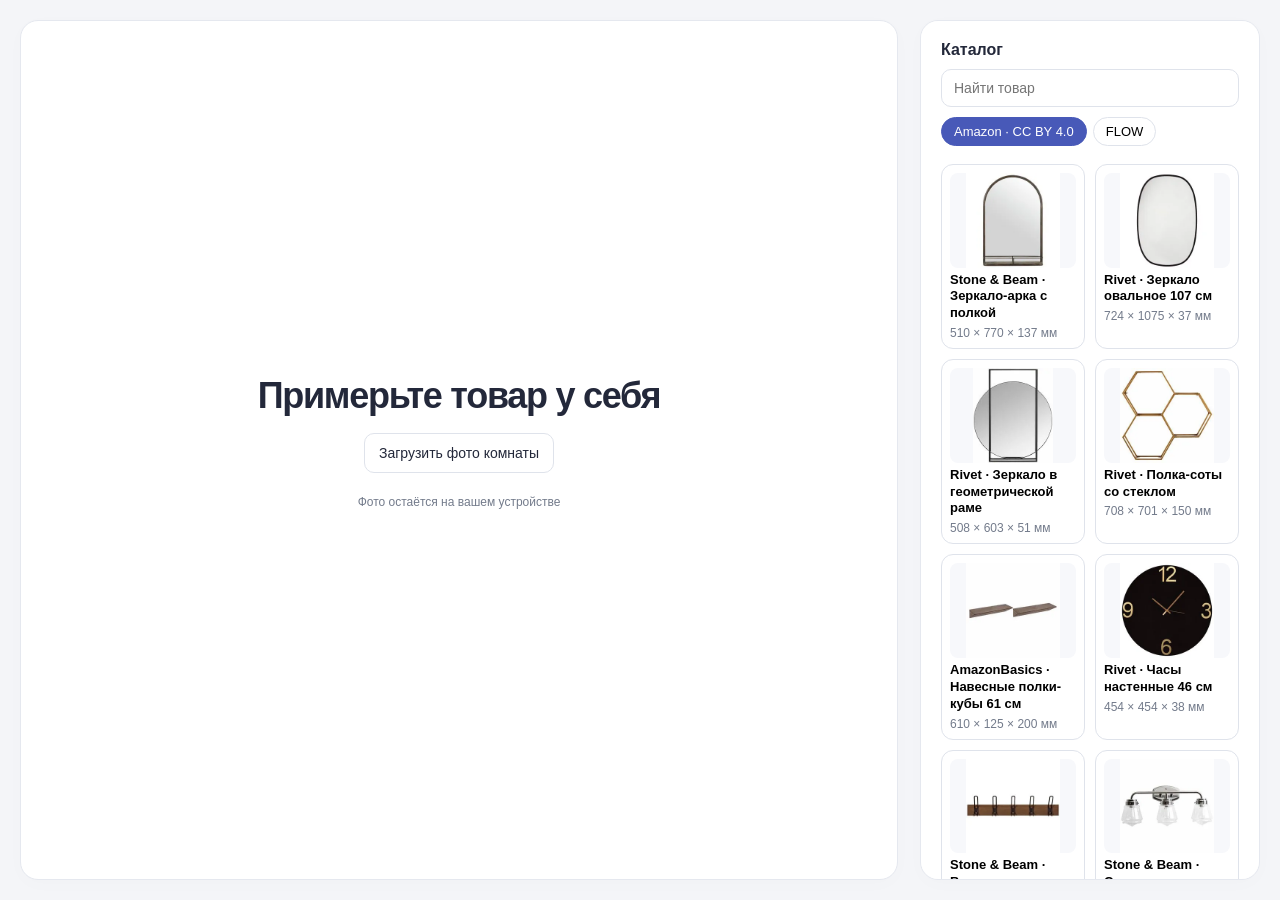
<file: index.html>
<!doctype html>
<html lang="ru">
  <head>
    <meta charset="utf-8" />
    <meta name="viewport" content="width=device-width, initial-scale=1" />
    <link rel="icon" href="data:," />
    <link href="./_app/immutable/entry/start.CivyLuEQ.js" rel="modulepreload">
		<link href="./_app/immutable/entry/payload.DSmR2FwN.js" rel="modulepreload">
		<link href="./_app/immutable/chunks/CRzLMJPS.js" rel="modulepreload">
		<link href="./_app/immutable/chunks/DkEi4gf1.js" rel="modulepreload">
		<link href="./_app/immutable/chunks/Cia0HBAw.js" rel="modulepreload">
		<link href="./_app/immutable/chunks/fFIVVrKL.js" rel="modulepreload">
		<link href="./_app/immutable/chunks/BrWOL3NZ.js" rel="modulepreload">
		<link href="./_app/immutable/entry/app.CrgoTmYT.js" rel="modulepreload">
		<link href="./_app/immutable/nodes/0.B9kuDEOX.js" rel="modulepreload">
		<link href="./_app/immutable/chunks/XKyaHtl9.js" rel="modulepreload">
		<link href="./_app/immutable/nodes/2.Di_FKJMz.js" rel="modulepreload">
		<link href="./_app/immutable/chunks/BILWH_Wa.js" rel="modulepreload">
		<!--1uha8ag--><!----><title>Примерка товара на фото</title>
		<link href="./_app/immutable/assets/styles.BBLEfeU5.css" rel="stylesheet">
		<link href="./_app/immutable/assets/2.BvEouNKy.css" rel="stylesheet">
  </head>
  <body data-sveltekit-preload-data="hover">
    <div style="display: contents"><!--[--><!--[--><!--[0--><!--[--><!--[--><!--[-1--><!--[--><main class="svelte-1uha8ag"><div class="workspace svelte-1uha8ag"><!--[0--><section class="card start svelte-1uha8ag"><!--[-1--><h1 class="svelte-1uha8ag">Примерьте товар у себя</h1> <label class="chip pick svelte-1uha8ag" aria-disabled="false">Загрузить фото комнаты <input type="file" accept="image/jpeg,image/png,.heic,.heif" class="svelte-1uha8ag"/></label><!----><!--]--> <p class="hint">Фото остаётся на вашем устройстве</p> <!--[-1--><!--]--> <!--[-1--><!--]--></section><!--]--> <aside class="card controls svelte-1uha8ag" aria-label="Каталог"><!--[-1--><!--]--> <section><div class="head svelte-pjdsbt"><h2 class="svelte-pjdsbt">Каталог</h2> <input class="search svelte-pjdsbt" type="search" placeholder="Найти товар" aria-label="Найти товар" value=""/> <!--[0--><div class="tabs svelte-pjdsbt" role="tablist" aria-label="Производитель"><!--[--><button role="tab" class="tab svelte-pjdsbt" aria-selected="true">Amazon · CC BY 4.0</button><button role="tab" class="tab svelte-pjdsbt" aria-selected="false">FLOW</button><!--]--></div><!--]--></div> <!--[--><!--[-1--><!--]--> <div class="grid svelte-pjdsbt"><!--[--><button class="product svelte-pjdsbt" aria-label="Поставить на фото: Stone &amp; Beam · Зеркало-арка с полкой"><img src="./catalog/abo-b073whkxd4.b179fbf375.webp" alt="" loading="lazy" width="256" height="256" class="svelte-pjdsbt"/> <strong class="svelte-pjdsbt">Stone &amp; Beam · Зеркало-арка с полкой</strong> <span class="svelte-pjdsbt">510 × 770 × 137 мм</span></button><button class="product svelte-pjdsbt" aria-label="Поставить на фото: Rivet · Зеркало овальное 107 см"><img src="./catalog/abo-b07b92c9wt.d099b9add9.webp" alt="" loading="lazy" width="256" height="256" class="svelte-pjdsbt"/> <strong class="svelte-pjdsbt">Rivet · Зеркало овальное 107 см</strong> <span class="svelte-pjdsbt">724 × 1075 × 37 мм</span></button><button class="product svelte-pjdsbt" aria-label="Поставить на фото: Rivet · Зеркало в геометрической раме"><img src="./catalog/abo-b084hv6kdl.a32f89a068.webp" alt="" loading="lazy" width="256" height="256" class="svelte-pjdsbt"/> <strong class="svelte-pjdsbt">Rivet · Зеркало в геометрической раме</strong> <span class="svelte-pjdsbt">508 × 603 × 51 мм</span></button><button class="product svelte-pjdsbt" aria-label="Поставить на фото: Rivet · Полка-соты со стеклом"><img src="./catalog/abo-b07hsphzxd.4a0dd2d384.webp" alt="" loading="lazy" width="256" height="256" class="svelte-pjdsbt"/> <strong class="svelte-pjdsbt">Rivet · Полка-соты со стеклом</strong> <span class="svelte-pjdsbt">708 × 701 × 150 мм</span></button><button class="product svelte-pjdsbt" aria-label="Поставить на фото: AmazonBasics · Навесные полки-кубы 61 см"><img src="./catalog/abo-b088hfr6w1.b424ad0f56.webp" alt="" loading="lazy" width="256" height="256" class="svelte-pjdsbt"/> <strong class="svelte-pjdsbt">AmazonBasics · Навесные полки-кубы 61 см</strong> <span class="svelte-pjdsbt">610 × 125 × 200 мм</span></button><button class="product svelte-pjdsbt" aria-label="Поставить на фото: Rivet · Часы настенные 46 см"><img src="./catalog/abo-b07b8pxmrt.2b50caaa40.webp" alt="" loading="lazy" width="256" height="256" class="svelte-pjdsbt"/> <strong class="svelte-pjdsbt">Rivet · Часы настенные 46 см</strong> <span class="svelte-pjdsbt">454 × 454 × 38 мм</span></button><button class="product svelte-pjdsbt" aria-label="Поставить на фото: Stone &amp; Beam · Вешалка настенная, орех"><img src="./catalog/abo-b07b8ny189.bf21abad76.webp" alt="" loading="lazy" width="256" height="256" class="svelte-pjdsbt"/> <strong class="svelte-pjdsbt">Stone &amp; Beam · Вешалка настенная, орех</strong> <span class="svelte-pjdsbt">554 × 116 × 76 мм</span></button><button class="product svelte-pjdsbt" aria-label="Поставить на фото: Stone &amp; Beam · Светильник над зеркалом"><img src="./catalog/abo-b07b4z9c39.60d02c4a9b.webp" alt="" loading="lazy" width="256" height="256" class="svelte-pjdsbt"/> <strong class="svelte-pjdsbt">Stone &amp; Beam · Светильник над зеркалом</strong> <span class="svelte-pjdsbt">638 × 292 × 177 мм</span></button><button class="product svelte-pjdsbt" aria-label="Поставить на фото: Rivet · Стул Ray"><img src="./catalog/abo-b075yv7v1p.48a2eda4ac.webp" alt="" loading="lazy" width="256" height="256" class="svelte-pjdsbt"/> <strong class="svelte-pjdsbt">Rivet · Стул Ray</strong> <span class="svelte-pjdsbt">472 × 889 × 561 мм</span></button><button class="product svelte-pjdsbt" aria-label="Поставить на фото: Stone &amp; Beam · Барный стул"><img src="./catalog/abo-b084t7p7hw.c4963afc1d.webp" alt="" loading="lazy" width="256" height="256" class="svelte-pjdsbt"/> <strong class="svelte-pjdsbt">Stone &amp; Beam · Барный стул</strong> <span class="svelte-pjdsbt">483 × 1092 × 572 мм</span></button><button class="product svelte-pjdsbt" aria-label="Поставить на фото: Rivet · Кресло Adrienne"><img src="./catalog/abo-b07qgsz38g.5382db6f2e.webp" alt="" loading="lazy" width="256" height="256" class="svelte-pjdsbt"/> <strong class="svelte-pjdsbt">Rivet · Кресло Adrienne</strong> <span class="svelte-pjdsbt">760 × 810 × 730 мм</span></button><button class="product svelte-pjdsbt" aria-label="Поставить на фото: Rivet · Кресло Edgewest"><img src="./catalog/abo-b07b4n273d.a42e0a1e10.webp" alt="" loading="lazy" width="256" height="256" class="svelte-pjdsbt"/> <strong class="svelte-pjdsbt">Rivet · Кресло Edgewest</strong> <span class="svelte-pjdsbt">963 × 861 × 866 мм</span></button><button class="product svelte-pjdsbt" aria-label="Поставить на фото: Artum Hill · Диван Olivia"><img src="./catalog/abo-b07fjvxvry.7a01a4b2e8.webp" alt="" loading="lazy" width="256" height="256" class="svelte-pjdsbt"/> <strong class="svelte-pjdsbt">Artum Hill · Диван Olivia</strong> <span class="svelte-pjdsbt">2032 × 813 × 889 мм</span></button><button class="product svelte-pjdsbt" aria-label="Поставить на фото: Alkove · Кожаный диван Sofia"><img src="./catalog/abo-b07hpmf4px.4bb0ec88f8.webp" alt="" loading="lazy" width="256" height="256" class="svelte-pjdsbt"/> <strong class="svelte-pjdsbt">Alkove · Кожаный диван Sofia</strong> <span class="svelte-pjdsbt">1884 × 761 × 929 мм</span></button><button class="product svelte-pjdsbt" aria-label="Поставить на фото: Stone &amp; Beam · Журнальный стол Roland"><img src="./catalog/abo-b075z8m2bw.3cef4e79ba.webp" alt="" loading="lazy" width="256" height="256" class="svelte-pjdsbt"/> <strong class="svelte-pjdsbt">Stone &amp; Beam · Журнальный стол Roland</strong> <span class="svelte-pjdsbt">899 × 451 × 909 мм</span></button><button class="product svelte-pjdsbt" aria-label="Поставить на фото: Rivet · Приставной столик"><img src="./catalog/abo-b072zmt5r7.46da4b909b.webp" alt="" loading="lazy" width="256" height="256" class="svelte-pjdsbt"/> <strong class="svelte-pjdsbt">Rivet · Приставной столик</strong> <span class="svelte-pjdsbt">500 × 531 × 500 мм</span></button><button class="product svelte-pjdsbt" aria-label="Поставить на фото: Rivet · Кашпо на подставке"><img src="./catalog/abo-b07cbnz6r9.17cf215b35.webp" alt="" loading="lazy" width="256" height="256" class="svelte-pjdsbt"/> <strong class="svelte-pjdsbt">Rivet · Кашпо на подставке</strong> <span class="svelte-pjdsbt">345 × 465 × 354 мм</span></button><button class="product svelte-pjdsbt" aria-label="Поставить на фото: Rivet · Настольная лампа"><img src="./catalog/abo-b0825cxg81.0d1018d374.webp" alt="" loading="lazy" width="256" height="256" class="svelte-pjdsbt"/> <strong class="svelte-pjdsbt">Rivet · Настольная лампа</strong> <span class="svelte-pjdsbt">228 × 444 × 228 мм</span></button><!--]--></div><!--]--> <a class="hint own svelte-pjdsbt" href="./add">Добавить свой товар из файла модели</a></section><!----> <!--[-1--><!--]--></aside></div></main><!--]--><!--]--><!--]--><!----><!--]--><!--]--><!--]--><!----> <!--[-1--><!--]--><!--]-->
			<script type="application/json" data-sveltekit-fetched data-url="/primerka/catalog/manifest.json">{"status":200,"statusText":"","headers":{},"body":"{\n \"version\": 1,\n \"units\": \"m\",\n \"products\": [\n  {\n   \"id\": \"abo-b073whkxd4\",\n   \"name\": \"Stone & Beam · Зеркало-арка с полкой\",\n   \"mount\": \"wall\",\n   \"group\": \"Amazon · CC BY 4.0\",\n   \"image\": \"abo-b073whkxd4.b179fbf375.webp\",\n   \"colors\": [],\n   \"variants\": [\n    {\n     \"id\": \"base\",\n     \"name\": \"Стандарт\",\n     \"file\": \"abo-b073whkxd4.15c364cdfa.glb\",\n     \"ar_files\": {\n      \"\": \"abo-b073whkxd4.28e1af5799.ar.glb\"\n     },\n     \"dimensions_mm\": [\n      509.8673105239868,\n      769.6009874343872,\n      137.44521141052246\n     ],\n     \"source_sha256\": \"0892d0bd9925184856489890f8efc8cc68e18dd38f79778c9525356049f07fea\",\n     \"sha256\": \"15c364cdfa372f081973346eb2adb502ad1856503bff1a40cbf2b6b94039e377\",\n     \"bytes\": 91236\n    }\n   ]\n  },\n  {\n   \"id\": \"abo-b07b92c9wt\",\n   \"name\": \"Rivet · Зеркало овальное 107 см\",\n   \"mount\": \"wall\",\n   \"group\": \"Amazon · CC BY 4.0\",\n   \"image\": \"abo-b07b92c9wt.d099b9add9.webp\",\n   \"colors\": [],\n   \"variants\": [\n    {\n     \"id\": \"base\",\n     \"name\": \"Стандарт\",\n     \"file\": \"abo-b07b92c9wt.1a0a254638.glb\",\n     \"ar_files\": {\n      \"\": \"abo-b07b92c9wt.7f7620cb57.ar.glb\"\n     },\n     \"dimensions_mm\": [\n      724.2990136146545,\n      1074.8339891433716,\n      37.205801139276296\n     ],\n     \"source_sha256\": \"037ce97b8a0c7852a7e666174e4eef966b573927ba65fe909e7c000cb3797e44\",\n     \"sha256\": \"1a0a25463860472d1a918afbfcc0b01ab3c4d4a8ac92372a8786a41dda815132\",\n     \"bytes\": 50784\n    }\n   ]\n  },\n  {\n   \"id\": \"abo-b084hv6kdl\",\n   \"name\": \"Rivet · Зеркало в геометрической раме\",\n   \"mount\": \"wall\",\n   \"group\": \"Amazon · CC BY 4.0\",\n   \"image\": \"abo-b084hv6kdl.a32f89a068.webp\",\n   \"colors\": [],\n   \"variants\": [\n    {\n     \"id\": \"base\",\n     \"name\": \"Стандарт\",\n     \"file\": \"abo-b084hv6kdl.22aae12573.glb\",\n     \"ar_files\": {\n      \"\": \"abo-b084hv6kdl.284e806d9e.ar.glb\"\n     },\n     \"dimensions_mm\": [\n      507.99983739852905,\n      603.2500267028809,\n      50.80000311136246\n     ],\n     \"source_sha256\": \"39f1db6669be967fbc63f4c5d30c1cc6c1dcd0a45b22cdb3a1fed972077cdf58\",\n     \"sha256\": \"22aae12573d9522791fc455f3d563c290c92e53dda0c170cdc70e4bfe0c1a218\",\n     \"bytes\": 59184\n    }\n   ]\n  },\n  {\n   \"id\": \"abo-b07hsphzxd\",\n   \"name\": \"Rivet · Полка-соты со стеклом\",\n   \"mount\": \"wall\",\n   \"group\": \"Amazon · CC BY 4.0\",\n   \"image\": \"abo-b07hsphzxd.4a0dd2d384.webp\",\n   \"colors\": [],\n   \"variants\": [\n    {\n     \"id\": \"base\",\n     \"name\": \"Стандарт\",\n     \"file\": \"abo-b07hsphzxd.59e424456e.glb\",\n     \"ar_files\": {\n      \"\": \"abo-b07hsphzxd.a2453a823d.ar.glb\"\n     },\n     \"dimensions_mm\": [\n      707.6835036277771,\n      700.7854580879211,\n      150.24476498365402\n     ],\n     \"source_sha256\": \"54b92b5d6c7ae1ef4851771b6238ab33517ade8ad07f725f66a196a6a8b2762e\",\n     \"sha256\": \"59e424456ea8259fae4114c66f32a16bf85138f911d0ebed5a094b6e71cc6df5\",\n     \"bytes\": 187792\n    }\n   ]\n  },\n  {\n   \"id\": \"abo-b088hfr6w1\",\n   \"name\": \"AmazonBasics · Навесные полки-кубы 61 см\",\n   \"mount\": \"wall\",\n   \"group\": \"Amazon · CC BY 4.0\",\n   \"image\": \"abo-b088hfr6w1.b424ad0f56.webp\",\n   \"colors\": [],\n   \"variants\": [\n    {\n     \"id\": \"base\",\n     \"name\": \"Стандарт\",\n     \"file\": \"abo-b088hfr6w1.90bfe36aec.glb\",\n     \"ar_files\": {\n      \"\": \"abo-b088hfr6w1.68e74d5c98.ar.glb\"\n     },\n     \"dimensions_mm\": [\n      609.5999479293823,\n      124.75456297397614,\n      199.89797380302437\n     ],\n     \"source_sha256\": \"018e3573bac968785be1ee8271bdc9f7c50213b2a713debe75065059eaa87001\",\n     \"sha256\": \"90bfe36aec30caec0a738e5c6a378cff3a47b30f46f7df4aea5af916f82605f4\",\n     \"bytes\": 222204\n    }\n   ]\n  },\n  {\n   \"id\": \"abo-b07b8pxmrt\",\n   \"name\": \"Rivet · Часы настенные 46 см\",\n   \"mount\": \"wall\",\n   \"group\": \"Amazon · CC BY 4.0\",\n   \"image\": \"abo-b07b8pxmrt.2b50caaa40.webp\",\n   \"colors\": [],\n   \"variants\": [\n    {\n     \"id\": \"base\",\n     \"name\": \"Стандарт\",\n     \"file\": \"abo-b07b8pxmrt.fa43537732.glb\",\n     \"ar_files\": {\n      \"\": \"abo-b07b8pxmrt.bf80b03729.ar.glb\"\n     },\n     \"dimensions_mm\": [\n      453.87405157089233,\n      453.87405157089233,\n      37.73780167102814\n     ],\n     \"source_sha256\": \"f284830239d35d974c48a61e69fe5ef02fb9c200834187fa01345e8dcd3aed3c\",\n     \"sha256\": \"fa43537732590da6ca88f9bc655989f90cc91961101adb8e2fca3eeaf32906a1\",\n     \"bytes\": 75320\n    }\n   ]\n  },\n  {\n   \"id\": \"abo-b07b8ny189\",\n   \"name\": \"Stone & Beam · Вешалка настенная, орех\",\n   \"mount\": \"wall\",\n   \"group\": \"Amazon · CC BY 4.0\",\n   \"image\": \"abo-b07b8ny189.bf21abad76.webp\",\n   \"colors\": [],\n   \"variants\": [\n    {\n     \"id\": \"base\",\n     \"name\": \"Стандарт\",\n     \"file\": \"abo-b07b8ny189.30c7e52d08.glb\",\n     \"ar_files\": {\n      \"\": \"abo-b07b8ny189.c2bdfc496c.ar.glb\"\n     },\n     \"dimensions_mm\": [\n      553.9775490760803,\n      116.49259179830551,\n      75.93381404876709\n     ],\n     \"source_sha256\": \"aa8cea1bc6a16d04a25622ba914480052e291dc8eb485345f2c6f569f849482f\",\n     \"sha256\": \"30c7e52d08be6a5489e571be3705cad81b9c93895dbf2e74e39d8d35ec11f1fd\",\n     \"bytes\": 114628\n    }\n   ]\n  },\n  {\n   \"id\": \"abo-b07b4z9c39\",\n   \"name\": \"Stone & Beam · Светильник над зеркалом\",\n   \"mount\": \"wall\",\n   \"group\": \"Amazon · CC BY 4.0\",\n   \"image\": \"abo-b07b4z9c39.60d02c4a9b.webp\",\n   \"colors\": [],\n   \"variants\": [\n    {\n     \"id\": \"base\",\n     \"name\": \"Стандарт\",\n     \"file\": \"abo-b07b4z9c39.0b5bc94465.glb\",\n     \"ar_files\": {\n      \"\": \"abo-b07b4z9c39.47a3dbd04b.ar.glb\"\n     },\n     \"dimensions_mm\": [\n      637.6226544380188,\n      292.1285629272461,\n      177.28044092655182\n     ],\n     \"source_sha256\": \"f2b6b4f4bcd2d8896c17ae7fce2ac35e62fd5a125818da81d0087aae3abc5e8b\",\n     \"sha256\": \"0b5bc9446502d5b720cbc37575642d4cff011e01620c0ef2d2bcda438e92f628\",\n     \"bytes\": 209348\n    }\n   ]\n  },\n  {\n   \"id\": \"abo-b075yv7v1p\",\n   \"name\": \"Rivet · Стул Ray\",\n   \"mount\": \"floor\",\n   \"group\": \"Amazon · CC BY 4.0\",\n   \"image\": \"abo-b075yv7v1p.48a2eda4ac.webp\",\n   \"colors\": [],\n   \"variants\": [\n    {\n     \"id\": \"base\",\n     \"name\": \"Стандарт\",\n     \"file\": \"abo-b075yv7v1p.e6a2afdfd5.glb\",\n     \"ar_files\": {\n      \"\": \"abo-b075yv7v1p.bccf8eb7a1.ar.glb\"\n     },\n     \"dimensions_mm\": [\n      471.750408411026,\n      889.4266486167908,\n      560.5731904506683\n     ],\n     \"source_sha256\": \"6a7c6a1fe23f15d60198378d069050b8453130b9461404123245c333736adf47\",\n     \"sha256\": \"e6a2afdfd5b9486489794db83b857621f85a9fd980781ef5e00747c7fb665a5a\",\n     \"bytes\": 365468\n    }\n   ]\n  },\n  {\n   \"id\": \"abo-b084t7p7hw\",\n   \"name\": \"Stone & Beam · Барный стул\",\n   \"mount\": \"floor\",\n   \"group\": \"Amazon · CC BY 4.0\",\n   \"image\": \"abo-b084t7p7hw.c4963afc1d.webp\",\n   \"colors\": [],\n   \"variants\": [\n    {\n     \"id\": \"base\",\n     \"name\": \"Стандарт\",\n     \"file\": \"abo-b084t7p7hw.f80731630b.glb\",\n     \"ar_files\": {\n      \"\": \"abo-b084t7p7hw.7af0541bad.ar.glb\"\n     },\n     \"dimensions_mm\": [\n      482.59997367858887,\n      1092.2003984451294,\n      571.5000033378601\n     ],\n     \"source_sha256\": \"36f2e6f89d35b9bac3e75f6408e9b831bf5318d14609b85190fb31b8cec018aa\",\n     \"sha256\": \"f80731630b39853f5aaa49e58e8500f9d5d4e370d988795cb48222770da93e92\",\n     \"bytes\": 76180\n    }\n   ]\n  },\n  {\n   \"id\": \"abo-b07qgsz38g\",\n   \"name\": \"Rivet · Кресло Adrienne\",\n   \"mount\": \"floor\",\n   \"group\": \"Amazon · CC BY 4.0\",\n   \"image\": \"abo-b07qgsz38g.5382db6f2e.webp\",\n   \"colors\": [],\n   \"variants\": [\n    {\n     \"id\": \"base\",\n     \"name\": \"Стандарт\",\n     \"file\": \"abo-b07qgsz38g.8215950288.glb\",\n     \"ar_files\": {\n      \"\": \"abo-b07qgsz38g.baf54a24f9.ar.glb\"\n     },\n     \"dimensions_mm\": [\n      759.9699795246124,\n      810.0099563598633,\n      729.9999594688416\n     ],\n     \"source_sha256\": \"81f35c0308d55fcd1d9929fc0bd7cd48f01f583df22be75c3b00c7ab915c0526\",\n     \"sha256\": \"82159502887db20522a5a8848f0927983300ae113bd10f89f24de134d277020d\",\n     \"bytes\": 551240\n    }\n   ]\n  },\n  {\n   \"id\": \"abo-b07b4n273d\",\n   \"name\": \"Rivet · Кресло Edgewest\",\n   \"mount\": \"floor\",\n   \"group\": \"Amazon · CC BY 4.0\",\n   \"image\": \"abo-b07b4n273d.a42e0a1e10.webp\",\n   \"colors\": [],\n   \"variants\": [\n    {\n     \"id\": \"base\",\n     \"name\": \"Стандарт\",\n     \"file\": \"abo-b07b4n273d.fccf964e61.glb\",\n     \"ar_files\": {\n      \"\": \"abo-b07b4n273d.c2d9bcf878.ar.glb\"\n     },\n     \"dimensions_mm\": [\n      963.0311131477356,\n      861.3567352294922,\n      865.7378852367401\n     ],\n     \"source_sha256\": \"6ec560811a92870abe1153c542042f30f17e135aa19b587433a846857727a71f\",\n     \"sha256\": \"fccf964e61f09887f9d268dc3ceddf156c192a933ea2abe719eafc767080821a\",\n     \"bytes\": 546524\n    }\n   ]\n  },\n  {\n   \"id\": \"abo-b07fjvxvry\",\n   \"name\": \"Artum Hill · Диван Olivia\",\n   \"mount\": \"floor\",\n   \"group\": \"Amazon · CC BY 4.0\",\n   \"image\": \"abo-b07fjvxvry.7a01a4b2e8.webp\",\n   \"colors\": [],\n   \"variants\": [\n    {\n     \"id\": \"base\",\n     \"name\": \"Стандарт\",\n     \"file\": \"abo-b07fjvxvry.eda3e155b8.glb\",\n     \"ar_files\": {\n      \"\": \"abo-b07fjvxvry.03b464e584.ar.glb\"\n     },\n     \"dimensions_mm\": [\n      2031.999701499934,\n      812.8000380516082,\n      888.9999678134927\n     ],\n     \"source_sha256\": \"b00fe1be0a8d886fb0f52353097db2e4c449fd06eec78fd6599dfea664dc01ff\",\n     \"sha256\": \"eda3e155b8b4788265e7b47a5c1ec663df233a89e62e85062e628477741f4bfd\",\n     \"bytes\": 261952\n    }\n   ]\n  },\n  {\n   \"id\": \"abo-b07hpmf4px\",\n   \"name\": \"Alkove · Кожаный диван Sofia\",\n   \"mount\": \"floor\",\n   \"group\": \"Amazon · CC BY 4.0\",\n   \"image\": \"abo-b07hpmf4px.4bb0ec88f8.webp\",\n   \"colors\": [],\n   \"variants\": [\n    {\n     \"id\": \"base\",\n     \"name\": \"Стандарт\",\n     \"file\": \"abo-b07hpmf4px.c7d195d31c.glb\",\n     \"ar_files\": {\n      \"\": \"abo-b07hpmf4px.0f8552a971.ar.glb\"\n     },\n     \"dimensions_mm\": [\n      1884.1015100479126,\n      760.7449293136597,\n      929.0401339530945\n     ],\n     \"source_sha256\": \"cf14e3e0156326a92a0c14a9ee054c76921e253a84a769c7e9816713b08edd7a\",\n     \"sha256\": \"c7d195d31c099d1706262c88640328a818ac99574c13db0cf5c6aa9b79c8e1e0\",\n     \"bytes\": 575716\n    }\n   ]\n  },\n  {\n   \"id\": \"abo-b075z8m2bw\",\n   \"name\": \"Stone & Beam · Журнальный стол Roland\",\n   \"mount\": \"floor\",\n   \"group\": \"Amazon · CC BY 4.0\",\n   \"image\": \"abo-b075z8m2bw.3cef4e79ba.webp\",\n   \"colors\": [],\n   \"variants\": [\n    {\n     \"id\": \"base\",\n     \"name\": \"Стандарт\",\n     \"file\": \"abo-b075z8m2bw.5e9182f400.glb\",\n     \"ar_files\": {\n      \"\": \"abo-b075z8m2bw.163d5f50f9.ar.glb\"\n     },\n     \"dimensions_mm\": [\n      898.8301753997803,\n      451.1876106262207,\n      908.708393573761\n     ],\n     \"source_sha256\": \"0c814ad91f681f54339689539eb170252fd3fa048415db479c282a3ae493cfe7\",\n     \"sha256\": \"5e9182f4001027a19d66d366dcf4f3c3d16af0a3ffa547265c86ac2d63620f22\",\n     \"bytes\": 189116\n    }\n   ]\n  },\n  {\n   \"id\": \"abo-b072zmt5r7\",\n   \"name\": \"Rivet · Приставной столик\",\n   \"mount\": \"floor\",\n   \"group\": \"Amazon · CC BY 4.0\",\n   \"image\": \"abo-b072zmt5r7.46da4b909b.webp\",\n   \"colors\": [],\n   \"variants\": [\n    {\n     \"id\": \"base\",\n     \"name\": \"Стандарт\",\n     \"file\": \"abo-b072zmt5r7.b053455d51.glb\",\n     \"ar_files\": {\n      \"\": \"abo-b072zmt5r7.75e4a04a93.ar.glb\"\n     },\n     \"dimensions_mm\": [\n      500.03582239151,\n      531.2461853027344,\n      500.03594160079956\n     ],\n     \"source_sha256\": \"556fd8276c9c0d1bb064dad0e0250630f42b9e6eceafe77224b0b91f674b6490\",\n     \"sha256\": \"b053455d51e17d5b93027da5a4edaccca7291b88548cf24cd0de0a98e25597d5\",\n     \"bytes\": 83668\n    }\n   ]\n  },\n  {\n   \"id\": \"abo-b07cbnz6r9\",\n   \"name\": \"Rivet · Кашпо на подставке\",\n   \"mount\": \"floor\",\n   \"group\": \"Amazon · CC BY 4.0\",\n   \"image\": \"abo-b07cbnz6r9.17cf215b35.webp\",\n   \"colors\": [],\n   \"variants\": [\n    {\n     \"id\": \"base\",\n     \"name\": \"Стандарт\",\n     \"file\": \"abo-b07cbnz6r9.850d30729b.glb\",\n     \"ar_files\": {\n      \"\": \"abo-b07cbnz6r9.ecbbbb2226.ar.glb\"\n     },\n     \"dimensions_mm\": [\n      345.2102243900299,\n      464.8072421550751,\n      353.8367748260498\n     ],\n     \"source_sha256\": \"681091e0cf804f7fec8252228aa6a507a6d67a815d3992980feb1342bae8d435\",\n     \"sha256\": \"850d30729b776732b489045e15da822a4bc31e79561ee5202b08dda7aa9d9854\",\n     \"bytes\": 109200\n    }\n   ]\n  },\n  {\n   \"id\": \"abo-b0825cxg81\",\n   \"name\": \"Rivet · Настольная лампа\",\n   \"mount\": \"floor\",\n   \"group\": \"Amazon · CC BY 4.0\",\n   \"image\": \"abo-b0825cxg81.0d1018d374.webp\",\n   \"colors\": [],\n   \"variants\": [\n    {\n     \"id\": \"base\",\n     \"name\": \"Стандарт\",\n     \"file\": \"abo-b0825cxg81.86d372a50b.glb\",\n     \"ar_files\": {\n      \"\": \"abo-b0825cxg81.f6bffe2e96.ar.glb\"\n     },\n     \"dimensions_mm\": [\n      227.73323953151703,\n      444.42224502563477,\n      227.73316502571106\n     ],\n     \"source_sha256\": \"d373a930f218821242b92706245e5904656272a805945afe0273cd90d0d9c5c5\",\n     \"sha256\": \"86d372a50bbfc05b9031755526726b76e9674470a640c02253a8b329170bffe1\",\n     \"bytes\": 313568\n    }\n   ]\n  },\n  {\n   \"id\": \"round-mono\",\n   \"name\": \"FLOW ROUND Mono\",\n   \"mount\": \"wall\",\n   \"image\": \"round-mono.878284c05b.webp\",\n   \"colors\": [\n    {\n     \"id\": \"black\",\n     \"name\": \"Чёрный\",\n     \"base_color\": [\n      0.03,\n      0.032,\n      0.035\n     ],\n     \"roughness\": 0.42\n    },\n    {\n     \"id\": \"white\",\n     \"name\": \"Белый\",\n     \"base_color\": [\n      0.82,\n      0.82,\n      0.82\n     ],\n     \"roughness\": 0.42\n    }\n   ],\n   \"variants\": [\n    {\n     \"id\": \"20\",\n     \"name\": \"20 см\",\n     \"file\": \"round-mono.9bc7d11755.glb\",\n     \"ar_files\": {\n      \"black\": \"round-mono.5459ba9be0.ar.glb\",\n      \"white\": \"round-mono.78d5db7bd1.ar.glb\"\n     },\n     \"dimensions_mm\": [\n      200.0,\n      90.0,\n      92.00000000000432\n     ],\n     \"source_sha256\": \"dbdab831458ae8d60747127b64a8cc69236f8a6555ad50960c5b3408c55362d3\",\n     \"sha256\": \"9bc7d11755501c95bab1b3e03a34b632eb50d2f4d30ca9d3fcc75dead4932706\",\n     \"bytes\": 6952\n    },\n    {\n     \"id\": \"30\",\n     \"name\": \"30 см\",\n     \"file\": \"round-mono.851dc69c04.glb\",\n     \"ar_files\": {\n      \"black\": \"round-mono.3066dd2885.ar.glb\",\n      \"white\": \"round-mono.6a50f169e5.ar.glb\"\n     },\n     \"dimensions_mm\": [\n      300.0,\n      90.00000000000003,\n      92.0\n     ],\n     \"source_sha256\": \"c43dd66b5d2afb2e4e030823b993391cc3bfa7cab516b9c6639872880f58768d\",\n     \"sha256\": \"851dc69c04e32d99af95ed42c951a23d66fa2734853d92b1a3141f60ecc9c1d6\",\n     \"bytes\": 6756\n    },\n    {\n     \"id\": \"40\",\n     \"name\": \"40 см\",\n     \"file\": \"round-mono.b1e509e8a2.glb\",\n     \"ar_files\": {\n      \"black\": \"round-mono.729fd526a3.ar.glb\",\n      \"white\": \"round-mono.54f7935312.ar.glb\"\n     },\n     \"dimensions_mm\": [\n      400.00000000000006,\n      90.0,\n      92.0\n     ],\n     \"source_sha256\": \"1768b5eeb8f1b9576a4eb6e21dfe08c0c45a1c941c227f21770f9893b5ecff57\",\n     \"sha256\": \"b1e509e8a2c0c471789f64c254ed0687852640c28489a07c7d35763cd1071885\",\n     \"bytes\": 6376\n    },\n    {\n     \"id\": \"50\",\n     \"name\": \"50 см\",\n     \"file\": \"round-mono.4c361b4785.glb\",\n     \"ar_files\": {\n      \"black\": \"round-mono.526ec16922.ar.glb\",\n      \"white\": \"round-mono.2239072224.ar.glb\"\n     },\n     \"dimensions_mm\": [\n      500.0000000000001,\n      90.0,\n      92.0\n     ],\n     \"source_sha256\": \"6ab4035735a9b9152059f6445f46bbbea65dde6d8c6c2fb8d8a74e1e46acce3c\",\n     \"sha256\": \"4c361b47850bfa7a7e1e35d8a142e4ac7fbf307e1d7dbd23910224649736b3fa\",\n     \"bytes\": 6248\n    },\n    {\n     \"id\": \"60\",\n     \"name\": \"60 см\",\n     \"file\": \"round-mono.ca70e1e0db.glb\",\n     \"ar_files\": {\n      \"black\": \"round-mono.8a74c8a8b5.ar.glb\",\n      \"white\": \"round-mono.2410fd6fa1.ar.glb\"\n     },\n     \"dimensions_mm\": [\n      600.0,\n      90.00000000000017,\n      92.0\n     ],\n     \"source_sha256\": \"65211ed6be768e8c245ed85f8d4f6a8f0202d05540220fe308d5fd347780d77f\",\n     \"sha256\": \"ca70e1e0db7ff045069391664cbd6ea58833bbe844e140e4757d42b400b8777d\",\n     \"bytes\": 6468\n    },\n    {\n     \"id\": \"70\",\n     \"name\": \"70 см\",\n     \"file\": \"round-mono.193b078bf1.glb\",\n     \"ar_files\": {\n      \"black\": \"round-mono.824dcbd3e2.ar.glb\",\n      \"white\": \"round-mono.3d0d97c265.ar.glb\"\n     },\n     \"dimensions_mm\": [\n      700.0,\n      90.00000000000017,\n      92.00000000000006\n     ],\n     \"source_sha256\": \"abdfc60a145acdd64b547d200845e1b108d4467c69fbf97d4c7ca01c6f56ce97\",\n     \"sha256\": \"193b078bf17f41c5a90d0ee482a73050df5dfe5a022b5e88361dfbbe2a825e8a\",\n     \"bytes\": 6304\n    },\n    {\n     \"id\": \"80\",\n     \"name\": \"80 см\",\n     \"file\": \"round-mono.185e3c304e.glb\",\n     \"ar_files\": {\n      \"black\": \"round-mono.19925d33b0.ar.glb\",\n      \"white\": \"round-mono.8fc1abddc4.ar.glb\"\n     },\n     \"dimensions_mm\": [\n      800.0,\n      90.00000000000028,\n      92.0\n     ],\n     \"source_sha256\": \"de189c1b880beded5d07390e46ed524f44a069d5c13a3a747ce08eece0485ccc\",\n     \"sha256\": \"185e3c304e7f683c3e1ddc61a199ee6336bd43b4f22a13da24ba3db0d9b9eb2c\",\n     \"bytes\": 7080\n    },\n    {\n     \"id\": \"90\",\n     \"name\": \"90 см\",\n     \"file\": \"round-mono.3a387d5435.glb\",\n     \"ar_files\": {\n      \"black\": \"round-mono.e77272321b.ar.glb\",\n      \"white\": \"round-mono.cf1748f4ee.ar.glb\"\n     },\n     \"dimensions_mm\": [\n      900.0,\n      90.00000000000028,\n      92.0\n     ],\n     \"source_sha256\": \"f8d6209fb830a317abbf8ac654888f026628e92250d732b641588ead85e9d7f9\",\n     \"sha256\": \"3a387d54358129f1a5da8906ec8ab9d60aafd623bbf2614f0fe22cee488b09a2\",\n     \"bytes\": 7524\n    },\n    {\n     \"id\": \"100\",\n     \"name\": \"100 см\",\n     \"file\": \"round-mono.e81dd49644.glb\",\n     \"ar_files\": {\n      \"black\": \"round-mono.98e93c63a1.ar.glb\",\n      \"white\": \"round-mono.e148f8e58a.ar.glb\"\n     },\n     \"dimensions_mm\": [\n      999.9999999999999,\n      90.00000000000034,\n      92.64508143121645\n     ],\n     \"source_sha256\": \"40fac872e40566f6e6012918ee5dd9bd7e3d1dc4303d94651d1b30f0e8aa901f\",\n     \"sha256\": \"e81dd49644d5e955fe9280fc8c8bf2c838f5bd6a1eb8b2af2a7e94a4e3b4f718\",\n     \"bytes\": 7288\n    },\n    {\n     \"id\": \"120\",\n     \"name\": \"120 см\",\n     \"file\": \"round-mono.e9bcce23eb.glb\",\n     \"ar_files\": {\n      \"black\": \"round-mono.3e77448671.ar.glb\",\n      \"white\": \"round-mono.10248efaab.ar.glb\"\n     },\n     \"dimensions_mm\": [\n      1200.0,\n      90.00000000000034,\n      92.0\n     ],\n     \"source_sha256\": \"53af9a289d1b4ff2f08aef64031cdf098cf854f9e1257a324d7a57b7fab681ac\",\n     \"sha256\": \"e9bcce23eb748a8866cd2bf27494d568f373d01fee76b591c0707aa647799469\",\n     \"bytes\": 7548\n    },\n    {\n     \"id\": \"150\",\n     \"name\": \"150 см\",\n     \"file\": \"round-mono.fca594c076.glb\",\n     \"ar_files\": {\n      \"black\": \"round-mono.d58e08dd02.ar.glb\",\n      \"white\": \"round-mono.5c0bfc72b2.ar.glb\"\n     },\n     \"dimensions_mm\": [\n      1500.0000000000002,\n      90.00000000000023,\n      93.0\n     ],\n     \"source_sha256\": \"e76145305162c368f36c14842fc78ba3ca2cbc5816a3225e430b7e69c775ab33\",\n     \"sha256\": \"fca594c076279fe9dbeb5845049e4930cb442026f4fe1d09c20ed90f7e447914\",\n     \"bytes\": 7736\n    },\n    {\n     \"id\": \"180\",\n     \"name\": \"180 см\",\n     \"file\": \"round-mono.c2f66fd158.glb\",\n     \"ar_files\": {\n      \"black\": \"round-mono.379dae4b49.ar.glb\",\n      \"white\": \"round-mono.5305dbb54d.ar.glb\"\n     },\n     \"dimensions_mm\": [\n      1800.0000000000002,\n      90.00000000000045,\n      92.00000000000011\n     ],\n     \"source_sha256\": \"ac87e2e28129cc402f0f53bca7da7bb5aaabb65d7975f646848b725442142f19\",\n     \"sha256\": \"c2f66fd15870bf93a8b7299f766839f2866c16c1ffe8c6445985214ccaff2272\",\n     \"bytes\": 7780\n    }\n   ]\n  },\n  {\n   \"id\": \"skyline-mono\",\n   \"name\": \"FLOW SKYLINE Mono\",\n   \"mount\": \"wall\",\n   \"image\": \"skyline-mono.ce0e1363ed.webp\",\n   \"colors\": [\n    {\n     \"id\": \"black\",\n     \"name\": \"Чёрный\",\n     \"base_color\": [\n      0.03,\n      0.032,\n      0.035\n     ],\n     \"roughness\": 0.42\n    },\n    {\n     \"id\": \"white\",\n     \"name\": \"Белый\",\n     \"base_color\": [\n      0.82,\n      0.82,\n      0.82\n     ],\n     \"roughness\": 0.42\n    }\n   ],\n   \"variants\": [\n    {\n     \"id\": \"20\",\n     \"name\": \"20 см\",\n     \"file\": \"skyline-mono.4064f25b7d.glb\",\n     \"ar_files\": {\n      \"black\": \"skyline-mono.9b54e73b16.ar.glb\",\n      \"white\": \"skyline-mono.a12e839c70.ar.glb\"\n     },\n     \"dimensions_mm\": [\n      200.00000000000003,\n      90.0,\n      92.00000000000432\n     ],\n     \"source_sha256\": \"526a7afb64e56418ff52e0be89122f116ab48292cb306b4db9ff54f3f73f3b98\",\n     \"sha256\": \"4064f25b7d7bcb9c78848ca1f3c5fed71e7f7e4be2a477f2f6fd9bd30027e235\",\n     \"bytes\": 6396\n    },\n    {\n     \"id\": \"30\",\n     \"name\": \"30 см\",\n     \"file\": \"skyline-mono.a93d1b52cb.glb\",\n     \"ar_files\": {\n      \"black\": \"skyline-mono.38e8cbec98.ar.glb\",\n      \"white\": \"skyline-mono.decf0df679.ar.glb\"\n     },\n     \"dimensions_mm\": [\n      299.99999999999994,\n      90.00000000000003,\n      92.0\n     ],\n     \"source_sha256\": \"a3c30ea2231d89b0e9411048be73d60376835b677a73fd814978b807bc931886\",\n     \"sha256\": \"a93d1b52cb6915a2e8c3ecb0610baec26348f0a7b9eb032e07cf2babea0313b1\",\n     \"bytes\": 6116\n    },\n    {\n     \"id\": \"40\",\n     \"name\": \"40 см\",\n     \"file\": \"skyline-mono.480a8054e1.glb\",\n     \"ar_files\": {\n      \"black\": \"skyline-mono.2d8f369eb2.ar.glb\",\n      \"white\": \"skyline-mono.d91ee76a45.ar.glb\"\n     },\n     \"dimensions_mm\": [\n      400.00000000000006,\n      90.0,\n      92.0\n     ],\n     \"source_sha256\": \"eb7bac10fb37d69b34162faddf850717884f2b6cddba574d0d9edb880ab1f36a\",\n     \"sha256\": \"480a8054e19612976e72a1da656d1d14ab2d0ab13e1e11fab1f7b99d57db96f6\",\n     \"bytes\": 5800\n    },\n    {\n     \"id\": \"50\",\n     \"name\": \"50 см\",\n     \"file\": \"skyline-mono.672ac744e9.glb\",\n     \"ar_files\": {\n      \"black\": \"skyline-mono.382f54795b.ar.glb\",\n      \"white\": \"skyline-mono.e7f77b816b.ar.glb\"\n     },\n     \"dimensions_mm\": [\n      500.00000000000006,\n      90.0,\n      92.0\n     ],\n     \"source_sha256\": \"23408d649d813f65cd883cfb2d19047b670148015548f6b3b11a0cfdafa41379\",\n     \"sha256\": \"672ac744e9ad7908949a640713d15aeb59f30fe37a2bcbd24f6b1eb8595e3ac4\",\n     \"bytes\": 5628\n    },\n    {\n     \"id\": \"60\",\n     \"name\": \"60 см\",\n     \"file\": \"skyline-mono.5914b09ac2.glb\",\n     \"ar_files\": {\n      \"black\": \"skyline-mono.f6eae3593d.ar.glb\",\n      \"white\": \"skyline-mono.06b61e86cc.ar.glb\"\n     },\n     \"dimensions_mm\": [\n      600.0,\n      90.0,\n      92.0\n     ],\n     \"source_sha256\": \"0bf08c865b3d3f35d2d281d61f156f8285abc82be039577fafc73bf7c3750efc\",\n     \"sha256\": \"5914b09ac2ab4cd9e46d5479952674e89bd5c3e0b429a11c9a6fc7f74afd802f\",\n     \"bytes\": 5888\n    },\n    {\n     \"id\": \"70\",\n     \"name\": \"70 см\",\n     \"file\": \"skyline-mono.c96938d304.glb\",\n     \"ar_files\": {\n      \"black\": \"skyline-mono.e2c7b1070e.ar.glb\",\n      \"white\": \"skyline-mono.e8b7c39e09.ar.glb\"\n     },\n     \"dimensions_mm\": [\n      700.0,\n      90.00000000000006,\n      92.00000000000006\n     ],\n     \"source_sha256\": \"739dec103958faffd497274e7a8d35b09a716b6f60e290cc350cbd9aa8104969\",\n     \"sha256\": \"c96938d304a9e583b8b5c22a3c66f3537eb18bb05ac29e844bd7fede29bab063\",\n     \"bytes\": 5664\n    },\n    {\n     \"id\": \"80\",\n     \"name\": \"80 см\",\n     \"file\": \"skyline-mono.a43297525d.glb\",\n     \"ar_files\": {\n      \"black\": \"skyline-mono.67a0b3661c.ar.glb\",\n      \"white\": \"skyline-mono.f64ac0eb6c.ar.glb\"\n     },\n     \"dimensions_mm\": [\n      800.0,\n      90.00000000000017,\n      92.0\n     ],\n     \"source_sha256\": \"7e718c781a13e6ddf5da6018c3918792696912cbf1aac3fa0ece92b518d49a4d\",\n     \"sha256\": \"a43297525d8c073845e2738c4251f0f31f90d1bb1e8ecdecafbac8909faae172\",\n     \"bytes\": 6432\n    },\n    {\n     \"id\": \"90\",\n     \"name\": \"90 см\",\n     \"file\": \"skyline-mono.b515db64a0.glb\",\n     \"ar_files\": {\n      \"black\": \"skyline-mono.781525345b.ar.glb\",\n      \"white\": \"skyline-mono.87f7c4b5a0.ar.glb\"\n     },\n     \"dimensions_mm\": [\n      900.0,\n      90.00000000000028,\n      92.0\n     ],\n     \"source_sha256\": \"bca16268485a3ad15adfa1969953a15e45fdfe4f97d7a62c0736d50b290f284e\",\n     \"sha256\": \"b515db64a0ad1758991cdee046e581cfb0ee40da39a2edf2c0c46d6be6957843\",\n     \"bytes\": 6880\n    },\n    {\n     \"id\": \"100\",\n     \"name\": \"100 см\",\n     \"file\": \"skyline-mono.e737ae55b4.glb\",\n     \"ar_files\": {\n      \"black\": \"skyline-mono.609b7beb8e.ar.glb\",\n      \"white\": \"skyline-mono.2b16110089.ar.glb\"\n     },\n     \"dimensions_mm\": [\n      999.9999999999999,\n      90.00000000000034,\n      92.64508143121645\n     ],\n     \"source_sha256\": \"84f1f4ce4b067041c05be0199c8201c9b29b1e46379c64d6d59f70064f428dc8\",\n     \"sha256\": \"e737ae55b4a9556a3296f52f6b9232b556f0e104483f73e02d803a5100047d36\",\n     \"bytes\": 6644\n    },\n    {\n     \"id\": \"120\",\n     \"name\": \"120 см\",\n     \"file\": \"skyline-mono.b8be73244a.glb\",\n     \"ar_files\": {\n      \"black\": \"skyline-mono.23050162ef.ar.glb\",\n      \"white\": \"skyline-mono.8b4d21ebdc.ar.glb\"\n     },\n     \"dimensions_mm\": [\n      1200.0000000000002,\n      90.00000000000034,\n      92.0\n     ],\n     \"source_sha256\": \"cf8cd372dba9f9c81d7e33b33927b2771a426a8cc4607f8f9a6833386328e879\",\n     \"sha256\": \"b8be73244aa26f16d9105b7ff085342ccc15eb6825b4b60ca1f4f954b823eb7d\",\n     \"bytes\": 6920\n    },\n    {\n     \"id\": \"150\",\n     \"name\": \"150 см\",\n     \"file\": \"skyline-mono.0ef6570de6.glb\",\n     \"ar_files\": {\n      \"black\": \"skyline-mono.18cef01050.ar.glb\",\n      \"white\": \"skyline-mono.33e9a8a958.ar.glb\"\n     },\n     \"dimensions_mm\": [\n      1500.0000000000002,\n      90.00000000000023,\n      93.0\n     ],\n     \"source_sha256\": \"8f8484e616511d98123d7b07768e71bc09a1317472b650d19fb74b7367d7b984\",\n     \"sha256\": \"0ef6570de63ff576031b031cb2e09add91c77aaf8cf69a9978cff05a6e664059\",\n     \"bytes\": 7104\n    },\n    {\n     \"id\": \"180\",\n     \"name\": \"180 см\",\n     \"file\": \"skyline-mono.8ec924c321.glb\",\n     \"ar_files\": {\n      \"black\": \"skyline-mono.209a6b9c6e.ar.glb\",\n      \"white\": \"skyline-mono.dd01151d84.ar.glb\"\n     },\n     \"dimensions_mm\": [\n      1800.0000000000002,\n      90.00000000000045,\n      92.00000000000011\n     ],\n     \"source_sha256\": \"e4311262a459a1502cc03daf019670400976ffb86251d4bd083a0fc3dd3d674b\",\n     \"sha256\": \"8ec924c321e55893468bf7408cab8087be06ec57b35593734fa5ae9e65583e9b\",\n     \"bytes\": 7120\n    }\n   ]\n  },\n  {\n   \"id\": \"round-trio\",\n   \"name\": \"FLOW ROUND Trio\",\n   \"mount\": \"wall\",\n   \"image\": \"round-trio.ff36ba4641.webp\",\n   \"colors\": [\n    {\n     \"id\": \"black\",\n     \"name\": \"Чёрный\",\n     \"base_color\": [\n      0.03,\n      0.032,\n      0.035\n     ],\n     \"roughness\": 0.42\n    },\n    {\n     \"id\": \"white\",\n     \"name\": \"Белый\",\n     \"base_color\": [\n      0.82,\n      0.82,\n      0.82\n     ],\n     \"roughness\": 0.42\n    }\n   ],\n   \"variants\": [\n    {\n     \"id\": \"left\",\n     \"name\": \"Левая\",\n     \"file\": \"round-trio.2ea8ded343.glb\",\n     \"ar_files\": {\n      \"black\": \"round-trio.b65a793971.ar.glb\",\n      \"white\": \"round-trio.608c771025.ar.glb\"\n     },\n     \"dimensions_mm\": [\n      700.0,\n      90.00000000000017,\n      130.0\n     ],\n     \"source_sha256\": \"e365ef8578e8d067f1b8c109974c54fc33e0624a220a0ef83bc9eea2820bb9f7\",\n     \"sha256\": \"2ea8ded343cff8bbdbbe326e850d025e1cf888e9ed2585074e02f596c290b276\",\n     \"bytes\": 8972\n    },\n    {\n     \"id\": \"right\",\n     \"name\": \"Правая\",\n     \"file\": \"round-trio.e0c0f64365.glb\",\n     \"ar_files\": {\n      \"black\": \"round-trio.e261f3f6ba.ar.glb\",\n      \"white\": \"round-trio.831f25462f.ar.glb\"\n     },\n     \"dimensions_mm\": [\n      700.0,\n      90.00000000000011,\n      130.0\n     ],\n     \"source_sha256\": \"7b59cfc5a3ca0694ed3bbf2424c7f1181a0fba9975f004c8dd74b872f1dd1760\",\n     \"sha256\": \"e0c0f6436506d3377f93c08bc0527ae1c9a82c89ddfa03992b148a05bf09d54e\",\n     \"bytes\": 8716\n    }\n   ]\n  },\n  {\n   \"id\": \"bee-trio\",\n   \"name\": \"FLOW BEE Trio\",\n   \"mount\": \"wall\",\n   \"image\": \"bee-trio.742b6a2064.webp\",\n   \"colors\": [\n    {\n     \"id\": \"black\",\n     \"name\": \"Чёрный\",\n     \"base_color\": [\n      0.03,\n      0.032,\n      0.035\n     ],\n     \"roughness\": 0.42\n    },\n    {\n     \"id\": \"white\",\n     \"name\": \"Белый\",\n     \"base_color\": [\n      0.82,\n      0.82,\n      0.82\n     ],\n     \"roughness\": 0.42\n    }\n   ],\n   \"variants\": [\n    {\n     \"id\": \"с-полотенцедержателем-left\",\n     \"name\": \"С полотенцедержателем, левая\",\n     \"file\": \"bee-trio.2be5ca08de.glb\",\n     \"ar_files\": {\n      \"black\": \"bee-trio.a37f432c2e.ar.glb\",\n      \"white\": \"bee-trio.39276a657b.ar.glb\"\n     },\n     \"dimensions_mm\": [\n      700.0,\n      90.00000000000006,\n      130.0\n     ],\n     \"source_sha256\": \"7eb7d96124570b0ef1680a72601fe4edca7c2ee28ad6aaf535095816e9bb13c8\",\n     \"sha256\": \"2be5ca08deed15d098de68652b608c298e9e6f51a0c828879c7c8b841abaf12f\",\n     \"bytes\": 52188\n    },\n    {\n     \"id\": \"с-полотенцедержателем-right\",\n     \"name\": \"С полотенцедержателем, правая\",\n     \"file\": \"bee-trio.35062390bd.glb\",\n     \"ar_files\": {\n      \"black\": \"bee-trio.f0cff35ef9.ar.glb\",\n      \"white\": \"bee-trio.232e9b7842.ar.glb\"\n     },\n     \"dimensions_mm\": [\n      700.0,\n      90.00000000000006,\n      130.00000000000006\n     ],\n     \"source_sha256\": \"bde50f6f4a9dfeaddef3d7c490ce60fdccee3c6479933149a5049816d3ab9c4d\",\n     \"sha256\": \"35062390bd9a6a811f334bd03c75cf03c8462c660128cd052c3cab6038bee7e0\",\n     \"bytes\": 51228\n    }\n   ]\n  },\n  {\n   \"id\": \"round-prima\",\n   \"name\": \"FLOW ROUND Prima\",\n   \"mount\": \"wall\",\n   \"image\": \"round-prima.24fdd0a94e.webp\",\n   \"colors\": [\n    {\n     \"id\": \"black\",\n     \"name\": \"Чёрный\",\n     \"base_color\": [\n      0.03,\n      0.032,\n      0.035\n     ],\n     \"roughness\": 0.42\n    },\n    {\n     \"id\": \"white\",\n     \"name\": \"Белый\",\n     \"base_color\": [\n      0.82,\n      0.82,\n      0.82\n     ],\n     \"roughness\": 0.42\n    }\n   ],\n   \"variants\": [\n    {\n     \"id\": \"без-крючков\",\n     \"name\": \"Без крючков\",\n     \"file\": \"round-prima.c403ff9ddc.glb\",\n     \"ar_files\": {\n      \"black\": \"round-prima.3bdfa59b88.ar.glb\",\n      \"white\": \"round-prima.5ad74aebde.ar.glb\"\n     },\n     \"dimensions_mm\": [\n      151.16549101520445,\n      1000.0,\n      96.0\n     ],\n     \"source_sha256\": \"4125f0738cef8ed2623a956ecfc76e32b713fcd690ec5c343426a26f6d7573ca\",\n     \"sha256\": \"c403ff9ddcf226ece5899481566a8e3c9bb2446b4cd6d22e0c46c97e47a86f5f\",\n     \"bytes\": 10104\n    },\n    {\n     \"id\": \"с-крючками\",\n     \"name\": \"С крючками\",\n     \"file\": \"round-prima.d2ed59d690.glb\",\n     \"ar_files\": {\n      \"black\": \"round-prima.27f5fd0d10.ar.glb\",\n      \"white\": \"round-prima.8b0f9dfae2.ar.glb\"\n     },\n     \"dimensions_mm\": [\n      151.16549101520434,\n      1000.0,\n      96.00000000001444\n     ],\n     \"source_sha256\": \"466d7b76d99f1963fb53830c7d855ab1ce154e2459d3b53bcd6c9351a2d208b1\",\n     \"sha256\": \"d2ed59d6908a1fb715bc5285fb722565a5f2bedbe25ad28331cb4d34a3dc06ad\",\n     \"bytes\": 17200\n    }\n   ]\n  },\n  {\n   \"id\": \"sample-chair\",\n   \"name\": \"SheenChair · кресло\",\n   \"mount\": \"floor\",\n   \"group\": \"Тестовые\",\n   \"image\": \"sample-chair.020478da66.webp\",\n   \"colors\": [],\n   \"variants\": [\n    {\n     \"id\": \"base\",\n     \"name\": \"Стандарт\",\n     \"file\": \"sample-chair.dadc0fde78.glb\",\n     \"ar_files\": {\n      \"\": \"sample-chair.037d5621b4.ar.glb\"\n     },\n     \"dimensions_mm\": [\n      826.5579640865326,\n      686.2470911801211,\n      570.2654719352722\n     ],\n     \"source_sha256\": \"f0af2a2b102d28d540236306ae19f8fb36842df76bd38cf76f063f9bd2853399\",\n     \"sha256\": \"dadc0fde788203140109aac4276e924386db345b2fac008906090d1fe2fa2e8a\",\n     \"bytes\": 742684\n    }\n   ]\n  },\n  {\n   \"id\": \"sample-car\",\n   \"name\": \"ToyCar · машинка\",\n   \"mount\": \"floor\",\n   \"group\": \"Тестовые\",\n   \"image\": \"sample-car.c785c2381a.webp\",\n   \"colors\": [],\n   \"variants\": [\n    {\n     \"id\": \"base\",\n     \"name\": \"Стандарт\",\n     \"file\": \"sample-car.25b00c41d5.glb\",\n     \"ar_files\": {\n      \"\": \"sample-car.8f816952f2.ar.glb\"\n     },\n     \"dimensions_mm\": [\n      73.4429168701172,\n      28.822894982570798,\n      73.96229859143948\n     ],\n     \"source_sha256\": \"01a60862de55cd4b9f3acfab0b0def86451800f9c42467fcd61052c16cb9838c\",\n     \"sha256\": \"25b00c41d539d5cdc15a84bcc1ccfc79a79f275d1b860d5ea1b60c4f51821bb8\",\n     \"bytes\": 861124\n    }\n   ]\n  },\n  {\n   \"id\": \"sample-lamp\",\n   \"name\": \"IridescenceLamp · лампа\",\n   \"mount\": \"floor\",\n   \"group\": \"Тестовые\",\n   \"image\": \"sample-lamp.af6f9ad4fd.webp\",\n   \"colors\": [],\n   \"variants\": [\n    {\n     \"id\": \"base\",\n     \"name\": \"Стандарт\",\n     \"file\": \"sample-lamp.02b9904617.glb\",\n     \"ar_files\": {\n      \"\": \"sample-lamp.b4c5af0dc1.ar.glb\"\n     },\n     \"dimensions_mm\": [\n      297.31208086013794,\n      476.09758377075195,\n      301.87898874282837\n     ],\n     \"source_sha256\": \"17cfdc79ec9e38fadb28db159734c5f9592ca423977b546e5057e350ba29ff13\",\n     \"sha256\": \"02b9904617e8b28f669977469c7e091e504740d423914790ebd64a7ef9257733\",\n     \"bytes\": 201340\n    }\n   ]\n  },\n  {\n   \"id\": \"test-sofa-02\",\n   \"name\": \"Тест · Диван 1,8 м\",\n   \"mount\": \"floor\",\n   \"group\": \"Тестовые\",\n   \"image\": \"test-sofa-02.0ab55e9ad7.webp\",\n   \"colors\": [],\n   \"variants\": [\n    {\n     \"id\": \"base\",\n     \"name\": \"Стандарт\",\n     \"file\": \"test-sofa-02.6ca1b5b6ba.glb\",\n     \"ar_files\": {\n      \"\": \"test-sofa-02.08cc731df4.ar.glb\"\n     },\n     \"dimensions_mm\": [\n      1807.1673512458801,\n      709.4889283180237,\n      817.7513778209686\n     ],\n     \"source_sha256\": \"cf16afd6838ffa57da348869abdd94692291c804c01140e4a8acbd1cc8ab4627\",\n     \"sha256\": \"6ca1b5b6ba8b4a44a43cb36ba600456e40a30b6afba79a508c9ec4697b32ee8d\",\n     \"bytes\": 169024\n    }\n   ]\n  },\n  {\n   \"id\": \"test-modern-arm-chair-01\",\n   \"name\": \"Тест · Кресло\",\n   \"mount\": \"floor\",\n   \"group\": \"Тестовые\",\n   \"image\": \"test-modern-arm-chair-01.fcd63b3e7f.webp\",\n   \"colors\": [],\n   \"variants\": [\n    {\n     \"id\": \"base\",\n     \"name\": \"Стандарт\",\n     \"file\": \"test-modern-arm-chair-01.6137a9156e.glb\",\n     \"ar_files\": {\n      \"\": \"test-modern-arm-chair-01.0726196ba1.ar.glb\"\n     },\n     \"dimensions_mm\": [\n      820.3444182872772,\n      1022.8520567470696,\n      986.5616858005524\n     ],\n     \"source_sha256\": \"00c9c114be07c2a2eb42017adc9b13fec8f866267089cfa4ad8c32d286139890\",\n     \"sha256\": \"6137a9156eec22a4960a791b7727dbc672815ad45cc7366b7ea6256e8395733c\",\n     \"bytes\": 315264\n    }\n   ]\n  },\n  {\n   \"id\": \"test-side-table-tall-01\",\n   \"name\": \"Тест · Высокий тонкий столик\",\n   \"mount\": \"floor\",\n   \"group\": \"Тестовые\",\n   \"image\": \"test-side-table-tall-01.5935547c45.webp\",\n   \"colors\": [],\n   \"variants\": [\n    {\n     \"id\": \"base\",\n     \"name\": \"Стандарт\",\n     \"file\": \"test-side-table-tall-01.612e8e55f5.glb\",\n     \"ar_files\": {\n      \"\": \"test-side-table-tall-01.61ef2ccfb5.ar.glb\"\n     },\n     \"dimensions_mm\": [\n      383.98271799087524,\n      761.1514969321433,\n      383.98271799087524\n     ],\n     \"source_sha256\": \"6b956ed00ce956a95ab55e6a44718a8ba3d54a9b9abf48c16e1c37735b6e923e\",\n     \"sha256\": \"612e8e55f5d6c3ebb857b61626e121377166467e5a7885dc19f24c614e779de8\",\n     \"bytes\": 163324\n    }\n   ]\n  },\n  {\n   \"id\": \"test-steel-frame-shelves-02\",\n   \"name\": \"Тест · Стеллаж 2,1 м на тонком каркасе\",\n   \"mount\": \"floor\",\n   \"group\": \"Тестовые\",\n   \"image\": \"test-steel-frame-shelves-02.190ec94683.webp\",\n   \"colors\": [],\n   \"variants\": [\n    {\n     \"id\": \"base\",\n     \"name\": \"Стандарт\",\n     \"file\": \"test-steel-frame-shelves-02.c732fd94c5.glb\",\n     \"ar_files\": {\n      \"\": \"test-steel-frame-shelves-02.d17c7d6846.ar.glb\"\n     },\n     \"dimensions_mm\": [\n      593.3027565479279,\n      2141.6114285821095,\n      502.37810611724854\n     ],\n     \"source_sha256\": \"c3a0c9674253e7eeb23d2e8e3129dedf359c6020d4c1ad72a0d003e7f0c9780e\",\n     \"sha256\": \"c732fd94c5dac27061433a3e4c57da0711af4f337d99515b48395e6ce1e65268\",\n     \"bytes\": 188052\n    }\n   ]\n  },\n  {\n   \"id\": \"test-coffee-table-round-01\",\n   \"name\": \"Тест · Круглый журнальный стол 1,3 м\",\n   \"mount\": \"floor\",\n   \"group\": \"Тестовые\",\n   \"image\": \"test-coffee-table-round-01.b4eb1d8740.webp\",\n   \"colors\": [],\n   \"variants\": [\n    {\n     \"id\": \"base\",\n     \"name\": \"Стандарт\",\n     \"file\": \"test-coffee-table-round-01.970493bb87.glb\",\n     \"ar_files\": {\n      \"\": \"test-coffee-table-round-01.ab77ab3f4f.ar.glb\"\n     },\n     \"dimensions_mm\": [\n      1301.3009428977966,\n      491.0094439983368,\n      1301.3015985488892\n     ],\n     \"source_sha256\": \"7732d3660310fc1b87a4d3efe9ef53cd5cf134d9b72519acb01c089bd898c4c2\",\n     \"sha256\": \"970493bb8738346c7ebd04fe1e1f6b0a29dc3b68c53a3592ec7582db826cd9b7\",\n     \"bytes\": 192504\n    }\n   ]\n  },\n  {\n   \"id\": \"test-plastic-monobloc-chair-01\",\n   \"name\": \"Тест · Пластиковый стул\",\n   \"mount\": \"floor\",\n   \"group\": \"Тестовые\",\n   \"image\": \"test-plastic-monobloc-chair-01.841893caa4.webp\",\n   \"colors\": [],\n   \"variants\": [\n    {\n     \"id\": \"base\",\n     \"name\": \"Стандарт\",\n     \"file\": \"test-plastic-monobloc-chair-01.ca73e7b213.glb\",\n     \"ar_files\": {\n      \"\": \"test-plastic-monobloc-chair-01.0f3e59d946.ar.glb\"\n     },\n     \"dimensions_mm\": [\n      641.8611407279968,\n      879.8411972820759,\n      627.5919079780579\n     ],\n     \"source_sha256\": \"d12d02d169fec1576ae23a4f84b66636015a99ad41c5049c08601895c0814c63\",\n     \"sha256\": \"ca73e7b2135267dbbd26e099bc5bb4dc54d29c3209ee8e471d4ac54487505d08\",\n     \"bytes\": 269448\n    }\n   ]\n  },\n  {\n   \"id\": \"test-stone-fire-pit\",\n   \"name\": \"Тест · Костровая чаша для улицы\",\n   \"mount\": \"floor\",\n   \"group\": \"Тестовые\",\n   \"image\": \"test-stone-fire-pit.e977181769.webp\",\n   \"colors\": [],\n   \"variants\": [\n    {\n     \"id\": \"base\",\n     \"name\": \"Стандарт\",\n     \"file\": \"test-stone-fire-pit.fa9bbac43d.glb\",\n     \"ar_files\": {\n      \"\": \"test-stone-fire-pit.127c6925d8.ar.glb\"\n     },\n     \"dimensions_mm\": [\n      1448.4962224960327,\n      388.32607865333557,\n      1433.234453201294\n     ],\n     \"source_sha256\": \"7c495a8156b7ce634013b999fce411b57ca823ec596e19d05ca3ccd7fa1be92e\",\n     \"sha256\": \"fa9bbac43d362ed72cb7b92e30cf8464cb6325ee3cb4ddec587829b490a49204\",\n     \"bytes\": 480136\n    }\n   ]\n  },\n  {\n   \"id\": \"test-ornate-mirror-01\",\n   \"name\": \"Тест · Зеркало на стену\",\n   \"mount\": \"wall\",\n   \"group\": \"Тестовые\",\n   \"image\": \"test-ornate-mirror-01.234f663f87.webp\",\n   \"colors\": [],\n   \"variants\": [\n    {\n     \"id\": \"base\",\n     \"name\": \"Стандарт\",\n     \"file\": \"test-ornate-mirror-01.801f372cc0.glb\",\n     \"ar_files\": {\n      \"\": \"test-ornate-mirror-01.7d95f1c7f7.ar.glb\"\n     },\n     \"dimensions_mm\": [\n      486.4957332611084,\n      744.1554069519043,\n      25.958335027098656\n     ],\n     \"source_sha256\": \"9e64b5a88b9e51ab3c3eaec4d2f52c59a123148415a1cde37be490737daa5309\",\n     \"sha256\": \"801f372cc09688d0e7e5f62d4f5da3206a3c8aee52179fbe273f490531233645\",\n     \"bytes\": 212304\n    }\n   ]\n  },\n  {\n   \"id\": \"bee-double\",\n   \"name\": \"FLOW BEE Double\",\n   \"mount\": \"wall\",\n   \"image\": \"bee-double.4eb1902ab3.webp\",\n   \"colors\": [\n    {\n     \"id\": \"black\",\n     \"name\": \"Чёрный\",\n     \"base_color\": [\n      0.03,\n      0.032,\n      0.035\n     ],\n     \"roughness\": 0.42\n    },\n    {\n     \"id\": \"white\",\n     \"name\": \"Белый\",\n     \"base_color\": [\n      0.82,\n      0.82,\n      0.82\n     ],\n     \"roughness\": 0.42\n    }\n   ],\n   \"variants\": [\n    {\n     \"id\": \"70-left\",\n     \"name\": \"70 см, левая\",\n     \"file\": \"bee-double.ee73248adf.glb\",\n     \"ar_files\": {\n      \"black\": \"bee-double.b69d7e91f9.ar.glb\",\n      \"white\": \"bee-double.3c96312ee6.ar.glb\"\n     },\n     \"dimensions_mm\": [\n      700.0,\n      90.00000000000006,\n      92.0\n     ],\n     \"source_sha256\": \"bc02b01aba44321fa3ec464255a0b61851c014990d3d8d83b0ef23cd4486baaf\",\n     \"sha256\": \"ee73248adf70c0d9aa1f5469af62a6e14571b0d355815b0cb756581418aa8348\",\n     \"bytes\": 50612\n    },\n    {\n     \"id\": \"70-right\",\n     \"name\": \"70 см, правая\",\n     \"file\": \"bee-double.0721e98feb.glb\",\n     \"ar_files\": {\n      \"black\": \"bee-double.857aa9b34d.ar.glb\",\n      \"white\": \"bee-double.ccad8dbc6b.ar.glb\"\n     },\n     \"dimensions_mm\": [\n      700.0,\n      90.00000000000011,\n      92.00000000031844\n     ],\n     \"source_sha256\": \"0a3664c2ea3808c451df955f169ef8dd027502153ccad3da9cea308bec5101be\",\n     \"sha256\": \"0721e98febf35d3124223cb2db7cf0e2641a6878eb6e8ca7e1a1946f24e188b8\",\n     \"bytes\": 48916\n    },\n    {\n     \"id\": \"100-left\",\n     \"name\": \"100 см, левая\",\n     \"file\": \"bee-double.4a25d70c92.glb\",\n     \"ar_files\": {\n      \"black\": \"bee-double.4d1110fbdf.ar.glb\",\n      \"white\": \"bee-double.ad41f59f4e.ar.glb\"\n     },\n     \"dimensions_mm\": [\n      1000.0000000000002,\n      90.00000000000011,\n      92.0\n     ],\n     \"source_sha256\": \"4b54ebc140fef5285126236d3a5e1256a6fc3ab6dd242d1d266a0b39ca6aed2b\",\n     \"sha256\": \"4a25d70c926f2d02f52c9b2849088cb6d3326f9badf33c1f7703b83836ec9988\",\n     \"bytes\": 61056\n    },\n    {\n     \"id\": \"100-right\",\n     \"name\": \"100 см, правая\",\n     \"file\": \"bee-double.e996526761.glb\",\n     \"ar_files\": {\n      \"black\": \"bee-double.71ab70cad2.ar.glb\",\n      \"white\": \"bee-double.a49b66c1e8.ar.glb\"\n     },\n     \"dimensions_mm\": [\n      1000.0000000000001,\n      90.00000000000011,\n      92.0000000000208\n     ],\n     \"source_sha256\": \"276a38ee1c4c9d5cc7283770bb6c87b954ea0a6fc365a24e51d6e3df2d78333f\",\n     \"sha256\": \"e996526761fb758b43222d79d77a4b99e6978a3cafba8ec4e2fd1214a05cdd71\",\n     \"bytes\": 60168\n    }\n   ]\n  },\n  {\n   \"id\": \"bee-duetto\",\n   \"name\": \"FLOW BEE Duetto\",\n   \"mount\": \"wall\",\n   \"image\": \"bee-duetto.760463a437.webp\",\n   \"colors\": [\n    {\n     \"id\": \"black\",\n     \"name\": \"Чёрный\",\n     \"base_color\": [\n      0.03,\n      0.032,\n      0.035\n     ],\n     \"roughness\": 0.42\n    },\n    {\n     \"id\": \"white\",\n     \"name\": \"Белый\",\n     \"base_color\": [\n      0.82,\n      0.82,\n      0.82\n     ],\n     \"roughness\": 0.42\n    }\n   ],\n   \"variants\": [\n    {\n     \"id\": \"left\",\n     \"name\": \"Левая\",\n     \"file\": \"bee-duetto.b87052e604.glb\",\n     \"ar_files\": {\n      \"black\": \"bee-duetto.fc197fc127.ar.glb\",\n      \"white\": \"bee-duetto.8c6c1c6e0f.ar.glb\"\n     },\n     \"dimensions_mm\": [\n      259.9999999999999,\n      80.0,\n      129.0\n     ],\n     \"source_sha256\": \"4fa8a6dc9e2744f018ccb810fdd4c12d765566f7af4654570e6b1a831885f6c2\",\n     \"sha256\": \"b87052e60431b56b3ad56f5890cbe69e0c691cfa116cf23f587c95d0753b2236\",\n     \"bytes\": 43092\n    },\n    {\n     \"id\": \"right\",\n     \"name\": \"Правая\",\n     \"file\": \"bee-duetto.13cd32fefa.glb\",\n     \"ar_files\": {\n      \"black\": \"bee-duetto.c70572a594.ar.glb\",\n      \"white\": \"bee-duetto.9ff1a87ae5.ar.glb\"\n     },\n     \"dimensions_mm\": [\n      259.9999999999999,\n      80.0,\n      129.00000000008674\n     ],\n     \"source_sha256\": \"4e389b19e0d8e8e805ac9f62248b9b140ede9af48699dcb3f35fefd952cf3383\",\n     \"sha256\": \"13cd32fefa866213ce283822bb6d7855dd21216d444704f5e1a4b011afdf4cfc\",\n     \"bytes\": 43556\n    }\n   ]\n  },\n  {\n   \"id\": \"bee-hook\",\n   \"name\": \"FLOW BEE Hook\",\n   \"mount\": \"wall\",\n   \"image\": \"bee-hook.63ff484792.webp\",\n   \"colors\": [\n    {\n     \"id\": \"black\",\n     \"name\": \"Чёрный\",\n     \"base_color\": [\n      0.03,\n      0.032,\n      0.035\n     ],\n     \"roughness\": 0.42\n    },\n    {\n     \"id\": \"white\",\n     \"name\": \"Белый\",\n     \"base_color\": [\n      0.82,\n      0.82,\n      0.82\n     ],\n     \"roughness\": 0.42\n    }\n   ],\n   \"variants\": [\n    {\n     \"id\": \"30\",\n     \"name\": \"30 см\",\n     \"file\": \"bee-hook.091b8f42df.glb\",\n     \"ar_files\": {\n      \"black\": \"bee-hook.8fd7ee31ba.ar.glb\",\n      \"white\": \"bee-hook.38f08d7859.ar.glb\"\n     },\n     \"dimensions_mm\": [\n      300.0,\n      89.99999999999997,\n      92.0\n     ],\n     \"source_sha256\": \"4143e91c8a011485fa83ab5c8b90ef8bb337e00dcbe54177db37a31b552eeb4a\",\n     \"sha256\": \"091b8f42df14a216d3cf5b0124d7045ccc16578f6190ed611f7ab285b4bd5999\",\n     \"bytes\": 33496\n    },\n    {\n     \"id\": \"40\",\n     \"name\": \"40 см\",\n     \"file\": \"bee-hook.a495387d89.glb\",\n     \"ar_files\": {\n      \"black\": \"bee-hook.8cb03eace3.ar.glb\",\n      \"white\": \"bee-hook.0b0744ebb7.ar.glb\"\n     },\n     \"dimensions_mm\": [\n      400.0,\n      90.00000000000006,\n      92.0\n     ],\n     \"source_sha256\": \"1de258834527e6f05abb7a9a6e2c389477a58e7caf0a87cc49a9485d2e75b89b\",\n     \"sha256\": \"a495387d8964e24ae49416434dffb8e86d60c780a07807c4324e0bbd826cfd9c\",\n     \"bytes\": 40464\n    },\n    {\n     \"id\": \"60\",\n     \"name\": \"60 см\",\n     \"file\": \"bee-hook.e8130031e3.glb\",\n     \"ar_files\": {\n      \"black\": \"bee-hook.ddd165c31e.ar.glb\",\n      \"white\": \"bee-hook.434bb4d716.ar.glb\"\n     },\n     \"dimensions_mm\": [\n      600.0,\n      90.00000000000006,\n      92.0\n     ],\n     \"source_sha256\": \"152cfc7aac4cdcd7475cc5784d75273c3c943477952060d98b71e4eb2d9d381c\",\n     \"sha256\": \"e8130031e3765dafe9e190198265804ff0dc7f7ab50452ce8ab85d8d0b2077c9\",\n     \"bytes\": 52936\n    },\n    {\n     \"id\": \"80\",\n     \"name\": \"80 см\",\n     \"file\": \"bee-hook.4aceac9338.glb\",\n     \"ar_files\": {\n      \"black\": \"bee-hook.a9b9e7bcaa.ar.glb\",\n      \"white\": \"bee-hook.d5e00d060d.ar.glb\"\n     },\n     \"dimensions_mm\": [\n      800.0,\n      90.00000000000007,\n      92.0\n     ],\n     \"source_sha256\": \"68ef3bcdbd618de4458d5b6be4742b29294ad503695263a78c234199c1ecb498\",\n     \"sha256\": \"4aceac933836e3410f6a245cf5bc870771725a0b579330a118ef16db23e5e4fa\",\n     \"bytes\": 65056\n    }\n   ]\n  },\n  {\n   \"id\": \"bee-mono\",\n   \"name\": \"FLOW BEE Mono\",\n   \"mount\": \"wall\",\n   \"image\": \"bee-mono.e68255faa3.webp\",\n   \"colors\": [\n    {\n     \"id\": \"black\",\n     \"name\": \"Чёрный\",\n     \"base_color\": [\n      0.03,\n      0.032,\n      0.035\n     ],\n     \"roughness\": 0.42\n    },\n    {\n     \"id\": \"white\",\n     \"name\": \"Белый\",\n     \"base_color\": [\n      0.82,\n      0.82,\n      0.82\n     ],\n     \"roughness\": 0.42\n    }\n   ],\n   \"variants\": [\n    {\n     \"id\": \"20\",\n     \"name\": \"20 см\",\n     \"file\": \"bee-mono.2cab3965f2.glb\",\n     \"ar_files\": {\n      \"black\": \"bee-mono.2da4a2c530.ar.glb\",\n      \"white\": \"bee-mono.10fb37e459.ar.glb\"\n     },\n     \"dimensions_mm\": [\n      200.0,\n      90.00000000000001,\n      92.00000000000001\n     ],\n     \"source_sha256\": \"574da621ca0cb3a548dc76dc4a47f6db13d5cb86500fdaca6fd97db016f62de4\",\n     \"sha256\": \"2cab3965f2c07a736e50ebaac1d6872a776c2e81af51a920d283532f796836cb\",\n     \"bytes\": 28912\n    },\n    {\n     \"id\": \"30\",\n     \"name\": \"30 см\",\n     \"file\": \"bee-mono.d0858a01eb.glb\",\n     \"ar_files\": {\n      \"black\": \"bee-mono.d9e0592496.ar.glb\",\n      \"white\": \"bee-mono.829190af51.ar.glb\"\n     },\n     \"dimensions_mm\": [\n      299.99999999999994,\n      90.00000000000003,\n      92.00000000000003\n     ],\n     \"source_sha256\": \"dc24ee33661ce1562cfd9498b65226590f9fc6ea36c1f0c646a492bd8def5ce5\",\n     \"sha256\": \"d0858a01ebf4c43d3a7075495443ad95331bbaf4cb2543ff7b1f7605993bc046\",\n     \"bytes\": 31876\n    },\n    {\n     \"id\": \"40\",\n     \"name\": \"40 см\",\n     \"file\": \"bee-mono.e7d211be5b.glb\",\n     \"ar_files\": {\n      \"black\": \"bee-mono.8a32099b5a.ar.glb\",\n      \"white\": \"bee-mono.1f34c0db01.ar.glb\"\n     },\n     \"dimensions_mm\": [\n      400.0,\n      90.0,\n      92.00000000000003\n     ],\n     \"source_sha256\": \"4da024e9fa46abcbc73695be9e50e2a051eec448a16e61d18a407b89a3ab20fc\",\n     \"sha256\": \"e7d211be5bf4900bb794fb6741460947cbe5cf240db6a69a17ed13a1f58fa7b6\",\n     \"bytes\": 35004\n    },\n    {\n     \"id\": \"50\",\n     \"name\": \"50 см\",\n     \"file\": \"bee-mono.b721fa9321.glb\",\n     \"ar_files\": {\n      \"black\": \"bee-mono.f949fb5bda.ar.glb\",\n      \"white\": \"bee-mono.5a4cec8ac4.ar.glb\"\n     },\n     \"dimensions_mm\": [\n      500.00000000000006,\n      90.0,\n      92.0\n     ],\n     \"source_sha256\": \"7db35d9c6eb7f40a7fe764776f07ae64a03a7e81c08a25c27a3c4642dbb55086\",\n     \"sha256\": \"b721fa9321689ab3578ce185722884d4cd86621e3c2202557e32d98ad12d7e2f\",\n     \"bytes\": 37628\n    },\n    {\n     \"id\": \"60\",\n     \"name\": \"60 см\",\n     \"file\": \"bee-mono.6adab1ebb9.glb\",\n     \"ar_files\": {\n      \"black\": \"bee-mono.408d0fc816.ar.glb\",\n      \"white\": \"bee-mono.d9b23fc16d.ar.glb\"\n     },\n     \"dimensions_mm\": [\n      600.0,\n      90.0,\n      92.0\n     ],\n     \"source_sha256\": \"c84bfdcf69b75e83c44c95d9ac6b3e821f80704edf80b2aa949abaa35c01ebce\",\n     \"sha256\": \"6adab1ebb9be33a1e59a96467c4d47d9756cb5ddf878a0820b89bf9d7c262558\",\n     \"bytes\": 44372\n    },\n    {\n     \"id\": \"70\",\n     \"name\": \"70 см\",\n     \"file\": \"bee-mono.5a04d6b581.glb\",\n     \"ar_files\": {\n      \"black\": \"bee-mono.da72a75c9e.ar.glb\",\n      \"white\": \"bee-mono.d23ec909f9.ar.glb\"\n     },\n     \"dimensions_mm\": [\n      700.0,\n      90.00000000000006,\n      92.00000000000006\n     ],\n     \"source_sha256\": \"f017775feb5f2fd5be86084f2a6f06ed64bcb6c95b0b42d980a46fbe3b18f159\",\n     \"sha256\": \"5a04d6b581f7be148c4bb728c49eb0aa141210a70dad5265d3010d7647d5ed1a\",\n     \"bytes\": 47764\n    },\n    {\n     \"id\": \"80\",\n     \"name\": \"80 см\",\n     \"file\": \"bee-mono.1a76e79f63.glb\",\n     \"ar_files\": {\n      \"black\": \"bee-mono.20da981218.ar.glb\",\n      \"white\": \"bee-mono.7e97096145.ar.glb\"\n     },\n     \"dimensions_mm\": [\n      800.0,\n      90.00000000000017,\n      92.0\n     ],\n     \"source_sha256\": \"f83811730e21ac5050e8a164c1488adeda8b380d17a1ed52d8d2a1607f5b8b7b\",\n     \"sha256\": \"1a76e79f6350e98267c44227f7c82844a5ef6df92efe60c796042c76ccf5c432\",\n     \"bytes\": 53372\n    },\n    {\n     \"id\": \"90\",\n     \"name\": \"90 см\",\n     \"file\": \"bee-mono.0cd23ec8d4.glb\",\n     \"ar_files\": {\n      \"black\": \"bee-mono.3c4d73f1b2.ar.glb\",\n      \"white\": \"bee-mono.4cea6ffb92.ar.glb\"\n     },\n     \"dimensions_mm\": [\n      900.0,\n      90.00000000000028,\n      92.00000000000006\n     ],\n     \"source_sha256\": \"1d053a91b8360c01fe91eb52c7c7019aead4fe6383b62c609d8d2f618a159c0e\",\n     \"sha256\": \"0cd23ec8d445b5cd14517a9dc4e0f673b8338979bfd813e311d51102af0eca7d\",\n     \"bytes\": 60356\n    },\n    {\n     \"id\": \"100\",\n     \"name\": \"100 см\",\n     \"file\": \"bee-mono.0d48bd72fc.glb\",\n     \"ar_files\": {\n      \"black\": \"bee-mono.264c1e3635.ar.glb\",\n      \"white\": \"bee-mono.08655538d4.ar.glb\"\n     },\n     \"dimensions_mm\": [\n      999.9999999999999,\n      90.00000000000034,\n      92.0\n     ],\n     \"source_sha256\": \"8fc43691f4d80eb4f8edfa86b75d3b6979afa5aca47db90463a2bd35e2618f36\",\n     \"sha256\": \"0d48bd72fc9ed77fa25d2741288e01f32c3d4e2dd2af646a4811dfd97d871494\",\n     \"bytes\": 60288\n    },\n    {\n     \"id\": \"120\",\n     \"name\": \"120 см\",\n     \"file\": \"bee-mono.4e7ae49619.glb\",\n     \"ar_files\": {\n      \"black\": \"bee-mono.9f515f8d4e.ar.glb\",\n      \"white\": \"bee-mono.126d6957cc.ar.glb\"\n     },\n     \"dimensions_mm\": [\n      1200.0000000000002,\n      90.00000000000034,\n      92.0\n     ],\n     \"source_sha256\": \"fdd4eca5a18bb09627c8eab5182e423af4ec7bf3e664c8ac50970d510cdaf16a\",\n     \"sha256\": \"4e7ae496191a5ab537a650372b448daa8d713903ab7324242f881f9c0ac00498\",\n     \"bytes\": 69936\n    },\n    {\n     \"id\": \"150\",\n     \"name\": \"150 см\",\n     \"file\": \"bee-mono.6bf28557b6.glb\",\n     \"ar_files\": {\n      \"black\": \"bee-mono.0897311bec.ar.glb\",\n      \"white\": \"bee-mono.a484e657ec.ar.glb\"\n     },\n     \"dimensions_mm\": [\n      1500.0000000000005,\n      90.00000000000023,\n      92.0\n     ],\n     \"source_sha256\": \"bf022fa1fea0b8978886e8f837a7411aaad8e342e1ddbec0c57a35409d6a7b0b\",\n     \"sha256\": \"6bf28557b6b71906aec84f3cd7b9442385b3a3338172672877150d10c16bfb1a\",\n     \"bytes\": 83284\n    },\n    {\n     \"id\": \"180\",\n     \"name\": \"180 см\",\n     \"file\": \"bee-mono.179b1f7d07.glb\",\n     \"ar_files\": {\n      \"black\": \"bee-mono.70bcaf59d1.ar.glb\",\n      \"white\": \"bee-mono.0e82e9bd62.ar.glb\"\n     },\n     \"dimensions_mm\": [\n      1800.0000000000002,\n      90.00000000000045,\n      92.0\n     ],\n     \"source_sha256\": \"e2f66c8e78dd7602983b076a94955a85137004dc609201ddd5fb42dbd5d11569\",\n     \"sha256\": \"179b1f7d0760e51247d620e862c0d7969f0c72c66b0dd2d6b5cce298b8f2fbb6\",\n     \"bytes\": 91484\n    }\n   ]\n  },\n  {\n   \"id\": \"bee-patron\",\n   \"name\": \"FLOW BEE Patron\",\n   \"mount\": \"wall\",\n   \"image\": \"bee-patron.8f29f9cbf8.webp\",\n   \"colors\": [\n    {\n     \"id\": \"black\",\n     \"name\": \"Чёрный\",\n     \"base_color\": [\n      0.03,\n      0.032,\n      0.035\n     ],\n     \"roughness\": 0.42\n    },\n    {\n     \"id\": \"white\",\n     \"name\": \"Белый\",\n     \"base_color\": [\n      0.82,\n      0.82,\n      0.82\n     ],\n     \"roughness\": 0.42\n    }\n   ],\n   \"variants\": [\n    {\n     \"id\": \"50-left\",\n     \"name\": \"50 см, левая\",\n     \"file\": \"bee-patron.57268157d8.glb\",\n     \"ar_files\": {\n      \"black\": \"bee-patron.c44820a651.ar.glb\",\n      \"white\": \"bee-patron.71666f7e7f.ar.glb\"\n     },\n     \"dimensions_mm\": [\n      500.0,\n      90.0,\n      93.5\n     ],\n     \"source_sha256\": \"dc335c87aacbfbdb1e98abce522df5668936717526a89852cf6c987b96cde2ec\",\n     \"sha256\": \"57268157d87a59ca047a93342bc71d8c47e20fb41131fa13cb2562d5443a56ea\",\n     \"bytes\": 43568\n    },\n    {\n     \"id\": \"50-right\",\n     \"name\": \"50 см, правая\",\n     \"file\": \"bee-patron.231e147ce5.glb\",\n     \"ar_files\": {\n      \"black\": \"bee-patron.f6dba10331.ar.glb\",\n      \"white\": \"bee-patron.4a17762fbe.ar.glb\"\n     },\n     \"dimensions_mm\": [\n      500.0,\n      90.0,\n      92.00000000000034\n     ],\n     \"source_sha256\": \"06616d52ce33a1f649837b07f6dea5d803b995741598031454fbe827ad5e9eef\",\n     \"sha256\": \"231e147ce520d3752082bb8972b94c31782ea4ef691fbb37a60c2d331386d071\",\n     \"bytes\": 42400\n    },\n    {\n     \"id\": \"70-left\",\n     \"name\": \"70 см, левая\",\n     \"file\": \"bee-patron.4d048d73ce.glb\",\n     \"ar_files\": {\n      \"black\": \"bee-patron.2ae525504c.ar.glb\",\n      \"white\": \"bee-patron.4000ce60e7.ar.glb\"\n     },\n     \"dimensions_mm\": [\n      700.0,\n      90.00000000000006,\n      92.00000000032105\n     ],\n     \"source_sha256\": \"e0742042111cb903887e011f453a1e68fa284232d95ed8f6df0d3af1206c29bb\",\n     \"sha256\": \"4d048d73cedcbe0ec796db71023293500cc44302661e6ddb3000169b91410430\",\n     \"bytes\": 53156\n    },\n    {\n     \"id\": \"70-right\",\n     \"name\": \"70 см, правая\",\n     \"file\": \"bee-patron.7aebdb95ed.glb\",\n     \"ar_files\": {\n      \"black\": \"bee-patron.fd42441d86.ar.glb\",\n      \"white\": \"bee-patron.958f5eda1e.ar.glb\"\n     },\n     \"dimensions_mm\": [\n      700.0,\n      90.00000000000006,\n      92.00000000000006\n     ],\n     \"source_sha256\": \"1a5c5d919d689301da85a07bb160ab0ec790a3a13c3e6c287b0c7502253ec74a\",\n     \"sha256\": \"7aebdb95ed57ebb2128fdb7f7b20004bf5e34c599d4966701d93ab68a78f971b\",\n     \"bytes\": 52116\n    },\n    {\n     \"id\": \"90-left\",\n     \"name\": \"90 см, левая\",\n     \"file\": \"bee-patron.4e6bc626c0.glb\",\n     \"ar_files\": {\n      \"black\": \"bee-patron.ddf6b090c5.ar.glb\",\n      \"white\": \"bee-patron.df3d2ab90f.ar.glb\"\n     },\n     \"dimensions_mm\": [\n      900.0,\n      90.0,\n      92.0\n     ],\n     \"source_sha256\": \"eac418ed7c6438612144e6d3f0e4009edc0f466804c4d87f618441147217a495\",\n     \"sha256\": \"4e6bc626c0c517ed8b2281500e993186dce312de8333c5dd37aad193247df4b1\",\n     \"bytes\": 63540\n    },\n    {\n     \"id\": \"90-right\",\n     \"name\": \"90 см, правая\",\n     \"file\": \"bee-patron.bd298b56f0.glb\",\n     \"ar_files\": {\n      \"black\": \"bee-patron.a38bf5574a.ar.glb\",\n      \"white\": \"bee-patron.08ec870a22.ar.glb\"\n     },\n     \"dimensions_mm\": [\n      900.0,\n      90.0,\n      92.0\n     ],\n     \"source_sha256\": \"3eda5b2d0233819bc8dc35b0d38f9201bd4ec1f983c9299c3b0ec470e29c6230\",\n     \"sha256\": \"bd298b56f0085c1a2ba65f63d1ecbffe287127851d52710504ce8d346fc10cd5\",\n     \"bytes\": 63508\n    },\n    {\n     \"id\": \"120-left\",\n     \"name\": \"120 см, левая\",\n     \"file\": \"bee-patron.c857959a5b.glb\",\n     \"ar_files\": {\n      \"black\": \"bee-patron.69bfc3628f.ar.glb\",\n      \"white\": \"bee-patron.4fb214f75e.ar.glb\"\n     },\n     \"dimensions_mm\": [\n      1200.0,\n      90.00000000000011,\n      92.0\n     ],\n     \"source_sha256\": \"1861c67b9b19d3bec177c571d50bc35f3ca29e34a0b3b42d87d04bc0e348847a\",\n     \"sha256\": \"c857959a5baffbf4c77f56e8e0d5893245354de2da51084d66623342cb199b01\",\n     \"bytes\": 73224\n    },\n    {\n     \"id\": \"120-right\",\n     \"name\": \"120 см, правая\",\n     \"file\": \"bee-patron.1879552cad.glb\",\n     \"ar_files\": {\n      \"black\": \"bee-patron.39fb3d05c5.ar.glb\",\n      \"white\": \"bee-patron.473eb79b3a.ar.glb\"\n     },\n     \"dimensions_mm\": [\n      1200.0,\n      90.00000000000011,\n      92.0\n     ],\n     \"source_sha256\": \"100b5ec2c9d29e54db418102d124949d409f1250ab55b0eb3fd9fa77b2b5950c\",\n     \"sha256\": \"1879552cad7b0cb1ae82471fd0fc84bdcdde6be03945b52c88773643317226aa\",\n     \"bytes\": 73144\n    },\n    {\n     \"id\": \"150-left\",\n     \"name\": \"150 см, левая\",\n     \"file\": \"bee-patron.6325cd03d1.glb\",\n     \"ar_files\": {\n      \"black\": \"bee-patron.8501e80aae.ar.glb\",\n      \"white\": \"bee-patron.4ed14e77e7.ar.glb\"\n     },\n     \"dimensions_mm\": [\n      1500.0000000000005,\n      90.00000000000011,\n      91.99999999999989\n     ],\n     \"source_sha256\": \"9df81807daefac4eb25e31368829f9f4d50c578b3ec2bb90a2ef3dcb711b9cb0\",\n     \"sha256\": \"6325cd03d1a196c60e65d3c808716efc439587273fd20163dc2634a42912563d\",\n     \"bytes\": 85032\n    },\n    {\n     \"id\": \"150-right\",\n     \"name\": \"150 см, правая\",\n     \"file\": \"bee-patron.ce6eb21463.glb\",\n     \"ar_files\": {\n      \"black\": \"bee-patron.b9c377e758.ar.glb\",\n      \"white\": \"bee-patron.92055cb22a.ar.glb\"\n     },\n     \"dimensions_mm\": [\n      1500.0000000000002,\n      90.00000000000011,\n      92.0\n     ],\n     \"source_sha256\": \"659d50d42fa3838a06ba13dea7f6b9314ba5f9e49910c33c5f189401fd21e30a\",\n     \"sha256\": \"ce6eb2146372ac52d1c5107951fe1dc0e13305136f40f331875a29527a781c25\",\n     \"bytes\": 85676\n    },\n    {\n     \"id\": \"180-left\",\n     \"name\": \"180 см, левая\",\n     \"file\": \"bee-patron.6522fe4489.glb\",\n     \"ar_files\": {\n      \"black\": \"bee-patron.99737f467a.ar.glb\",\n      \"white\": \"bee-patron.221058ae13.ar.glb\"\n     },\n     \"dimensions_mm\": [\n      1800.0000000000002,\n      89.99999999999989,\n      92.00000000000023\n     ],\n     \"source_sha256\": \"663d78efdbe8fc0e4a6062d4b27cd5f414bdfb7451ee152dcccaae11fce9ddf4\",\n     \"sha256\": \"6522fe4489988d0f5873041bb5a2ba632456b8dc2b74698198d1d2eab9ece279\",\n     \"bytes\": 96524\n    },\n    {\n     \"id\": \"180-right\",\n     \"name\": \"180 см, правая\",\n     \"file\": \"bee-patron.a3f1f11acf.glb\",\n     \"ar_files\": {\n      \"black\": \"bee-patron.a272a1a070.ar.glb\",\n      \"white\": \"bee-patron.60bfb8ec5b.ar.glb\"\n     },\n     \"dimensions_mm\": [\n      1800.0000000000002,\n      90.0,\n      92.00000000000023\n     ],\n     \"source_sha256\": \"13ae503ac6c576f2e4d3c7d704b988e4916b9cc5e509535828d6b1d02771e404\",\n     \"sha256\": \"a3f1f11acfd5d1ed325f63958e0debdc6864ff3f55ff48537cf169ba7c28ad6a\",\n     \"bytes\": 97436\n    }\n   ]\n  },\n  {\n   \"id\": \"bee-prima\",\n   \"name\": \"FLOW BEE Prima\",\n   \"mount\": \"wall\",\n   \"image\": \"bee-prima.24fdd0a94e.webp\",\n   \"colors\": [\n    {\n     \"id\": \"black\",\n     \"name\": \"Чёрный\",\n     \"base_color\": [\n      0.03,\n      0.032,\n      0.035\n     ],\n     \"roughness\": 0.42\n    },\n    {\n     \"id\": \"white\",\n     \"name\": \"Белый\",\n     \"base_color\": [\n      0.82,\n      0.82,\n      0.82\n     ],\n     \"roughness\": 0.42\n    }\n   ],\n   \"variants\": [\n    {\n     \"id\": \"без-крючков\",\n     \"name\": \"Без крючков\",\n     \"file\": \"bee-prima.63f38e0354.glb\",\n     \"ar_files\": {\n      \"black\": \"bee-prima.e330a0dfe4.ar.glb\",\n      \"white\": \"bee-prima.1c5bd0d27d.ar.glb\"\n     },\n     \"dimensions_mm\": [\n      149.9999999999999,\n      1000.0,\n      96.0\n     ],\n     \"source_sha256\": \"9090729224df1549ce24a15ba8d6200afb2235d41d7af0b9ebf9056de5b7c5ab\",\n     \"sha256\": \"63f38e0354f084729e1997032f208d760cdae782391ff550388a370767c4fd0a\",\n     \"bytes\": 94848\n    },\n    {\n     \"id\": \"с-крючками\",\n     \"name\": \"С крючками\",\n     \"file\": \"bee-prima.5e311cfa00.glb\",\n     \"ar_files\": {\n      \"black\": \"bee-prima.34a2d18e8a.ar.glb\",\n      \"white\": \"bee-prima.3b85214e39.ar.glb\"\n     },\n     \"dimensions_mm\": [\n      149.99999999999994,\n      1000.0,\n      96.00000000000011\n     ],\n     \"source_sha256\": \"bc7284ce2053b2c2fa7e17da8d7829bfaf8466ebfdc5c53dde6818740afb0faf\",\n     \"sha256\": \"5e311cfa004808627c56ad30b44c392302e5e44f24898399475cc091dc9ff183\",\n     \"bytes\": 102936\n    }\n   ]\n  },\n  {\n   \"id\": \"radius-mono\",\n   \"name\": \"FLOW RADIUS Mono\",\n   \"mount\": \"wall\",\n   \"image\": \"radius-mono.24d656dfe3.webp\",\n   \"colors\": [\n    {\n     \"id\": \"black\",\n     \"name\": \"Чёрный\",\n     \"base_color\": [\n      0.03,\n      0.032,\n      0.035\n     ],\n     \"roughness\": 0.42\n    },\n    {\n     \"id\": \"white\",\n     \"name\": \"Белый\",\n     \"base_color\": [\n      0.82,\n      0.82,\n      0.82\n     ],\n     \"roughness\": 0.42\n    }\n   ],\n   \"variants\": [\n    {\n     \"id\": \"20\",\n     \"name\": \"20 см\",\n     \"file\": \"radius-mono.82495cd820.glb\",\n     \"ar_files\": {\n      \"black\": \"radius-mono.a8f460c904.ar.glb\",\n      \"white\": \"radius-mono.a04a5aceb7.ar.glb\"\n     },\n     \"dimensions_mm\": [\n      200.0,\n      90.0,\n      92.00000000000432\n     ],\n     \"source_sha256\": \"0118c83495f5b9a38f5348cb9aed93ec8bd97893e1ae8c64c04d08b866ab5a02\",\n     \"sha256\": \"82495cd820299050382959458c8f7abd3a80d19849d4bbc7057d9e8d9fc5a402\",\n     \"bytes\": 6872\n    },\n    {\n     \"id\": \"30\",\n     \"name\": \"30 см\",\n     \"file\": \"radius-mono.51569b196d.glb\",\n     \"ar_files\": {\n      \"black\": \"radius-mono.2f96a5e4a4.ar.glb\",\n      \"white\": \"radius-mono.e2ea93b1ce.ar.glb\"\n     },\n     \"dimensions_mm\": [\n      300.00000000000006,\n      90.00000000000003,\n      92.0\n     ],\n     \"source_sha256\": \"e4e33d4c7c2604dbf8e6293ab0ed9a1a3e4ea3422cd0795bb5733e65535f6756\",\n     \"sha256\": \"51569b196dddc7758584d70d374c8fbf0933a035a7cdf5e1342d25b81882af25\",\n     \"bytes\": 6664\n    },\n    {\n     \"id\": \"40\",\n     \"name\": \"40 см\",\n     \"file\": \"radius-mono.e90620d2b8.glb\",\n     \"ar_files\": {\n      \"black\": \"radius-mono.3e0c22c6a4.ar.glb\",\n      \"white\": \"radius-mono.a253c11b7f.ar.glb\"\n     },\n     \"dimensions_mm\": [\n      400.0,\n      90.00000000000009,\n      92.0\n     ],\n     \"source_sha256\": \"22217e4815cd910782b1798adb630bb3f51fd66d95993255818e9f01ebd1a139\",\n     \"sha256\": \"e90620d2b87e400e6d2fdfa672cb6a87372eae76c40e471fa27477312500fd64\",\n     \"bytes\": 6300\n    },\n    {\n     \"id\": \"60\",\n     \"name\": \"60 см\",\n     \"file\": \"radius-mono.133fdb5856.glb\",\n     \"ar_files\": {\n      \"black\": \"radius-mono.5bedb3ab2c.ar.glb\",\n      \"white\": \"radius-mono.770cd75bd7.ar.glb\"\n     },\n     \"dimensions_mm\": [\n      600.0,\n      90.00000000000011,\n      92.0\n     ],\n     \"source_sha256\": \"f9bb997158e39ba72ff241127b542318bf5779eaa43dd6e83ade3a6f9486a78a\",\n     \"sha256\": \"133fdb5856024b9327e399f4a22827675d5bad8c50d742b28a42d785ec817c7b\",\n     \"bytes\": 6368\n    },\n    {\n     \"id\": \"70\",\n     \"name\": \"70 см\",\n     \"file\": \"radius-mono.4693240ad0.glb\",\n     \"ar_files\": {\n      \"black\": \"radius-mono.c10a48ba25.ar.glb\",\n      \"white\": \"radius-mono.17c8e35b8f.ar.glb\"\n     },\n     \"dimensions_mm\": [\n      700.0,\n      90.00000000000011,\n      92.00000000000006\n     ],\n     \"source_sha256\": \"cf92d71c82c84f0f95f420341f9fb2f5f2c68d11023af4f0acc1c652ceec4bbf\",\n     \"sha256\": \"4693240ad016931ff99b98983f6edfa911b7cae39f5d2e5d268d7979d63ad04a\",\n     \"bytes\": 6204\n    },\n    {\n     \"id\": \"80\",\n     \"name\": \"80 см\",\n     \"file\": \"radius-mono.87a4a448ff.glb\",\n     \"ar_files\": {\n      \"black\": \"radius-mono.dbbbe91a60.ar.glb\",\n      \"white\": \"radius-mono.c2554e9fb4.ar.glb\"\n     },\n     \"dimensions_mm\": [\n      800.0,\n      90.00000000000023,\n      92.0\n     ],\n     \"source_sha256\": \"0cc2e0c81e553c82e3c4c195eb24bea7859b963eeee6e52f243db8e6bbb4ea44\",\n     \"sha256\": \"87a4a448ff5e6963b115090d870d6d179b01fe9ff3e6eecc5c872e32d68c6b14\",\n     \"bytes\": 6984\n    },\n    {\n     \"id\": \"100\",\n     \"name\": \"100 см\",\n     \"file\": \"radius-mono.1b1157009c.glb\",\n     \"ar_files\": {\n      \"black\": \"radius-mono.463d763116.ar.glb\",\n      \"white\": \"radius-mono.52898e6d17.ar.glb\"\n     },\n     \"dimensions_mm\": [\n      999.9999999999999,\n      90.00000000000034,\n      92.64508143121645\n     ],\n     \"source_sha256\": \"b98bf0a502349e6c42870a080a7ae6a55e6775061bb53290906b9cd86e2680cd\",\n     \"sha256\": \"1b1157009c414c7aa8e7c53fe340c6fafaa2a45f488c2c5a3dfef712cee2b54a\",\n     \"bytes\": 7220\n    },\n    {\n     \"id\": \"120\",\n     \"name\": \"120 см\",\n     \"file\": \"radius-mono.5ed69b4c4e.glb\",\n     \"ar_files\": {\n      \"black\": \"radius-mono.dac0d0b009.ar.glb\",\n      \"white\": \"radius-mono.2aba1bed86.ar.glb\"\n     },\n     \"dimensions_mm\": [\n      1200.0,\n      90.00000000000034,\n      92.0\n     ],\n     \"source_sha256\": \"c194a32a48add29b129619f70f0c48da428880efa385f0a71f62d88d8312f336\",\n     \"sha256\": \"5ed69b4c4e28214b60ff8d9f76bb53b7748dab180ad51e80d183a32aeb2b0e08\",\n     \"bytes\": 7460\n    },\n    {\n     \"id\": \"150\",\n     \"name\": \"150 см\",\n     \"file\": \"radius-mono.b884be101a.glb\",\n     \"ar_files\": {\n      \"black\": \"radius-mono.062aa88414.ar.glb\",\n      \"white\": \"radius-mono.d071294a07.ar.glb\"\n     },\n     \"dimensions_mm\": [\n      1500.0000000000002,\n      90.00000000000023,\n      93.0\n     ],\n     \"source_sha256\": \"d816c82ba38460ef96e21782fad99a2e32e351e788eed0de3d41648009d73c19\",\n     \"sha256\": \"b884be101ae8d1c26ffd543bc5bbe7e825dfc9b95e60a27e2cadc13986c92dc9\",\n     \"bytes\": 7556\n    }\n   ]\n  },\n  {\n   \"id\": \"round-double\",\n   \"name\": \"FLOW ROUND Double\",\n   \"mount\": \"wall\",\n   \"image\": \"round-double.d380d3e1e8.webp\",\n   \"colors\": [\n    {\n     \"id\": \"black\",\n     \"name\": \"Чёрный\",\n     \"base_color\": [\n      0.03,\n      0.032,\n      0.035\n     ],\n     \"roughness\": 0.42\n    },\n    {\n     \"id\": \"white\",\n     \"name\": \"Белый\",\n     \"base_color\": [\n      0.82,\n      0.82,\n      0.82\n     ],\n     \"roughness\": 0.42\n    }\n   ],\n   \"variants\": [\n    {\n     \"id\": \"70-left\",\n     \"name\": \"70 см, левая\",\n     \"file\": \"round-double.26957cc689.glb\",\n     \"ar_files\": {\n      \"black\": \"round-double.3a124791f9.ar.glb\",\n      \"white\": \"round-double.69a16f9fd4.ar.glb\"\n     },\n     \"dimensions_mm\": [\n      700.0,\n      90.00000000000011,\n      92.00000000000006\n     ],\n     \"source_sha256\": \"b9647cb82db77af7773ac820767cf967d3c8491a67bef30ab3fc9e309aa1c676\",\n     \"sha256\": \"26957cc689af2e05f928cda1e06d9886c1e34e741e416b4d23d08503cfa20f84\",\n     \"bytes\": 8448\n    },\n    {\n     \"id\": \"70-right\",\n     \"name\": \"70 см, правая\",\n     \"file\": \"round-double.427b6ab85f.glb\",\n     \"ar_files\": {\n      \"black\": \"round-double.c428bccbd4.ar.glb\",\n      \"white\": \"round-double.c9882d1be1.ar.glb\"\n     },\n     \"dimensions_mm\": [\n      700.0,\n      90.00000000000017,\n      92.00000000000006\n     ],\n     \"source_sha256\": \"0250ed9a7033d90de0b011126f2b5db0052348a2e668a164d32fb19902a66c4c\",\n     \"sha256\": \"427b6ab85f7fda5fa95fbf9ece90e0a406cbed2c432909b02f37028748e7665c\",\n     \"bytes\": 6872\n    },\n    {\n     \"id\": \"100-left\",\n     \"name\": \"100 см, левая\",\n     \"file\": \"round-double.72f5f401ce.glb\",\n     \"ar_files\": {\n      \"black\": \"round-double.440650be64.ar.glb\",\n      \"white\": \"round-double.56c6e88fd1.ar.glb\"\n     },\n     \"dimensions_mm\": [\n      1000.0000000000002,\n      90.00000000000017,\n      92.0\n     ],\n     \"source_sha256\": \"1dcdf8e70fa382e24391c4a626171f9b84e70ee44dbfaf57ec80f545e77fb91f\",\n     \"sha256\": \"72f5f401ce462760e3f94e8878cda5404e0154255b3d7bc79a03fd35bdfdd6b0\",\n     \"bytes\": 7684\n    },\n    {\n     \"id\": \"100-right\",\n     \"name\": \"100 см, правая\",\n     \"file\": \"round-double.fe9c8f3fb9.glb\",\n     \"ar_files\": {\n      \"black\": \"round-double.4ce0a3fb44.ar.glb\",\n      \"white\": \"round-double.530cabffdb.ar.glb\"\n     },\n     \"dimensions_mm\": [\n      1000.0000000000002,\n      90.00000000000017,\n      92.0\n     ],\n     \"source_sha256\": \"e312f3227496ebfdbdce4f107e8ef9a105cda97a3e2f09debbee18561fbce3b6\",\n     \"sha256\": \"fe9c8f3fb95e1369d4b42c0b219e6329219418d9bf688b24edca58404825f6e9\",\n     \"bytes\": 7784\n    }\n   ]\n  },\n  {\n   \"id\": \"round-duetto\",\n   \"name\": \"FLOW ROUND Duetto\",\n   \"mount\": \"wall\",\n   \"image\": \"round-duetto.f6b18fbf73.webp\",\n   \"colors\": [\n    {\n     \"id\": \"black\",\n     \"name\": \"Чёрный\",\n     \"base_color\": [\n      0.03,\n      0.032,\n      0.035\n     ],\n     \"roughness\": 0.42\n    },\n    {\n     \"id\": \"white\",\n     \"name\": \"Белый\",\n     \"base_color\": [\n      0.82,\n      0.82,\n      0.82\n     ],\n     \"roughness\": 0.42\n    }\n   ],\n   \"variants\": [\n    {\n     \"id\": \"left\",\n     \"name\": \"Левая\",\n     \"file\": \"round-duetto.2762a3e433.glb\",\n     \"ar_files\": {\n      \"black\": \"round-duetto.dd4062db08.ar.glb\",\n      \"white\": \"round-duetto.b17e8b3405.ar.glb\"\n     },\n     \"dimensions_mm\": [\n      259.9999999999999,\n      80.0,\n      129.00000000000009\n     ],\n     \"source_sha256\": \"72badd5848bbe0f755496b53022d4cab949f3d3008371db8371d8e4f607ad5c3\",\n     \"sha256\": \"2762a3e4334b75c57c9dd568e336655d1bb5e52ee1e8076e2c96099ff7ffeed4\",\n     \"bytes\": 9692\n    },\n    {\n     \"id\": \"right\",\n     \"name\": \"Правая\",\n     \"file\": \"round-duetto.48f02ea50b.glb\",\n     \"ar_files\": {\n      \"black\": \"round-duetto.5f9f5c7fa0.ar.glb\",\n      \"white\": \"round-duetto.789f18f596.ar.glb\"\n     },\n     \"dimensions_mm\": [\n      259.9999999999999,\n      80.0,\n      129.00000000000006\n     ],\n     \"source_sha256\": \"09a02b9932777720599c797134c1796c502dbf59721340943702cfd0a5c038f6\",\n     \"sha256\": \"48f02ea50b17aa4b09b42f543099c22d65e8094dfe890ebff6ba9591c17d76e8\",\n     \"bytes\": 8968\n    }\n   ]\n  },\n  {\n   \"id\": \"round-hook\",\n   \"name\": \"FLOW ROUND Hook\",\n   \"mount\": \"wall\",\n   \"image\": \"round-hook.3eac8d685f.webp\",\n   \"colors\": [\n    {\n     \"id\": \"black\",\n     \"name\": \"Чёрный\",\n     \"base_color\": [\n      0.03,\n      0.032,\n      0.035\n     ],\n     \"roughness\": 0.42\n    },\n    {\n     \"id\": \"white\",\n     \"name\": \"Белый\",\n     \"base_color\": [\n      0.82,\n      0.82,\n      0.82\n     ],\n     \"roughness\": 0.42\n    }\n   ],\n   \"variants\": [\n    {\n     \"id\": \"30\",\n     \"name\": \"30 см\",\n     \"file\": \"round-hook.94be6c0fc3.glb\",\n     \"ar_files\": {\n      \"black\": \"round-hook.2b4d464085.ar.glb\",\n      \"white\": \"round-hook.36ed093297.ar.glb\"\n     },\n     \"dimensions_mm\": [\n      299.99999999999994,\n      89.99999999999997,\n      92.0\n     ],\n     \"source_sha256\": \"04a4cce911ec8470125ebdd741b3c1ed77d5d57d8581bdfba2579c65de3b2649\",\n     \"sha256\": \"94be6c0fc3ff688b8f2f87735b193f6c35674784f71f3f7d014a38349e56ee47\",\n     \"bytes\": 13820\n    },\n    {\n     \"id\": \"40\",\n     \"name\": \"40 см\",\n     \"file\": \"round-hook.74c8e8de34.glb\",\n     \"ar_files\": {\n      \"black\": \"round-hook.ced8acb793.ar.glb\",\n      \"white\": \"round-hook.9be8ce8f88.ar.glb\"\n     },\n     \"dimensions_mm\": [\n      400.00000000000006,\n      90.00000000000009,\n      92.0\n     ],\n     \"source_sha256\": \"3fa5413b9dbdefa84a2c7eb61c5137aa70f8f32a5a30fd1f1a35fe00e86c8ae4\",\n     \"sha256\": \"74c8e8de34659eee612d17250d5fb82f99284f99eef85ca5af2c88024dbf0020\",\n     \"bytes\": 15916\n    },\n    {\n     \"id\": \"60\",\n     \"name\": \"60 см\",\n     \"file\": \"round-hook.eb8533e931.glb\",\n     \"ar_files\": {\n      \"black\": \"round-hook.1dda2a7f74.ar.glb\",\n      \"white\": \"round-hook.e14ae745f7.ar.glb\"\n     },\n     \"dimensions_mm\": [\n      600.0,\n      90.00000000000017,\n      92.0\n     ],\n     \"source_sha256\": \"1f78551199fa76b6ceee366cfcb8455eac1b48ff539adef602a30f5f225c3778\",\n     \"sha256\": \"eb8533e9313d8379dbaded631ca2bf556a5e22403007c7cd4e06ff4261652d50\",\n     \"bytes\": 19036\n    },\n    {\n     \"id\": \"80\",\n     \"name\": \"80 см\",\n     \"file\": \"round-hook.53fafb27d6.glb\",\n     \"ar_files\": {\n      \"black\": \"round-hook.8e23b56750.ar.glb\",\n      \"white\": \"round-hook.08cf9b1bf3.ar.glb\"\n     },\n     \"dimensions_mm\": [\n      800.0000000000001,\n      90.00000000000011,\n      92.00000000000023\n     ],\n     \"source_sha256\": \"1ac29bdf4a3ea84c09c28cb538b01a595eff850f234f51bb0aff99f5a142b265\",\n     \"sha256\": \"53fafb27d6f27920fb28d4ebc30e79012f840e570a106aa6680b6f7508b04a11\",\n     \"bytes\": 22756\n    }\n   ]\n  },\n  {\n   \"id\": \"round-patron\",\n   \"name\": \"FLOW ROUND Patron\",\n   \"mount\": \"wall\",\n   \"image\": \"round-patron.942124b17c.webp\",\n   \"colors\": [\n    {\n     \"id\": \"black\",\n     \"name\": \"Чёрный\",\n     \"base_color\": [\n      0.03,\n      0.032,\n      0.035\n     ],\n     \"roughness\": 0.42\n    },\n    {\n     \"id\": \"white\",\n     \"name\": \"Белый\",\n     \"base_color\": [\n      0.82,\n      0.82,\n      0.82\n     ],\n     \"roughness\": 0.42\n    }\n   ],\n   \"variants\": [\n    {\n     \"id\": \"50-right\",\n     \"name\": \"50 см, правая\",\n     \"file\": \"round-patron.b1b72538f7.glb\",\n     \"ar_files\": {\n      \"black\": \"round-patron.8efd140bcc.ar.glb\",\n      \"white\": \"round-patron.3f2913b8fe.ar.glb\"\n     },\n     \"dimensions_mm\": [\n      500.00000000000006,\n      90.00000000000006,\n      92.0\n     ],\n     \"source_sha256\": \"184212f1623989247264565e2095d169470d83b848b0626056109e6866004f70\",\n     \"sha256\": \"b1b72538f7194b9c7ac2959813c94408f6d578c400d6d6eab074061fb865744a\",\n     \"bytes\": 10672\n    },\n    {\n     \"id\": \"70-left\",\n     \"name\": \"70 см, левая\",\n     \"file\": \"round-patron.a15228722e.glb\",\n     \"ar_files\": {\n      \"black\": \"round-patron.e4d9426330.ar.glb\",\n      \"white\": \"round-patron.3b32c8c08e.ar.glb\"\n     },\n     \"dimensions_mm\": [\n      700.0,\n      90.00000000000011,\n      92.00000000000006\n     ],\n     \"source_sha256\": \"6354b985b6680c5501b1447821821e5e2cf6ded30d3fc51c8a3f5500ec73ce70\",\n     \"sha256\": \"a15228722e191826ac914df5a0508069f4195522228a16657dec6067d855abf5\",\n     \"bytes\": 10860\n    },\n    {\n     \"id\": \"70-right\",\n     \"name\": \"70 см, правая\",\n     \"file\": \"round-patron.8bac352961.glb\",\n     \"ar_files\": {\n      \"black\": \"round-patron.356b0cd971.ar.glb\",\n      \"white\": \"round-patron.8efe42843f.ar.glb\"\n     },\n     \"dimensions_mm\": [\n      700.0,\n      90.00000000000011,\n      92.00000000000006\n     ],\n     \"source_sha256\": \"33b592feb5cfea241209164732d814ce86ed7daf01d71cd0615e9ddfc9c9d2aa\",\n     \"sha256\": \"8bac3529611602eb5cba7b78a17efe2c2d97e614812ebcfd73ba876782fb3a02\",\n     \"bytes\": 10160\n    },\n    {\n     \"id\": \"90-right\",\n     \"name\": \"90 см, правая\",\n     \"file\": \"round-patron.705236f9a7.glb\",\n     \"ar_files\": {\n      \"black\": \"round-patron.dbb6e76c62.ar.glb\",\n      \"white\": \"round-patron.e15155e528.ar.glb\"\n     },\n     \"dimensions_mm\": [\n      900.0,\n      90.00000000000006,\n      92.0\n     ],\n     \"source_sha256\": \"062cfb5af4c7e91fc5051595f439ad6e28931032d767ffde2746152cfa9312be\",\n     \"sha256\": \"705236f9a752a83326bcc65e2acdc1020163927689c907b06ed20c411b9afb2c\",\n     \"bytes\": 10920\n    },\n    {\n     \"id\": \"120-left\",\n     \"name\": \"120 см, левая\",\n     \"file\": \"round-patron.2eea7a2f5f.glb\",\n     \"ar_files\": {\n      \"black\": \"round-patron.aeb5e372d1.ar.glb\",\n      \"white\": \"round-patron.20de29c3ef.ar.glb\"\n     },\n     \"dimensions_mm\": [\n      1199.9999999999998,\n      90.00000000000011,\n      92.0\n     ],\n     \"source_sha256\": \"cb3db1f5393c9d20cd707855e0ee131ae27e87f6e40d0714ce8cbc4c905d26b1\",\n     \"sha256\": \"2eea7a2f5f0bbcf78a8981edc9c61a73441dd02892dfa858aca8badced11ab34\",\n     \"bytes\": 10892\n    },\n    {\n     \"id\": \"120-right\",\n     \"name\": \"120 см, правая\",\n     \"file\": \"round-patron.8d6cb2ea79.glb\",\n     \"ar_files\": {\n      \"black\": \"round-patron.c772419b0d.ar.glb\",\n      \"white\": \"round-patron.c2ca37857d.ar.glb\"\n     },\n     \"dimensions_mm\": [\n      1199.9999999999998,\n      90.00000000000011,\n      92.0\n     ],\n     \"source_sha256\": \"412e9391952f989253b5c5b71bc33e14a0e1cb11b242ae4fb82c51e6763ec0d9\",\n     \"sha256\": \"8d6cb2ea79dfd7f957f126f8fed94f5418087e6c3b7eb8995822ae344d489388\",\n     \"bytes\": 11160\n    },\n    {\n     \"id\": \"150-left\",\n     \"name\": \"150 см, левая\",\n     \"file\": \"round-patron.f28ff86527.glb\",\n     \"ar_files\": {\n      \"black\": \"round-patron.fc40575b38.ar.glb\",\n      \"white\": \"round-patron.55bfa0139c.ar.glb\"\n     },\n     \"dimensions_mm\": [\n      1500.0,\n      90.00000000000011,\n      92.0\n     ],\n     \"source_sha256\": \"d4c24de1cec9d4eff78597179045ed4ca090cb1882ef8739031e8bd2e6f51dcf\",\n     \"sha256\": \"f28ff865275cd5d56cfbe8328f08632a0bf2a63e268565a84c375c048906cee2\",\n     \"bytes\": 10032\n    },\n    {\n     \"id\": \"150-right\",\n     \"name\": \"150 см, правая\",\n     \"file\": \"round-patron.78f3458cc4.glb\",\n     \"ar_files\": {\n      \"black\": \"round-patron.110da31afb.ar.glb\",\n      \"white\": \"round-patron.0ed51e3148.ar.glb\"\n     },\n     \"dimensions_mm\": [\n      1500.0,\n      90.00000000000011,\n      92.00000000000114\n     ],\n     \"source_sha256\": \"d7d09d68a9fbbc3590b306025e9682380f7275bf91e5191d9630555c0ce189a0\",\n     \"sha256\": \"78f3458cc4963fd994524fe3051cecabf027bf6c42f046a6a0f33b08b5bb4c88\",\n     \"bytes\": 10804\n    },\n    {\n     \"id\": \"180-left\",\n     \"name\": \"180 см, левая\",\n     \"file\": \"round-patron.0568a9007a.glb\",\n     \"ar_files\": {\n      \"black\": \"round-patron.5ee2410c6b.ar.glb\",\n      \"white\": \"round-patron.f77ac31189.ar.glb\"\n     },\n     \"dimensions_mm\": [\n      1800.0000000000002,\n      90.0,\n      92.93357647957782\n     ],\n     \"source_sha256\": \"2f5b5c3f8c020f4b711e35ab534914bf98b8507f0b39f0b83cfe13e818294f49\",\n     \"sha256\": \"0568a9007a81db167bfcbe0322a7d3f14b6cf5f7f2a3d2864f4365766cf6d393\",\n     \"bytes\": 10044\n    },\n    {\n     \"id\": \"180-right\",\n     \"name\": \"180 см, правая\",\n     \"file\": \"round-patron.1f2123fc98.glb\",\n     \"ar_files\": {\n      \"black\": \"round-patron.0be5bf1167.ar.glb\",\n      \"white\": \"round-patron.9c9a3bb431.ar.glb\"\n     },\n     \"dimensions_mm\": [\n      1800.0000000000002,\n      90.0,\n      92.00000000013688\n     ],\n     \"source_sha256\": \"af6318ff5a887b286745c25ee4cd7dc6baafa6c3d05cc0f13ba92c1b297d9c96\",\n     \"sha256\": \"1f2123fc9852df253c5775b9818c164fd001212a12e1ede8f604597009993f1a\",\n     \"bytes\": 10336\n    }\n   ]\n  },\n  {\n   \"id\": \"skyline-double\",\n   \"name\": \"FLOW SKYLINE Double\",\n   \"mount\": \"wall\",\n   \"image\": \"skyline-double.8eacd522ea.webp\",\n   \"colors\": [\n    {\n     \"id\": \"black\",\n     \"name\": \"Чёрный\",\n     \"base_color\": [\n      0.03,\n      0.032,\n      0.035\n     ],\n     \"roughness\": 0.42\n    },\n    {\n     \"id\": \"white\",\n     \"name\": \"Белый\",\n     \"base_color\": [\n      0.82,\n      0.82,\n      0.82\n     ],\n     \"roughness\": 0.42\n    }\n   ],\n   \"variants\": [\n    {\n     \"id\": \"70-left\",\n     \"name\": \"70 см, левая\",\n     \"file\": \"skyline-double.8f9c14b429.glb\",\n     \"ar_files\": {\n      \"black\": \"skyline-double.67683cf9cf.ar.glb\",\n      \"white\": \"skyline-double.ff57d5d5ef.ar.glb\"\n     },\n     \"dimensions_mm\": [\n      700.0,\n      90.00000000000006,\n      92.00000000000006\n     ],\n     \"source_sha256\": \"2310ed4dc3d05669bc44500d06df4f58a0f09938bc79d0b8a87fb44327fb46ea\",\n     \"sha256\": \"8f9c14b429ae9d0605ee8d09bf09b826698c3e00d2cfa23d29053a1390479382\",\n     \"bytes\": 7864\n    },\n    {\n     \"id\": \"70-right\",\n     \"name\": \"70 см, правая\",\n     \"file\": \"skyline-double.2702298909.glb\",\n     \"ar_files\": {\n      \"black\": \"skyline-double.decb29703d.ar.glb\",\n      \"white\": \"skyline-double.394750680d.ar.glb\"\n     },\n     \"dimensions_mm\": [\n      700.0,\n      90.00000000000011,\n      92.00000000000006\n     ],\n     \"source_sha256\": \"62c66cab16daf666d220fc3bf251bfe38c6cb045e9ab66a275f60f2197ee6a23\",\n     \"sha256\": \"2702298909d05fcdf13aa65e481adcf3190a27e9316a5ef6103aadfcaffda214\",\n     \"bytes\": 6280\n    },\n    {\n     \"id\": \"100-left\",\n     \"name\": \"100 см, левая\",\n     \"file\": \"skyline-double.0a59c49acd.glb\",\n     \"ar_files\": {\n      \"black\": \"skyline-double.de6c9c73bd.ar.glb\",\n      \"white\": \"skyline-double.5d103ed5b5.ar.glb\"\n     },\n     \"dimensions_mm\": [\n      1000.0000000000002,\n      90.00000000000011,\n      92.0\n     ],\n     \"source_sha256\": \"74a959fb3cc5d1da367f3515ea8d2ce60c835d65fd38474371195af9d5964e03\",\n     \"sha256\": \"0a59c49acdbc6cde29fc0482e6be5b34312b1415a800cf5124d95e5a27498215\",\n     \"bytes\": 7084\n    },\n    {\n     \"id\": \"100-right\",\n     \"name\": \"100 см, правая\",\n     \"file\": \"skyline-double.9135b6b8d0.glb\",\n     \"ar_files\": {\n      \"black\": \"skyline-double.3332071c22.ar.glb\",\n      \"white\": \"skyline-double.da8e9a4d32.ar.glb\"\n     },\n     \"dimensions_mm\": [\n      1000.0000000000002,\n      90.00000000000011,\n      92.0\n     ],\n     \"source_sha256\": \"94e1a34728c48da39eb7f8ba97d7414ae53e5a1b58f8beddc2a0128aace59893\",\n     \"sha256\": \"9135b6b8d010a69485f4ae5c888c9c5a65457251c15f72b105beb4838c4db30a\",\n     \"bytes\": 7196\n    }\n   ]\n  },\n  {\n   \"id\": \"skyline-duetto\",\n   \"name\": \"FLOW SKYLINE Duetto\",\n   \"mount\": \"wall\",\n   \"image\": \"skyline-duetto.8d89ac4d3a.webp\",\n   \"colors\": [\n    {\n     \"id\": \"black\",\n     \"name\": \"Чёрный\",\n     \"base_color\": [\n      0.03,\n      0.032,\n      0.035\n     ],\n     \"roughness\": 0.42\n    },\n    {\n     \"id\": \"white\",\n     \"name\": \"Белый\",\n     \"base_color\": [\n      0.82,\n      0.82,\n      0.82\n     ],\n     \"roughness\": 0.42\n    }\n   ],\n   \"variants\": [\n    {\n     \"id\": \"left\",\n     \"name\": \"Левая\",\n     \"file\": \"skyline-duetto.31fd1d3fb6.glb\",\n     \"ar_files\": {\n      \"black\": \"skyline-duetto.0825b24321.ar.glb\",\n      \"white\": \"skyline-duetto.2a8f0755b4.ar.glb\"\n     },\n     \"dimensions_mm\": [\n      260.0,\n      79.99999999999999,\n      129.00000000000009\n     ],\n     \"source_sha256\": \"78a9f32d27ae0394a25927ca3ac14937eba8b1f8572ff2584695ae6b4092a215\",\n     \"sha256\": \"31fd1d3fb63e1be9d44596be1df73c4667bdc5f87cf0888ddaf89c31aa4d3f3a\",\n     \"bytes\": 9100\n    },\n    {\n     \"id\": \"right\",\n     \"name\": \"Правая\",\n     \"file\": \"skyline-duetto.b247cfd9f1.glb\",\n     \"ar_files\": {\n      \"black\": \"skyline-duetto.b3e52ea77e.ar.glb\",\n      \"white\": \"skyline-duetto.d70f93fab1.ar.glb\"\n     },\n     \"dimensions_mm\": [\n      260.0,\n      80.0,\n      129.00000000000006\n     ],\n     \"source_sha256\": \"a47fe56b6010896d20e199dbba742e34170a3da89d9ae4623aa7fb5463f9e318\",\n     \"sha256\": \"b247cfd9f1c5f207a7a138939bc207bb6bec2b4236d7d606b7d6942375a7e7e7\",\n     \"bytes\": 8276\n    }\n   ]\n  },\n  {\n   \"id\": \"skyline-hook\",\n   \"name\": \"FLOW SKYLINE Hook\",\n   \"mount\": \"wall\",\n   \"image\": \"skyline-hook.06548dc742.webp\",\n   \"colors\": [\n    {\n     \"id\": \"black\",\n     \"name\": \"Чёрный\",\n     \"base_color\": [\n      0.03,\n      0.032,\n      0.035\n     ],\n     \"roughness\": 0.42\n    },\n    {\n     \"id\": \"white\",\n     \"name\": \"Белый\",\n     \"base_color\": [\n      0.82,\n      0.82,\n      0.82\n     ],\n     \"roughness\": 0.42\n    }\n   ],\n   \"variants\": [\n    {\n     \"id\": \"30\",\n     \"name\": \"30 см\",\n     \"file\": \"skyline-hook.42508c0bad.glb\",\n     \"ar_files\": {\n      \"black\": \"skyline-hook.6613be1db3.ar.glb\",\n      \"white\": \"skyline-hook.47f63e26c8.ar.glb\"\n     },\n     \"dimensions_mm\": [\n      299.99999999999994,\n      90.0,\n      92.0\n     ],\n     \"source_sha256\": \"7a306efc3d438b8cd7778d880347eeaeaaee1df21c27dbae603eb1078ac6676f\",\n     \"sha256\": \"42508c0badd8e71f57fe278dc58169ef42c87d58f96807d2142388f35a95b92d\",\n     \"bytes\": 13200\n    },\n    {\n     \"id\": \"40\",\n     \"name\": \"40 см\",\n     \"file\": \"skyline-hook.243f592eab.glb\",\n     \"ar_files\": {\n      \"black\": \"skyline-hook.ae457ece33.ar.glb\",\n      \"white\": \"skyline-hook.1c30da777a.ar.glb\"\n     },\n     \"dimensions_mm\": [\n      400.0,\n      90.00000000000009,\n      92.0\n     ],\n     \"source_sha256\": \"c0a0f95e283e064d8bbf158466be994bc3cc438eb02bc4d8b713ced92bf84547\",\n     \"sha256\": \"243f592eab44cf303817956796630b6fcb9134da0b0fc2ffc811f9429726137e\",\n     \"bytes\": 15268\n    },\n    {\n     \"id\": \"60\",\n     \"name\": \"60 см\",\n     \"file\": \"skyline-hook.4c59722724.glb\",\n     \"ar_files\": {\n      \"black\": \"skyline-hook.36fdf990e3.ar.glb\",\n      \"white\": \"skyline-hook.8b5277fc9e.ar.glb\"\n     },\n     \"dimensions_mm\": [\n      600.0,\n      90.00000000000006,\n      92.0\n     ],\n     \"source_sha256\": \"e323888b34a4f3cd5732c558abe5aa832a091e43107ac6ebb3f573fea6a3120b\",\n     \"sha256\": \"4c5972272485f95cfdf4c82c78ef6462c8d167bbaf2ae919a5742541cd9ed957\",\n     \"bytes\": 18392\n    },\n    {\n     \"id\": \"80\",\n     \"name\": \"80 см\",\n     \"file\": \"skyline-hook.296002e18e.glb\",\n     \"ar_files\": {\n      \"black\": \"skyline-hook.ce70738b4f.ar.glb\",\n      \"white\": \"skyline-hook.74b30f0a68.ar.glb\"\n     },\n     \"dimensions_mm\": [\n      800.0000000000001,\n      90.00000000000006,\n      92.00000000000023\n     ],\n     \"source_sha256\": \"dfc131c9c8b467f1650ad80f0fa6c950e4c199485d975e6c908ca348f091dd6c\",\n     \"sha256\": \"296002e18e838f55db7fb3d8e7076fbca26c659987a2f48a909c8705e11b9f31\",\n     \"bytes\": 22108\n    }\n   ]\n  },\n  {\n   \"id\": \"skyline-patron\",\n   \"name\": \"FLOW SKYLINE Patron\",\n   \"mount\": \"wall\",\n   \"image\": \"skyline-patron.7bc2d17182.webp\",\n   \"colors\": [\n    {\n     \"id\": \"black\",\n     \"name\": \"Чёрный\",\n     \"base_color\": [\n      0.03,\n      0.032,\n      0.035\n     ],\n     \"roughness\": 0.42\n    },\n    {\n     \"id\": \"white\",\n     \"name\": \"Белый\",\n     \"base_color\": [\n      0.82,\n      0.82,\n      0.82\n     ],\n     \"roughness\": 0.42\n    }\n   ],\n   \"variants\": [\n    {\n     \"id\": \"50-left\",\n     \"name\": \"50 см, левая\",\n     \"file\": \"skyline-patron.6eff7e2ad9.glb\",\n     \"ar_files\": {\n      \"black\": \"skyline-patron.484a05e3b9.ar.glb\",\n      \"white\": \"skyline-patron.5d1221a854.ar.glb\"\n     },\n     \"dimensions_mm\": [\n      500.00000000000006,\n      90.0,\n      93.5\n     ],\n     \"source_sha256\": \"37d98121c8dd0e202d0398eea1a7e6d6b434e388cdc31d45062c2e608bf521de\",\n     \"sha256\": \"6eff7e2ad99fb5af470ee83fca6ec5020dbe31f74e1f70398767abfdb1038546\",\n     \"bytes\": 10376\n    },\n    {\n     \"id\": \"50-right\",\n     \"name\": \"50 см, правая\",\n     \"file\": \"skyline-patron.eaa9aaf991.glb\",\n     \"ar_files\": {\n      \"black\": \"skyline-patron.a8e71ac4c8.ar.glb\",\n      \"white\": \"skyline-patron.500c98a3a0.ar.glb\"\n     },\n     \"dimensions_mm\": [\n      500.0,\n      90.00000000000006,\n      92.0\n     ],\n     \"source_sha256\": \"938052d77310669e4bb712b47f41b45cef64da9e2701c87ac89810eeb950bd81\",\n     \"sha256\": \"eaa9aaf99156fd886f22f6cb2a0b6496e3e5bac8b59727cd48180aeb7b33bf4a\",\n     \"bytes\": 10008\n    },\n    {\n     \"id\": \"70-left\",\n     \"name\": \"70 см, левая\",\n     \"file\": \"skyline-patron.e5a0af70a5.glb\",\n     \"ar_files\": {\n      \"black\": \"skyline-patron.7620a3389b.ar.glb\",\n      \"white\": \"skyline-patron.33a4950c1e.ar.glb\"\n     },\n     \"dimensions_mm\": [\n      700.0,\n      90.00000000000006,\n      92.00000000000006\n     ],\n     \"source_sha256\": \"20e1c8d4f4af664948c928939d94fba475019c5aa35d3ab7c716a141b2227020\",\n     \"sha256\": \"e5a0af70a5d18a6cf51797cf3ad49292b1f6568207778a820aea4a51e37c0496\",\n     \"bytes\": 10280\n    },\n    {\n     \"id\": \"70-right\",\n     \"name\": \"70 см, правая\",\n     \"file\": \"skyline-patron.4f8c165ac4.glb\",\n     \"ar_files\": {\n      \"black\": \"skyline-patron.9398e0c463.ar.glb\",\n      \"white\": \"skyline-patron.c9aa00cd4f.ar.glb\"\n     },\n     \"dimensions_mm\": [\n      700.0,\n      90.00000000000006,\n      92.00000000000006\n     ],\n     \"source_sha256\": \"4aaa0659e3ced7fee3244c3f878e2e53d7b3b369fbf6218696376f7cf626dc85\",\n     \"sha256\": \"4f8c165ac44ea4dbf05088d41ae56206689c649ad2ef864672174b3dacb4d64b\",\n     \"bytes\": 9616\n    },\n    {\n     \"id\": \"90-left\",\n     \"name\": \"90 см, левая\",\n     \"file\": \"skyline-patron.46650fffa3.glb\",\n     \"ar_files\": {\n      \"black\": \"skyline-patron.7729d01405.ar.glb\",\n      \"white\": \"skyline-patron.1bd7bb34c4.ar.glb\"\n     },\n     \"dimensions_mm\": [\n      900.0,\n      90.0,\n      92.0\n     ],\n     \"source_sha256\": \"34c474cd72aae74c84ad2d6c08e1bc3e9f489f72360eec25bc3b70d709989cdf\",\n     \"sha256\": \"46650fffa30072c4534ccd00c99cec6026e517f5cd8575371a2890d110497c6e\",\n     \"bytes\": 10876\n    },\n    {\n     \"id\": \"90-right\",\n     \"name\": \"90 см, правая\",\n     \"file\": \"skyline-patron.a2c3f439a1.glb\",\n     \"ar_files\": {\n      \"black\": \"skyline-patron.eed4969630.ar.glb\",\n      \"white\": \"skyline-patron.c8af0010d0.ar.glb\"\n     },\n     \"dimensions_mm\": [\n      900.0,\n      90.0,\n      92.0\n     ],\n     \"source_sha256\": \"ddcc8855672d2305f2749ca472693251a28f7bc9739a07df113aab3219c41763\",\n     \"sha256\": \"a2c3f439a16ed1c9d0289f05ba4d85a4d68d0c89931099c20904ef80ab97ee7a\",\n     \"bytes\": 10328\n    },\n    {\n     \"id\": \"120-left\",\n     \"name\": \"120 см, левая\",\n     \"file\": \"skyline-patron.7c9f0c8bb1.glb\",\n     \"ar_files\": {\n      \"black\": \"skyline-patron.bb614b6525.ar.glb\",\n      \"white\": \"skyline-patron.d6b47240da.ar.glb\"\n     },\n     \"dimensions_mm\": [\n      1200.0,\n      90.00000000000011,\n      92.0\n     ],\n     \"source_sha256\": \"a1ee05d992be49931e8124a4db39a7bf20dc853ba763001ea7f54b4ff076795a\",\n     \"sha256\": \"7c9f0c8bb1b598092488d3a9ec7faf1544e82f113eb415e0c43a2514f92110b6\",\n     \"bytes\": 10292\n    },\n    {\n     \"id\": \"120-right\",\n     \"name\": \"120 см, правая\",\n     \"file\": \"skyline-patron.852fe8cd12.glb\",\n     \"ar_files\": {\n      \"black\": \"skyline-patron.a96699505e.ar.glb\",\n      \"white\": \"skyline-patron.51b1589d12.ar.glb\"\n     },\n     \"dimensions_mm\": [\n      1200.0,\n      90.00000000000011,\n      92.0\n     ],\n     \"source_sha256\": \"880dc2768f50931cb073f489da166e62acbcdb66e7885b6acfd50d7df25902fd\",\n     \"sha256\": \"852fe8cd1245aa124aaf6a7fba160049a413314ad067dabd8a60c4d86f71007a\",\n     \"bytes\": 10544\n    },\n    {\n     \"id\": \"150-left\",\n     \"name\": \"150 см, левая\",\n     \"file\": \"skyline-patron.3f0924541f.glb\",\n     \"ar_files\": {\n      \"black\": \"skyline-patron.f8a80672ad.ar.glb\",\n      \"white\": \"skyline-patron.6425ef5a36.ar.glb\"\n     },\n     \"dimensions_mm\": [\n      1500.0000000000002,\n      90.00000000000011,\n      92.0\n     ],\n     \"source_sha256\": \"d8e0b473152266811f698ec3331d7d9319a9810ec7e37e5a406d0b56069dfd10\",\n     \"sha256\": \"3f0924541fa5d29d7e01c922bafb689065367502dc52c6782abd1040c28893da\",\n     \"bytes\": 9432\n    },\n    {\n     \"id\": \"150-right\",\n     \"name\": \"150 см, правая\",\n     \"file\": \"skyline-patron.3357d4a842.glb\",\n     \"ar_files\": {\n      \"black\": \"skyline-patron.92740e528e.ar.glb\",\n      \"white\": \"skyline-patron.7debffca82.ar.glb\"\n     },\n     \"dimensions_mm\": [\n      1500.0000000000002,\n      90.00000000000011,\n      92.00000000000114\n     ],\n     \"source_sha256\": \"a83b26815cb19753bd9e91f48ae92ae83c45f3a20b679d63901b1abbb98ae7ac\",\n     \"sha256\": \"3357d4a8425e7bab129a6fc93e98230b409b4461ac21d9e2df7bf20b40a503bb\",\n     \"bytes\": 10176\n    },\n    {\n     \"id\": \"180-left\",\n     \"name\": \"180 см, левая\",\n     \"file\": \"skyline-patron.35e0e94ee6.glb\",\n     \"ar_files\": {\n      \"black\": \"skyline-patron.ce545c6811.ar.glb\",\n      \"white\": \"skyline-patron.d918f82b37.ar.glb\"\n     },\n     \"dimensions_mm\": [\n      1800.0000000000002,\n      89.99999999999989,\n      92.93357647957782\n     ],\n     \"source_sha256\": \"6944065d0a7baf15f218ef63103144a83e940318f237ccd8edb0d37b4b8e78cf\",\n     \"sha256\": \"35e0e94ee683c828891474c103e5a308bdb62738b9c3418a14602171023ac955\",\n     \"bytes\": 9412\n    },\n    {\n     \"id\": \"180-right\",\n     \"name\": \"180 см, правая\",\n     \"file\": \"skyline-patron.0359ffac29.glb\",\n     \"ar_files\": {\n      \"black\": \"skyline-patron.cfc24aef24.ar.glb\",\n      \"white\": \"skyline-patron.fb6174ba5b.ar.glb\"\n     },\n     \"dimensions_mm\": [\n      1800.0000000000002,\n      89.99999999999989,\n      92.00000000013688\n     ],\n     \"source_sha256\": \"08c1571bc509df327536c0dcaf6db5c259f15100185a53ed1d7576ae38e34f9b\",\n     \"sha256\": \"0359ffac29dd10971a567e561621eb7d1f32cb6f65bbf406feffedbeb476bb11\",\n     \"bytes\": 9728\n    }\n   ]\n  },\n  {\n   \"id\": \"skyline-prima\",\n   \"name\": \"FLOW SKYLINE Prima\",\n   \"mount\": \"wall\",\n   \"image\": \"skyline-prima.24fdd0a94e.webp\",\n   \"colors\": [\n    {\n     \"id\": \"black\",\n     \"name\": \"Чёрный\",\n     \"base_color\": [\n      0.03,\n      0.032,\n      0.035\n     ],\n     \"roughness\": 0.42\n    },\n    {\n     \"id\": \"white\",\n     \"name\": \"Белый\",\n     \"base_color\": [\n      0.82,\n      0.82,\n      0.82\n     ],\n     \"roughness\": 0.42\n    }\n   ],\n   \"variants\": [\n    {\n     \"id\": \"без-крючков\",\n     \"name\": \"Без крючков\",\n     \"file\": \"skyline-prima.ab40c0734b.glb\",\n     \"ar_files\": {\n      \"black\": \"skyline-prima.7fff6bc03a.ar.glb\",\n      \"white\": \"skyline-prima.a89890ff95.ar.glb\"\n     },\n     \"dimensions_mm\": [\n      151.16549101520428,\n      1000.0,\n      96.00000000001523\n     ],\n     \"source_sha256\": \"3191177700cc42eca1595e2ceb00a4c6bbfed551886ff4f80d525d220f4261dd\",\n     \"sha256\": \"ab40c0734b1809e9e0bd280560d18f25f06b1609f907f0314428bcddf171fdd9\",\n     \"bytes\": 9716\n    },\n    {\n     \"id\": \"с-крючками\",\n     \"name\": \"С крючками\",\n     \"file\": \"skyline-prima.36cc87a142.glb\",\n     \"ar_files\": {\n      \"black\": \"skyline-prima.adfa30ede4.ar.glb\",\n      \"white\": \"skyline-prima.fb56256d1b.ar.glb\"\n     },\n     \"dimensions_mm\": [\n      151.16549101520434,\n      1000.0,\n      96.00000000001444\n     ],\n     \"source_sha256\": \"24d9697712205cb857f35aea7330f6033b7564dc550ce4bfc71e5d066f029588\",\n     \"sha256\": \"36cc87a142c90cb8bc3a6e5b82989aceb31cb2f974dc6073ce6abbf6e12c203c\",\n     \"bytes\": 16796\n    }\n   ]\n  },\n  {\n   \"id\": \"skyline-trio\",\n   \"name\": \"FLOW SKYLINE Trio\",\n   \"mount\": \"wall\",\n   \"image\": \"skyline-trio.668af11c20.webp\",\n   \"colors\": [\n    {\n     \"id\": \"black\",\n     \"name\": \"Чёрный\",\n     \"base_color\": [\n      0.03,\n      0.032,\n      0.035\n     ],\n     \"roughness\": 0.42\n    },\n    {\n     \"id\": \"white\",\n     \"name\": \"Белый\",\n     \"base_color\": [\n      0.82,\n      0.82,\n      0.82\n     ],\n     \"roughness\": 0.42\n    }\n   ],\n   \"variants\": [\n    {\n     \"id\": \"left\",\n     \"name\": \"Левая\",\n     \"file\": \"skyline-trio.6f8c160697.glb\",\n     \"ar_files\": {\n      \"black\": \"skyline-trio.2d76edaf5b.ar.glb\",\n      \"white\": \"skyline-trio.363ea76e30.ar.glb\"\n     },\n     \"dimensions_mm\": [\n      700.0,\n      90.00000000000011,\n      130.0\n     ],\n     \"source_sha256\": \"6d558b36119f4bdd195e9640d4cf01bd6dbea5fbb42b443851c4730f4c421937\",\n     \"sha256\": \"6f8c1606977ac115a6c0707594dfddf2cb8a620089801457aa60f8dbf810a91d\",\n     \"bytes\": 8292\n    },\n    {\n     \"id\": \"right\",\n     \"name\": \"Правая\",\n     \"file\": \"skyline-trio.0bf8a36601.glb\",\n     \"ar_files\": {\n      \"black\": \"skyline-trio.238cdffb48.ar.glb\",\n      \"white\": \"skyline-trio.57671b9a29.ar.glb\"\n     },\n     \"dimensions_mm\": [\n      700.0,\n      90.00000000000006,\n      130.0\n     ],\n     \"source_sha256\": \"06e2f19a2320084a86556120d9e642a34deb72b0d1487617a7a92d73b61becf0\",\n     \"sha256\": \"0bf8a36601404dff9f832ced8fa1c9c0f9f6bcb65a2bf7754213000e94749c91\",\n     \"bytes\": 8100\n    }\n   ]\n  }\n ]\n}"}</script>
			<script>
				{
					__sveltekit_19qw1ps = {
						base: new URL(".", location).pathname.slice(0, -1),
						version: "1792756028475",
						assets: "/primerka"
					};

					const element = document.currentScript.parentElement;

					import("./_app/immutable/entry/start.CivyLuEQ.js").then(async (kit) => {
						kit.init(__sveltekit_19qw1ps);
						const app = await import("./_app/immutable/entry/app.CrgoTmYT.js");
						kit.start(app, element, {
							node_ids: [0, 2],
							data: [null,null],
							form: null,
							error: null
						});
					});

					if ('serviceWorker' in navigator) {
						const script_url = './service-worker.js';
						const policy = globalThis?.window?.trustedTypes?.createPolicy(
							'sveltekit-trusted-url',
							{ createScriptURL(url) { return url; } }
						);
						const sanitised = policy?.createScriptURL(script_url) ?? script_url;
						addEventListener('load', function () {
							navigator.serviceWorker.register(sanitised, { type: 'module' });
						});
					}
				}
			</script>
		</div>
  </body>
</html>
</file>
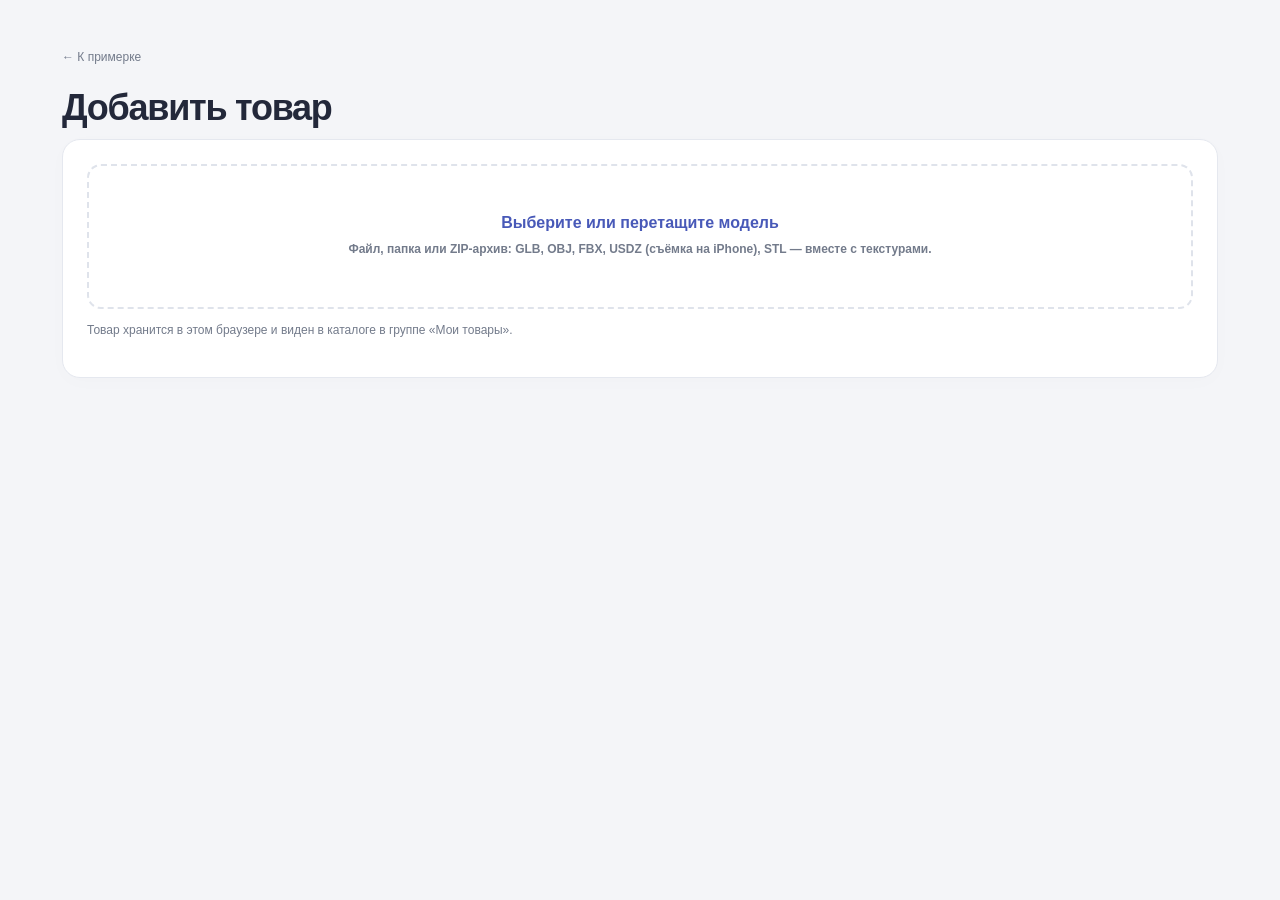
<file: add.html>
<!doctype html>
<html lang="ru">
  <head>
    <meta charset="utf-8" />
    <meta name="viewport" content="width=device-width, initial-scale=1" />
    <link rel="icon" href="data:," />
    <link href="./_app/immutable/entry/start.CivyLuEQ.js" rel="modulepreload">
		<link href="./_app/immutable/entry/payload.DSmR2FwN.js" rel="modulepreload">
		<link href="./_app/immutable/chunks/CRzLMJPS.js" rel="modulepreload">
		<link href="./_app/immutable/chunks/DkEi4gf1.js" rel="modulepreload">
		<link href="./_app/immutable/chunks/Cia0HBAw.js" rel="modulepreload">
		<link href="./_app/immutable/chunks/fFIVVrKL.js" rel="modulepreload">
		<link href="./_app/immutable/chunks/BrWOL3NZ.js" rel="modulepreload">
		<link href="./_app/immutable/entry/app.CrgoTmYT.js" rel="modulepreload">
		<link href="./_app/immutable/nodes/0.B9kuDEOX.js" rel="modulepreload">
		<link href="./_app/immutable/chunks/XKyaHtl9.js" rel="modulepreload">
		<link href="./_app/immutable/nodes/3.B2cQpHDA.js" rel="modulepreload">
		<link href="./_app/immutable/chunks/BILWH_Wa.js" rel="modulepreload">
		<!--j15r9w--><!----><title>Добавить товар</title>
		<link href="./_app/immutable/assets/styles.BBLEfeU5.css" rel="stylesheet">
		<link href="./_app/immutable/assets/3.T-UUiNxi.css" rel="stylesheet">
  </head>
  <body data-sveltekit-preload-data="hover">
    <div style="display: contents"><!--[--><!--[--><!--[0--><!--[--><!--[--><!--[-1--><!--[--><main class="svelte-j15r9w"><a class="back hint svelte-j15r9w" href="./">← К примерке</a> <h1>Добавить товар</h1> <!--[0--><section class="card controls"><!--[-1--><!--]--> <label class="drop svelte-j15r9w"><input type="file" multiple="" accept=".glb,.gltf,.bin,.obj,.mtl,.fbx,.usdz,.usda,.usdc,.usd,.stl,.zip,.jpg,.jpeg,.png,.webp" class="svelte-j15r9w"/> <strong class="svelte-j15r9w">Выберите или перетащите модель</strong> <span class="hint">Файл, папка или ZIP-архив: GLB, OBJ, FBX, USDZ (съёмка на iPhone), STL — вместе с текстурами.</span></label> <!--[-1--><!--]--> <p class="hint">Товар хранится в этом браузере и виден в каталоге в группе «Мои товары».</p></section> <!--[-1--><!--]--><!--]--></main><!--]--><!--]--><!--]--><!----><!--]--><!--]--><!--]--><!----> <!--[-1--><!--]--><!--]-->
			
			<script>
				{
					__sveltekit_19qw1ps = {
						base: new URL(".", location).pathname.slice(0, -1),
						version: "1792756028475",
						assets: "/primerka"
					};

					const element = document.currentScript.parentElement;

					import("./_app/immutable/entry/start.CivyLuEQ.js").then(async (kit) => {
						kit.init(__sveltekit_19qw1ps);
						const app = await import("./_app/immutable/entry/app.CrgoTmYT.js");
						kit.start(app, element, {
							node_ids: [0, 3],
							data: [null,null],
							form: null,
							error: null
						});
					});

					if ('serviceWorker' in navigator) {
						const script_url = './service-worker.js';
						const policy = globalThis?.window?.trustedTypes?.createPolicy(
							'sveltekit-trusted-url',
							{ createScriptURL(url) { return url; } }
						);
						const sanitised = policy?.createScriptURL(script_url) ?? script_url;
						addEventListener('load', function () {
							navigator.serviceWorker.register(sanitised, { type: 'module' });
						});
					}
				}
			</script>
		</div>
  </body>
</html>
</file>
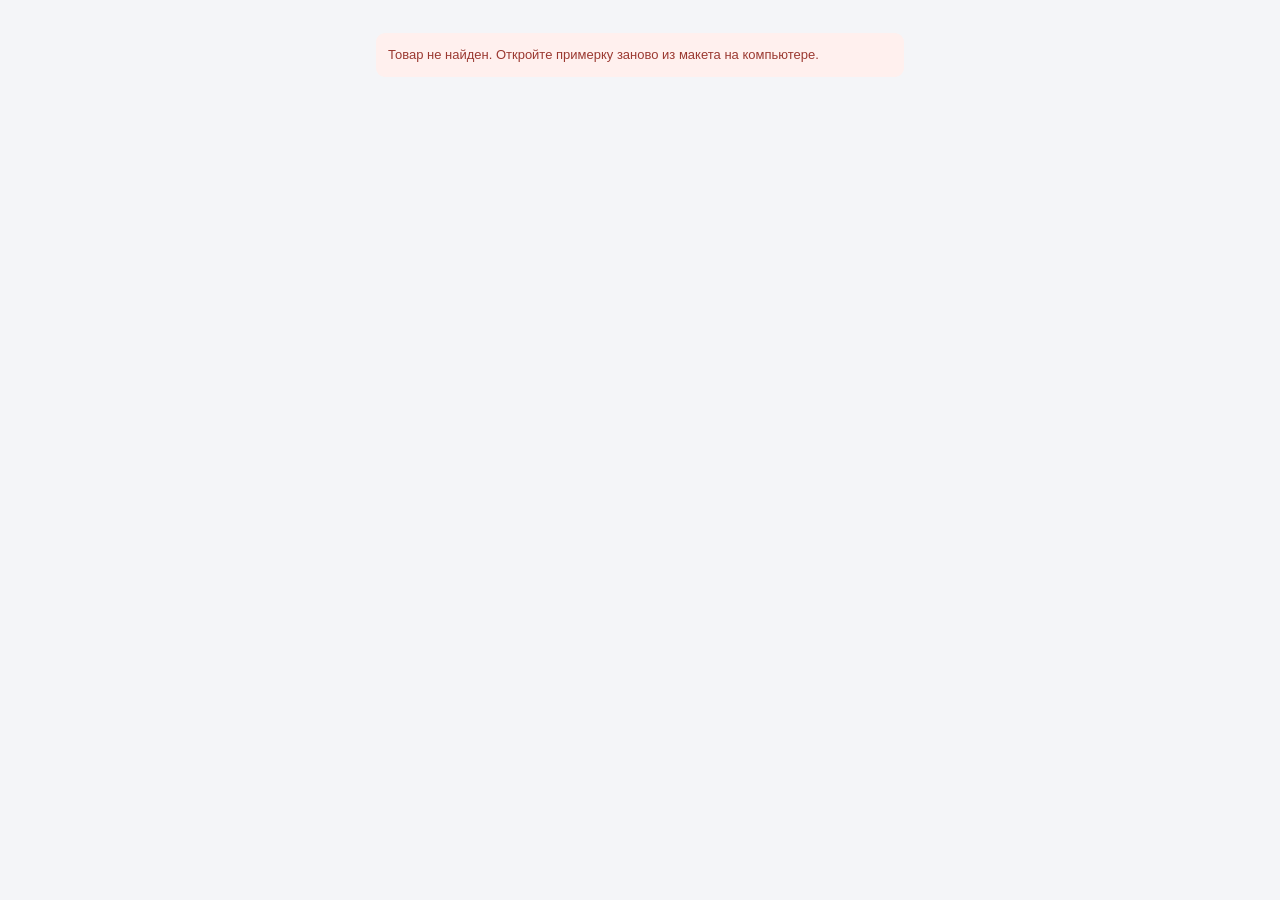
<file: ar.html>
<!doctype html>
<html lang="ru">
  <head>
    <meta charset="utf-8" />
    <meta name="viewport" content="width=device-width, initial-scale=1" />
    <link rel="icon" href="data:," />
    <link href="./_app/immutable/entry/start.CivyLuEQ.js" rel="modulepreload">
		<link href="./_app/immutable/entry/payload.DSmR2FwN.js" rel="modulepreload">
		<link href="./_app/immutable/chunks/CRzLMJPS.js" rel="modulepreload">
		<link href="./_app/immutable/chunks/DkEi4gf1.js" rel="modulepreload">
		<link href="./_app/immutable/chunks/Cia0HBAw.js" rel="modulepreload">
		<link href="./_app/immutable/chunks/fFIVVrKL.js" rel="modulepreload">
		<link href="./_app/immutable/chunks/BrWOL3NZ.js" rel="modulepreload">
		<link href="./_app/immutable/entry/app.CrgoTmYT.js" rel="modulepreload">
		<link href="./_app/immutable/nodes/0.B9kuDEOX.js" rel="modulepreload">
		<link href="./_app/immutable/chunks/XKyaHtl9.js" rel="modulepreload">
		<link href="./_app/immutable/nodes/4.Bz5skzpA.js" rel="modulepreload">
		<link href="./_app/immutable/chunks/BILWH_Wa.js" rel="modulepreload">
		<!--1rqx4o--><!----><title>Примерка камерой</title>
		<link href="./_app/immutable/assets/styles.BBLEfeU5.css" rel="stylesheet">
		<link href="./_app/immutable/assets/4.BJKMiyQ_.css" rel="stylesheet">
  </head>
  <body data-sveltekit-preload-data="hover">
    <div style="display: contents"><!--[--><!--[--><!--[0--><!--[--><!--[--><!--[-1--><!--[--><main class="svelte-1rqx4o"><!--[-1--><!--]--> <div class="overlay svelte-1rqx4o" hidden=""><div class="actions svelte-1rqx4o"><!--[0--><button aria-label="Повернуть влево" class="svelte-1rqx4o">⟲</button> <button aria-label="Повернуть вправо" class="svelte-1rqx4o">⟳</button><!--]--> <button class="done svelte-1rqx4o">Готово</button></div></div></main><!--]--><!--]--><!--]--><!----><!--]--><!--]--><!--]--><!----> <!--[-1--><!--]--><!--]-->
			<script type="application/json" data-sveltekit-fetched data-url="/primerka/catalog/manifest.json">{"status":200,"statusText":"","headers":{},"body":"{\n \"version\": 1,\n \"units\": \"m\",\n \"products\": [\n  {\n   \"id\": \"abo-b073whkxd4\",\n   \"name\": \"Stone & Beam · Зеркало-арка с полкой\",\n   \"mount\": \"wall\",\n   \"group\": \"Amazon · CC BY 4.0\",\n   \"image\": \"abo-b073whkxd4.b179fbf375.webp\",\n   \"colors\": [],\n   \"variants\": [\n    {\n     \"id\": \"base\",\n     \"name\": \"Стандарт\",\n     \"file\": \"abo-b073whkxd4.15c364cdfa.glb\",\n     \"ar_files\": {\n      \"\": \"abo-b073whkxd4.28e1af5799.ar.glb\"\n     },\n     \"dimensions_mm\": [\n      509.8673105239868,\n      769.6009874343872,\n      137.44521141052246\n     ],\n     \"source_sha256\": \"0892d0bd9925184856489890f8efc8cc68e18dd38f79778c9525356049f07fea\",\n     \"sha256\": \"15c364cdfa372f081973346eb2adb502ad1856503bff1a40cbf2b6b94039e377\",\n     \"bytes\": 91236\n    }\n   ]\n  },\n  {\n   \"id\": \"abo-b07b92c9wt\",\n   \"name\": \"Rivet · Зеркало овальное 107 см\",\n   \"mount\": \"wall\",\n   \"group\": \"Amazon · CC BY 4.0\",\n   \"image\": \"abo-b07b92c9wt.d099b9add9.webp\",\n   \"colors\": [],\n   \"variants\": [\n    {\n     \"id\": \"base\",\n     \"name\": \"Стандарт\",\n     \"file\": \"abo-b07b92c9wt.1a0a254638.glb\",\n     \"ar_files\": {\n      \"\": \"abo-b07b92c9wt.7f7620cb57.ar.glb\"\n     },\n     \"dimensions_mm\": [\n      724.2990136146545,\n      1074.8339891433716,\n      37.205801139276296\n     ],\n     \"source_sha256\": \"037ce97b8a0c7852a7e666174e4eef966b573927ba65fe909e7c000cb3797e44\",\n     \"sha256\": \"1a0a25463860472d1a918afbfcc0b01ab3c4d4a8ac92372a8786a41dda815132\",\n     \"bytes\": 50784\n    }\n   ]\n  },\n  {\n   \"id\": \"abo-b084hv6kdl\",\n   \"name\": \"Rivet · Зеркало в геометрической раме\",\n   \"mount\": \"wall\",\n   \"group\": \"Amazon · CC BY 4.0\",\n   \"image\": \"abo-b084hv6kdl.a32f89a068.webp\",\n   \"colors\": [],\n   \"variants\": [\n    {\n     \"id\": \"base\",\n     \"name\": \"Стандарт\",\n     \"file\": \"abo-b084hv6kdl.22aae12573.glb\",\n     \"ar_files\": {\n      \"\": \"abo-b084hv6kdl.284e806d9e.ar.glb\"\n     },\n     \"dimensions_mm\": [\n      507.99983739852905,\n      603.2500267028809,\n      50.80000311136246\n     ],\n     \"source_sha256\": \"39f1db6669be967fbc63f4c5d30c1cc6c1dcd0a45b22cdb3a1fed972077cdf58\",\n     \"sha256\": \"22aae12573d9522791fc455f3d563c290c92e53dda0c170cdc70e4bfe0c1a218\",\n     \"bytes\": 59184\n    }\n   ]\n  },\n  {\n   \"id\": \"abo-b07hsphzxd\",\n   \"name\": \"Rivet · Полка-соты со стеклом\",\n   \"mount\": \"wall\",\n   \"group\": \"Amazon · CC BY 4.0\",\n   \"image\": \"abo-b07hsphzxd.4a0dd2d384.webp\",\n   \"colors\": [],\n   \"variants\": [\n    {\n     \"id\": \"base\",\n     \"name\": \"Стандарт\",\n     \"file\": \"abo-b07hsphzxd.59e424456e.glb\",\n     \"ar_files\": {\n      \"\": \"abo-b07hsphzxd.a2453a823d.ar.glb\"\n     },\n     \"dimensions_mm\": [\n      707.6835036277771,\n      700.7854580879211,\n      150.24476498365402\n     ],\n     \"source_sha256\": \"54b92b5d6c7ae1ef4851771b6238ab33517ade8ad07f725f66a196a6a8b2762e\",\n     \"sha256\": \"59e424456ea8259fae4114c66f32a16bf85138f911d0ebed5a094b6e71cc6df5\",\n     \"bytes\": 187792\n    }\n   ]\n  },\n  {\n   \"id\": \"abo-b088hfr6w1\",\n   \"name\": \"AmazonBasics · Навесные полки-кубы 61 см\",\n   \"mount\": \"wall\",\n   \"group\": \"Amazon · CC BY 4.0\",\n   \"image\": \"abo-b088hfr6w1.b424ad0f56.webp\",\n   \"colors\": [],\n   \"variants\": [\n    {\n     \"id\": \"base\",\n     \"name\": \"Стандарт\",\n     \"file\": \"abo-b088hfr6w1.90bfe36aec.glb\",\n     \"ar_files\": {\n      \"\": \"abo-b088hfr6w1.68e74d5c98.ar.glb\"\n     },\n     \"dimensions_mm\": [\n      609.5999479293823,\n      124.75456297397614,\n      199.89797380302437\n     ],\n     \"source_sha256\": \"018e3573bac968785be1ee8271bdc9f7c50213b2a713debe75065059eaa87001\",\n     \"sha256\": \"90bfe36aec30caec0a738e5c6a378cff3a47b30f46f7df4aea5af916f82605f4\",\n     \"bytes\": 222204\n    }\n   ]\n  },\n  {\n   \"id\": \"abo-b07b8pxmrt\",\n   \"name\": \"Rivet · Часы настенные 46 см\",\n   \"mount\": \"wall\",\n   \"group\": \"Amazon · CC BY 4.0\",\n   \"image\": \"abo-b07b8pxmrt.2b50caaa40.webp\",\n   \"colors\": [],\n   \"variants\": [\n    {\n     \"id\": \"base\",\n     \"name\": \"Стандарт\",\n     \"file\": \"abo-b07b8pxmrt.fa43537732.glb\",\n     \"ar_files\": {\n      \"\": \"abo-b07b8pxmrt.bf80b03729.ar.glb\"\n     },\n     \"dimensions_mm\": [\n      453.87405157089233,\n      453.87405157089233,\n      37.73780167102814\n     ],\n     \"source_sha256\": \"f284830239d35d974c48a61e69fe5ef02fb9c200834187fa01345e8dcd3aed3c\",\n     \"sha256\": \"fa43537732590da6ca88f9bc655989f90cc91961101adb8e2fca3eeaf32906a1\",\n     \"bytes\": 75320\n    }\n   ]\n  },\n  {\n   \"id\": \"abo-b07b8ny189\",\n   \"name\": \"Stone & Beam · Вешалка настенная, орех\",\n   \"mount\": \"wall\",\n   \"group\": \"Amazon · CC BY 4.0\",\n   \"image\": \"abo-b07b8ny189.bf21abad76.webp\",\n   \"colors\": [],\n   \"variants\": [\n    {\n     \"id\": \"base\",\n     \"name\": \"Стандарт\",\n     \"file\": \"abo-b07b8ny189.30c7e52d08.glb\",\n     \"ar_files\": {\n      \"\": \"abo-b07b8ny189.c2bdfc496c.ar.glb\"\n     },\n     \"dimensions_mm\": [\n      553.9775490760803,\n      116.49259179830551,\n      75.93381404876709\n     ],\n     \"source_sha256\": \"aa8cea1bc6a16d04a25622ba914480052e291dc8eb485345f2c6f569f849482f\",\n     \"sha256\": \"30c7e52d08be6a5489e571be3705cad81b9c93895dbf2e74e39d8d35ec11f1fd\",\n     \"bytes\": 114628\n    }\n   ]\n  },\n  {\n   \"id\": \"abo-b07b4z9c39\",\n   \"name\": \"Stone & Beam · Светильник над зеркалом\",\n   \"mount\": \"wall\",\n   \"group\": \"Amazon · CC BY 4.0\",\n   \"image\": \"abo-b07b4z9c39.60d02c4a9b.webp\",\n   \"colors\": [],\n   \"variants\": [\n    {\n     \"id\": \"base\",\n     \"name\": \"Стандарт\",\n     \"file\": \"abo-b07b4z9c39.0b5bc94465.glb\",\n     \"ar_files\": {\n      \"\": \"abo-b07b4z9c39.47a3dbd04b.ar.glb\"\n     },\n     \"dimensions_mm\": [\n      637.6226544380188,\n      292.1285629272461,\n      177.28044092655182\n     ],\n     \"source_sha256\": \"f2b6b4f4bcd2d8896c17ae7fce2ac35e62fd5a125818da81d0087aae3abc5e8b\",\n     \"sha256\": \"0b5bc9446502d5b720cbc37575642d4cff011e01620c0ef2d2bcda438e92f628\",\n     \"bytes\": 209348\n    }\n   ]\n  },\n  {\n   \"id\": \"abo-b075yv7v1p\",\n   \"name\": \"Rivet · Стул Ray\",\n   \"mount\": \"floor\",\n   \"group\": \"Amazon · CC BY 4.0\",\n   \"image\": \"abo-b075yv7v1p.48a2eda4ac.webp\",\n   \"colors\": [],\n   \"variants\": [\n    {\n     \"id\": \"base\",\n     \"name\": \"Стандарт\",\n     \"file\": \"abo-b075yv7v1p.e6a2afdfd5.glb\",\n     \"ar_files\": {\n      \"\": \"abo-b075yv7v1p.bccf8eb7a1.ar.glb\"\n     },\n     \"dimensions_mm\": [\n      471.750408411026,\n      889.4266486167908,\n      560.5731904506683\n     ],\n     \"source_sha256\": \"6a7c6a1fe23f15d60198378d069050b8453130b9461404123245c333736adf47\",\n     \"sha256\": \"e6a2afdfd5b9486489794db83b857621f85a9fd980781ef5e00747c7fb665a5a\",\n     \"bytes\": 365468\n    }\n   ]\n  },\n  {\n   \"id\": \"abo-b084t7p7hw\",\n   \"name\": \"Stone & Beam · Барный стул\",\n   \"mount\": \"floor\",\n   \"group\": \"Amazon · CC BY 4.0\",\n   \"image\": \"abo-b084t7p7hw.c4963afc1d.webp\",\n   \"colors\": [],\n   \"variants\": [\n    {\n     \"id\": \"base\",\n     \"name\": \"Стандарт\",\n     \"file\": \"abo-b084t7p7hw.f80731630b.glb\",\n     \"ar_files\": {\n      \"\": \"abo-b084t7p7hw.7af0541bad.ar.glb\"\n     },\n     \"dimensions_mm\": [\n      482.59997367858887,\n      1092.2003984451294,\n      571.5000033378601\n     ],\n     \"source_sha256\": \"36f2e6f89d35b9bac3e75f6408e9b831bf5318d14609b85190fb31b8cec018aa\",\n     \"sha256\": \"f80731630b39853f5aaa49e58e8500f9d5d4e370d988795cb48222770da93e92\",\n     \"bytes\": 76180\n    }\n   ]\n  },\n  {\n   \"id\": \"abo-b07qgsz38g\",\n   \"name\": \"Rivet · Кресло Adrienne\",\n   \"mount\": \"floor\",\n   \"group\": \"Amazon · CC BY 4.0\",\n   \"image\": \"abo-b07qgsz38g.5382db6f2e.webp\",\n   \"colors\": [],\n   \"variants\": [\n    {\n     \"id\": \"base\",\n     \"name\": \"Стандарт\",\n     \"file\": \"abo-b07qgsz38g.8215950288.glb\",\n     \"ar_files\": {\n      \"\": \"abo-b07qgsz38g.baf54a24f9.ar.glb\"\n     },\n     \"dimensions_mm\": [\n      759.9699795246124,\n      810.0099563598633,\n      729.9999594688416\n     ],\n     \"source_sha256\": \"81f35c0308d55fcd1d9929fc0bd7cd48f01f583df22be75c3b00c7ab915c0526\",\n     \"sha256\": \"82159502887db20522a5a8848f0927983300ae113bd10f89f24de134d277020d\",\n     \"bytes\": 551240\n    }\n   ]\n  },\n  {\n   \"id\": \"abo-b07b4n273d\",\n   \"name\": \"Rivet · Кресло Edgewest\",\n   \"mount\": \"floor\",\n   \"group\": \"Amazon · CC BY 4.0\",\n   \"image\": \"abo-b07b4n273d.a42e0a1e10.webp\",\n   \"colors\": [],\n   \"variants\": [\n    {\n     \"id\": \"base\",\n     \"name\": \"Стандарт\",\n     \"file\": \"abo-b07b4n273d.fccf964e61.glb\",\n     \"ar_files\": {\n      \"\": \"abo-b07b4n273d.c2d9bcf878.ar.glb\"\n     },\n     \"dimensions_mm\": [\n      963.0311131477356,\n      861.3567352294922,\n      865.7378852367401\n     ],\n     \"source_sha256\": \"6ec560811a92870abe1153c542042f30f17e135aa19b587433a846857727a71f\",\n     \"sha256\": \"fccf964e61f09887f9d268dc3ceddf156c192a933ea2abe719eafc767080821a\",\n     \"bytes\": 546524\n    }\n   ]\n  },\n  {\n   \"id\": \"abo-b07fjvxvry\",\n   \"name\": \"Artum Hill · Диван Olivia\",\n   \"mount\": \"floor\",\n   \"group\": \"Amazon · CC BY 4.0\",\n   \"image\": \"abo-b07fjvxvry.7a01a4b2e8.webp\",\n   \"colors\": [],\n   \"variants\": [\n    {\n     \"id\": \"base\",\n     \"name\": \"Стандарт\",\n     \"file\": \"abo-b07fjvxvry.eda3e155b8.glb\",\n     \"ar_files\": {\n      \"\": \"abo-b07fjvxvry.03b464e584.ar.glb\"\n     },\n     \"dimensions_mm\": [\n      2031.999701499934,\n      812.8000380516082,\n      888.9999678134927\n     ],\n     \"source_sha256\": \"b00fe1be0a8d886fb0f52353097db2e4c449fd06eec78fd6599dfea664dc01ff\",\n     \"sha256\": \"eda3e155b8b4788265e7b47a5c1ec663df233a89e62e85062e628477741f4bfd\",\n     \"bytes\": 261952\n    }\n   ]\n  },\n  {\n   \"id\": \"abo-b07hpmf4px\",\n   \"name\": \"Alkove · Кожаный диван Sofia\",\n   \"mount\": \"floor\",\n   \"group\": \"Amazon · CC BY 4.0\",\n   \"image\": \"abo-b07hpmf4px.4bb0ec88f8.webp\",\n   \"colors\": [],\n   \"variants\": [\n    {\n     \"id\": \"base\",\n     \"name\": \"Стандарт\",\n     \"file\": \"abo-b07hpmf4px.c7d195d31c.glb\",\n     \"ar_files\": {\n      \"\": \"abo-b07hpmf4px.0f8552a971.ar.glb\"\n     },\n     \"dimensions_mm\": [\n      1884.1015100479126,\n      760.7449293136597,\n      929.0401339530945\n     ],\n     \"source_sha256\": \"cf14e3e0156326a92a0c14a9ee054c76921e253a84a769c7e9816713b08edd7a\",\n     \"sha256\": \"c7d195d31c099d1706262c88640328a818ac99574c13db0cf5c6aa9b79c8e1e0\",\n     \"bytes\": 575716\n    }\n   ]\n  },\n  {\n   \"id\": \"abo-b075z8m2bw\",\n   \"name\": \"Stone & Beam · Журнальный стол Roland\",\n   \"mount\": \"floor\",\n   \"group\": \"Amazon · CC BY 4.0\",\n   \"image\": \"abo-b075z8m2bw.3cef4e79ba.webp\",\n   \"colors\": [],\n   \"variants\": [\n    {\n     \"id\": \"base\",\n     \"name\": \"Стандарт\",\n     \"file\": \"abo-b075z8m2bw.5e9182f400.glb\",\n     \"ar_files\": {\n      \"\": \"abo-b075z8m2bw.163d5f50f9.ar.glb\"\n     },\n     \"dimensions_mm\": [\n      898.8301753997803,\n      451.1876106262207,\n      908.708393573761\n     ],\n     \"source_sha256\": \"0c814ad91f681f54339689539eb170252fd3fa048415db479c282a3ae493cfe7\",\n     \"sha256\": \"5e9182f4001027a19d66d366dcf4f3c3d16af0a3ffa547265c86ac2d63620f22\",\n     \"bytes\": 189116\n    }\n   ]\n  },\n  {\n   \"id\": \"abo-b072zmt5r7\",\n   \"name\": \"Rivet · Приставной столик\",\n   \"mount\": \"floor\",\n   \"group\": \"Amazon · CC BY 4.0\",\n   \"image\": \"abo-b072zmt5r7.46da4b909b.webp\",\n   \"colors\": [],\n   \"variants\": [\n    {\n     \"id\": \"base\",\n     \"name\": \"Стандарт\",\n     \"file\": \"abo-b072zmt5r7.b053455d51.glb\",\n     \"ar_files\": {\n      \"\": \"abo-b072zmt5r7.75e4a04a93.ar.glb\"\n     },\n     \"dimensions_mm\": [\n      500.03582239151,\n      531.2461853027344,\n      500.03594160079956\n     ],\n     \"source_sha256\": \"556fd8276c9c0d1bb064dad0e0250630f42b9e6eceafe77224b0b91f674b6490\",\n     \"sha256\": \"b053455d51e17d5b93027da5a4edaccca7291b88548cf24cd0de0a98e25597d5\",\n     \"bytes\": 83668\n    }\n   ]\n  },\n  {\n   \"id\": \"abo-b07cbnz6r9\",\n   \"name\": \"Rivet · Кашпо на подставке\",\n   \"mount\": \"floor\",\n   \"group\": \"Amazon · CC BY 4.0\",\n   \"image\": \"abo-b07cbnz6r9.17cf215b35.webp\",\n   \"colors\": [],\n   \"variants\": [\n    {\n     \"id\": \"base\",\n     \"name\": \"Стандарт\",\n     \"file\": \"abo-b07cbnz6r9.850d30729b.glb\",\n     \"ar_files\": {\n      \"\": \"abo-b07cbnz6r9.ecbbbb2226.ar.glb\"\n     },\n     \"dimensions_mm\": [\n      345.2102243900299,\n      464.8072421550751,\n      353.8367748260498\n     ],\n     \"source_sha256\": \"681091e0cf804f7fec8252228aa6a507a6d67a815d3992980feb1342bae8d435\",\n     \"sha256\": \"850d30729b776732b489045e15da822a4bc31e79561ee5202b08dda7aa9d9854\",\n     \"bytes\": 109200\n    }\n   ]\n  },\n  {\n   \"id\": \"abo-b0825cxg81\",\n   \"name\": \"Rivet · Настольная лампа\",\n   \"mount\": \"floor\",\n   \"group\": \"Amazon · CC BY 4.0\",\n   \"image\": \"abo-b0825cxg81.0d1018d374.webp\",\n   \"colors\": [],\n   \"variants\": [\n    {\n     \"id\": \"base\",\n     \"name\": \"Стандарт\",\n     \"file\": \"abo-b0825cxg81.86d372a50b.glb\",\n     \"ar_files\": {\n      \"\": \"abo-b0825cxg81.f6bffe2e96.ar.glb\"\n     },\n     \"dimensions_mm\": [\n      227.73323953151703,\n      444.42224502563477,\n      227.73316502571106\n     ],\n     \"source_sha256\": \"d373a930f218821242b92706245e5904656272a805945afe0273cd90d0d9c5c5\",\n     \"sha256\": \"86d372a50bbfc05b9031755526726b76e9674470a640c02253a8b329170bffe1\",\n     \"bytes\": 313568\n    }\n   ]\n  },\n  {\n   \"id\": \"round-mono\",\n   \"name\": \"FLOW ROUND Mono\",\n   \"mount\": \"wall\",\n   \"image\": \"round-mono.878284c05b.webp\",\n   \"colors\": [\n    {\n     \"id\": \"black\",\n     \"name\": \"Чёрный\",\n     \"base_color\": [\n      0.03,\n      0.032,\n      0.035\n     ],\n     \"roughness\": 0.42\n    },\n    {\n     \"id\": \"white\",\n     \"name\": \"Белый\",\n     \"base_color\": [\n      0.82,\n      0.82,\n      0.82\n     ],\n     \"roughness\": 0.42\n    }\n   ],\n   \"variants\": [\n    {\n     \"id\": \"20\",\n     \"name\": \"20 см\",\n     \"file\": \"round-mono.9bc7d11755.glb\",\n     \"ar_files\": {\n      \"black\": \"round-mono.5459ba9be0.ar.glb\",\n      \"white\": \"round-mono.78d5db7bd1.ar.glb\"\n     },\n     \"dimensions_mm\": [\n      200.0,\n      90.0,\n      92.00000000000432\n     ],\n     \"source_sha256\": \"dbdab831458ae8d60747127b64a8cc69236f8a6555ad50960c5b3408c55362d3\",\n     \"sha256\": \"9bc7d11755501c95bab1b3e03a34b632eb50d2f4d30ca9d3fcc75dead4932706\",\n     \"bytes\": 6952\n    },\n    {\n     \"id\": \"30\",\n     \"name\": \"30 см\",\n     \"file\": \"round-mono.851dc69c04.glb\",\n     \"ar_files\": {\n      \"black\": \"round-mono.3066dd2885.ar.glb\",\n      \"white\": \"round-mono.6a50f169e5.ar.glb\"\n     },\n     \"dimensions_mm\": [\n      300.0,\n      90.00000000000003,\n      92.0\n     ],\n     \"source_sha256\": \"c43dd66b5d2afb2e4e030823b993391cc3bfa7cab516b9c6639872880f58768d\",\n     \"sha256\": \"851dc69c04e32d99af95ed42c951a23d66fa2734853d92b1a3141f60ecc9c1d6\",\n     \"bytes\": 6756\n    },\n    {\n     \"id\": \"40\",\n     \"name\": \"40 см\",\n     \"file\": \"round-mono.b1e509e8a2.glb\",\n     \"ar_files\": {\n      \"black\": \"round-mono.729fd526a3.ar.glb\",\n      \"white\": \"round-mono.54f7935312.ar.glb\"\n     },\n     \"dimensions_mm\": [\n      400.00000000000006,\n      90.0,\n      92.0\n     ],\n     \"source_sha256\": \"1768b5eeb8f1b9576a4eb6e21dfe08c0c45a1c941c227f21770f9893b5ecff57\",\n     \"sha256\": \"b1e509e8a2c0c471789f64c254ed0687852640c28489a07c7d35763cd1071885\",\n     \"bytes\": 6376\n    },\n    {\n     \"id\": \"50\",\n     \"name\": \"50 см\",\n     \"file\": \"round-mono.4c361b4785.glb\",\n     \"ar_files\": {\n      \"black\": \"round-mono.526ec16922.ar.glb\",\n      \"white\": \"round-mono.2239072224.ar.glb\"\n     },\n     \"dimensions_mm\": [\n      500.0000000000001,\n      90.0,\n      92.0\n     ],\n     \"source_sha256\": \"6ab4035735a9b9152059f6445f46bbbea65dde6d8c6c2fb8d8a74e1e46acce3c\",\n     \"sha256\": \"4c361b47850bfa7a7e1e35d8a142e4ac7fbf307e1d7dbd23910224649736b3fa\",\n     \"bytes\": 6248\n    },\n    {\n     \"id\": \"60\",\n     \"name\": \"60 см\",\n     \"file\": \"round-mono.ca70e1e0db.glb\",\n     \"ar_files\": {\n      \"black\": \"round-mono.8a74c8a8b5.ar.glb\",\n      \"white\": \"round-mono.2410fd6fa1.ar.glb\"\n     },\n     \"dimensions_mm\": [\n      600.0,\n      90.00000000000017,\n      92.0\n     ],\n     \"source_sha256\": \"65211ed6be768e8c245ed85f8d4f6a8f0202d05540220fe308d5fd347780d77f\",\n     \"sha256\": \"ca70e1e0db7ff045069391664cbd6ea58833bbe844e140e4757d42b400b8777d\",\n     \"bytes\": 6468\n    },\n    {\n     \"id\": \"70\",\n     \"name\": \"70 см\",\n     \"file\": \"round-mono.193b078bf1.glb\",\n     \"ar_files\": {\n      \"black\": \"round-mono.824dcbd3e2.ar.glb\",\n      \"white\": \"round-mono.3d0d97c265.ar.glb\"\n     },\n     \"dimensions_mm\": [\n      700.0,\n      90.00000000000017,\n      92.00000000000006\n     ],\n     \"source_sha256\": \"abdfc60a145acdd64b547d200845e1b108d4467c69fbf97d4c7ca01c6f56ce97\",\n     \"sha256\": \"193b078bf17f41c5a90d0ee482a73050df5dfe5a022b5e88361dfbbe2a825e8a\",\n     \"bytes\": 6304\n    },\n    {\n     \"id\": \"80\",\n     \"name\": \"80 см\",\n     \"file\": \"round-mono.185e3c304e.glb\",\n     \"ar_files\": {\n      \"black\": \"round-mono.19925d33b0.ar.glb\",\n      \"white\": \"round-mono.8fc1abddc4.ar.glb\"\n     },\n     \"dimensions_mm\": [\n      800.0,\n      90.00000000000028,\n      92.0\n     ],\n     \"source_sha256\": \"de189c1b880beded5d07390e46ed524f44a069d5c13a3a747ce08eece0485ccc\",\n     \"sha256\": \"185e3c304e7f683c3e1ddc61a199ee6336bd43b4f22a13da24ba3db0d9b9eb2c\",\n     \"bytes\": 7080\n    },\n    {\n     \"id\": \"90\",\n     \"name\": \"90 см\",\n     \"file\": \"round-mono.3a387d5435.glb\",\n     \"ar_files\": {\n      \"black\": \"round-mono.e77272321b.ar.glb\",\n      \"white\": \"round-mono.cf1748f4ee.ar.glb\"\n     },\n     \"dimensions_mm\": [\n      900.0,\n      90.00000000000028,\n      92.0\n     ],\n     \"source_sha256\": \"f8d6209fb830a317abbf8ac654888f026628e92250d732b641588ead85e9d7f9\",\n     \"sha256\": \"3a387d54358129f1a5da8906ec8ab9d60aafd623bbf2614f0fe22cee488b09a2\",\n     \"bytes\": 7524\n    },\n    {\n     \"id\": \"100\",\n     \"name\": \"100 см\",\n     \"file\": \"round-mono.e81dd49644.glb\",\n     \"ar_files\": {\n      \"black\": \"round-mono.98e93c63a1.ar.glb\",\n      \"white\": \"round-mono.e148f8e58a.ar.glb\"\n     },\n     \"dimensions_mm\": [\n      999.9999999999999,\n      90.00000000000034,\n      92.64508143121645\n     ],\n     \"source_sha256\": \"40fac872e40566f6e6012918ee5dd9bd7e3d1dc4303d94651d1b30f0e8aa901f\",\n     \"sha256\": \"e81dd49644d5e955fe9280fc8c8bf2c838f5bd6a1eb8b2af2a7e94a4e3b4f718\",\n     \"bytes\": 7288\n    },\n    {\n     \"id\": \"120\",\n     \"name\": \"120 см\",\n     \"file\": \"round-mono.e9bcce23eb.glb\",\n     \"ar_files\": {\n      \"black\": \"round-mono.3e77448671.ar.glb\",\n      \"white\": \"round-mono.10248efaab.ar.glb\"\n     },\n     \"dimensions_mm\": [\n      1200.0,\n      90.00000000000034,\n      92.0\n     ],\n     \"source_sha256\": \"53af9a289d1b4ff2f08aef64031cdf098cf854f9e1257a324d7a57b7fab681ac\",\n     \"sha256\": \"e9bcce23eb748a8866cd2bf27494d568f373d01fee76b591c0707aa647799469\",\n     \"bytes\": 7548\n    },\n    {\n     \"id\": \"150\",\n     \"name\": \"150 см\",\n     \"file\": \"round-mono.fca594c076.glb\",\n     \"ar_files\": {\n      \"black\": \"round-mono.d58e08dd02.ar.glb\",\n      \"white\": \"round-mono.5c0bfc72b2.ar.glb\"\n     },\n     \"dimensions_mm\": [\n      1500.0000000000002,\n      90.00000000000023,\n      93.0\n     ],\n     \"source_sha256\": \"e76145305162c368f36c14842fc78ba3ca2cbc5816a3225e430b7e69c775ab33\",\n     \"sha256\": \"fca594c076279fe9dbeb5845049e4930cb442026f4fe1d09c20ed90f7e447914\",\n     \"bytes\": 7736\n    },\n    {\n     \"id\": \"180\",\n     \"name\": \"180 см\",\n     \"file\": \"round-mono.c2f66fd158.glb\",\n     \"ar_files\": {\n      \"black\": \"round-mono.379dae4b49.ar.glb\",\n      \"white\": \"round-mono.5305dbb54d.ar.glb\"\n     },\n     \"dimensions_mm\": [\n      1800.0000000000002,\n      90.00000000000045,\n      92.00000000000011\n     ],\n     \"source_sha256\": \"ac87e2e28129cc402f0f53bca7da7bb5aaabb65d7975f646848b725442142f19\",\n     \"sha256\": \"c2f66fd15870bf93a8b7299f766839f2866c16c1ffe8c6445985214ccaff2272\",\n     \"bytes\": 7780\n    }\n   ]\n  },\n  {\n   \"id\": \"skyline-mono\",\n   \"name\": \"FLOW SKYLINE Mono\",\n   \"mount\": \"wall\",\n   \"image\": \"skyline-mono.ce0e1363ed.webp\",\n   \"colors\": [\n    {\n     \"id\": \"black\",\n     \"name\": \"Чёрный\",\n     \"base_color\": [\n      0.03,\n      0.032,\n      0.035\n     ],\n     \"roughness\": 0.42\n    },\n    {\n     \"id\": \"white\",\n     \"name\": \"Белый\",\n     \"base_color\": [\n      0.82,\n      0.82,\n      0.82\n     ],\n     \"roughness\": 0.42\n    }\n   ],\n   \"variants\": [\n    {\n     \"id\": \"20\",\n     \"name\": \"20 см\",\n     \"file\": \"skyline-mono.4064f25b7d.glb\",\n     \"ar_files\": {\n      \"black\": \"skyline-mono.9b54e73b16.ar.glb\",\n      \"white\": \"skyline-mono.a12e839c70.ar.glb\"\n     },\n     \"dimensions_mm\": [\n      200.00000000000003,\n      90.0,\n      92.00000000000432\n     ],\n     \"source_sha256\": \"526a7afb64e56418ff52e0be89122f116ab48292cb306b4db9ff54f3f73f3b98\",\n     \"sha256\": \"4064f25b7d7bcb9c78848ca1f3c5fed71e7f7e4be2a477f2f6fd9bd30027e235\",\n     \"bytes\": 6396\n    },\n    {\n     \"id\": \"30\",\n     \"name\": \"30 см\",\n     \"file\": \"skyline-mono.a93d1b52cb.glb\",\n     \"ar_files\": {\n      \"black\": \"skyline-mono.38e8cbec98.ar.glb\",\n      \"white\": \"skyline-mono.decf0df679.ar.glb\"\n     },\n     \"dimensions_mm\": [\n      299.99999999999994,\n      90.00000000000003,\n      92.0\n     ],\n     \"source_sha256\": \"a3c30ea2231d89b0e9411048be73d60376835b677a73fd814978b807bc931886\",\n     \"sha256\": \"a93d1b52cb6915a2e8c3ecb0610baec26348f0a7b9eb032e07cf2babea0313b1\",\n     \"bytes\": 6116\n    },\n    {\n     \"id\": \"40\",\n     \"name\": \"40 см\",\n     \"file\": \"skyline-mono.480a8054e1.glb\",\n     \"ar_files\": {\n      \"black\": \"skyline-mono.2d8f369eb2.ar.glb\",\n      \"white\": \"skyline-mono.d91ee76a45.ar.glb\"\n     },\n     \"dimensions_mm\": [\n      400.00000000000006,\n      90.0,\n      92.0\n     ],\n     \"source_sha256\": \"eb7bac10fb37d69b34162faddf850717884f2b6cddba574d0d9edb880ab1f36a\",\n     \"sha256\": \"480a8054e19612976e72a1da656d1d14ab2d0ab13e1e11fab1f7b99d57db96f6\",\n     \"bytes\": 5800\n    },\n    {\n     \"id\": \"50\",\n     \"name\": \"50 см\",\n     \"file\": \"skyline-mono.672ac744e9.glb\",\n     \"ar_files\": {\n      \"black\": \"skyline-mono.382f54795b.ar.glb\",\n      \"white\": \"skyline-mono.e7f77b816b.ar.glb\"\n     },\n     \"dimensions_mm\": [\n      500.00000000000006,\n      90.0,\n      92.0\n     ],\n     \"source_sha256\": \"23408d649d813f65cd883cfb2d19047b670148015548f6b3b11a0cfdafa41379\",\n     \"sha256\": \"672ac744e9ad7908949a640713d15aeb59f30fe37a2bcbd24f6b1eb8595e3ac4\",\n     \"bytes\": 5628\n    },\n    {\n     \"id\": \"60\",\n     \"name\": \"60 см\",\n     \"file\": \"skyline-mono.5914b09ac2.glb\",\n     \"ar_files\": {\n      \"black\": \"skyline-mono.f6eae3593d.ar.glb\",\n      \"white\": \"skyline-mono.06b61e86cc.ar.glb\"\n     },\n     \"dimensions_mm\": [\n      600.0,\n      90.0,\n      92.0\n     ],\n     \"source_sha256\": \"0bf08c865b3d3f35d2d281d61f156f8285abc82be039577fafc73bf7c3750efc\",\n     \"sha256\": \"5914b09ac2ab4cd9e46d5479952674e89bd5c3e0b429a11c9a6fc7f74afd802f\",\n     \"bytes\": 5888\n    },\n    {\n     \"id\": \"70\",\n     \"name\": \"70 см\",\n     \"file\": \"skyline-mono.c96938d304.glb\",\n     \"ar_files\": {\n      \"black\": \"skyline-mono.e2c7b1070e.ar.glb\",\n      \"white\": \"skyline-mono.e8b7c39e09.ar.glb\"\n     },\n     \"dimensions_mm\": [\n      700.0,\n      90.00000000000006,\n      92.00000000000006\n     ],\n     \"source_sha256\": \"739dec103958faffd497274e7a8d35b09a716b6f60e290cc350cbd9aa8104969\",\n     \"sha256\": \"c96938d304a9e583b8b5c22a3c66f3537eb18bb05ac29e844bd7fede29bab063\",\n     \"bytes\": 5664\n    },\n    {\n     \"id\": \"80\",\n     \"name\": \"80 см\",\n     \"file\": \"skyline-mono.a43297525d.glb\",\n     \"ar_files\": {\n      \"black\": \"skyline-mono.67a0b3661c.ar.glb\",\n      \"white\": \"skyline-mono.f64ac0eb6c.ar.glb\"\n     },\n     \"dimensions_mm\": [\n      800.0,\n      90.00000000000017,\n      92.0\n     ],\n     \"source_sha256\": \"7e718c781a13e6ddf5da6018c3918792696912cbf1aac3fa0ece92b518d49a4d\",\n     \"sha256\": \"a43297525d8c073845e2738c4251f0f31f90d1bb1e8ecdecafbac8909faae172\",\n     \"bytes\": 6432\n    },\n    {\n     \"id\": \"90\",\n     \"name\": \"90 см\",\n     \"file\": \"skyline-mono.b515db64a0.glb\",\n     \"ar_files\": {\n      \"black\": \"skyline-mono.781525345b.ar.glb\",\n      \"white\": \"skyline-mono.87f7c4b5a0.ar.glb\"\n     },\n     \"dimensions_mm\": [\n      900.0,\n      90.00000000000028,\n      92.0\n     ],\n     \"source_sha256\": \"bca16268485a3ad15adfa1969953a15e45fdfe4f97d7a62c0736d50b290f284e\",\n     \"sha256\": \"b515db64a0ad1758991cdee046e581cfb0ee40da39a2edf2c0c46d6be6957843\",\n     \"bytes\": 6880\n    },\n    {\n     \"id\": \"100\",\n     \"name\": \"100 см\",\n     \"file\": \"skyline-mono.e737ae55b4.glb\",\n     \"ar_files\": {\n      \"black\": \"skyline-mono.609b7beb8e.ar.glb\",\n      \"white\": \"skyline-mono.2b16110089.ar.glb\"\n     },\n     \"dimensions_mm\": [\n      999.9999999999999,\n      90.00000000000034,\n      92.64508143121645\n     ],\n     \"source_sha256\": \"84f1f4ce4b067041c05be0199c8201c9b29b1e46379c64d6d59f70064f428dc8\",\n     \"sha256\": \"e737ae55b4a9556a3296f52f6b9232b556f0e104483f73e02d803a5100047d36\",\n     \"bytes\": 6644\n    },\n    {\n     \"id\": \"120\",\n     \"name\": \"120 см\",\n     \"file\": \"skyline-mono.b8be73244a.glb\",\n     \"ar_files\": {\n      \"black\": \"skyline-mono.23050162ef.ar.glb\",\n      \"white\": \"skyline-mono.8b4d21ebdc.ar.glb\"\n     },\n     \"dimensions_mm\": [\n      1200.0000000000002,\n      90.00000000000034,\n      92.0\n     ],\n     \"source_sha256\": \"cf8cd372dba9f9c81d7e33b33927b2771a426a8cc4607f8f9a6833386328e879\",\n     \"sha256\": \"b8be73244aa26f16d9105b7ff085342ccc15eb6825b4b60ca1f4f954b823eb7d\",\n     \"bytes\": 6920\n    },\n    {\n     \"id\": \"150\",\n     \"name\": \"150 см\",\n     \"file\": \"skyline-mono.0ef6570de6.glb\",\n     \"ar_files\": {\n      \"black\": \"skyline-mono.18cef01050.ar.glb\",\n      \"white\": \"skyline-mono.33e9a8a958.ar.glb\"\n     },\n     \"dimensions_mm\": [\n      1500.0000000000002,\n      90.00000000000023,\n      93.0\n     ],\n     \"source_sha256\": \"8f8484e616511d98123d7b07768e71bc09a1317472b650d19fb74b7367d7b984\",\n     \"sha256\": \"0ef6570de63ff576031b031cb2e09add91c77aaf8cf69a9978cff05a6e664059\",\n     \"bytes\": 7104\n    },\n    {\n     \"id\": \"180\",\n     \"name\": \"180 см\",\n     \"file\": \"skyline-mono.8ec924c321.glb\",\n     \"ar_files\": {\n      \"black\": \"skyline-mono.209a6b9c6e.ar.glb\",\n      \"white\": \"skyline-mono.dd01151d84.ar.glb\"\n     },\n     \"dimensions_mm\": [\n      1800.0000000000002,\n      90.00000000000045,\n      92.00000000000011\n     ],\n     \"source_sha256\": \"e4311262a459a1502cc03daf019670400976ffb86251d4bd083a0fc3dd3d674b\",\n     \"sha256\": \"8ec924c321e55893468bf7408cab8087be06ec57b35593734fa5ae9e65583e9b\",\n     \"bytes\": 7120\n    }\n   ]\n  },\n  {\n   \"id\": \"round-trio\",\n   \"name\": \"FLOW ROUND Trio\",\n   \"mount\": \"wall\",\n   \"image\": \"round-trio.ff36ba4641.webp\",\n   \"colors\": [\n    {\n     \"id\": \"black\",\n     \"name\": \"Чёрный\",\n     \"base_color\": [\n      0.03,\n      0.032,\n      0.035\n     ],\n     \"roughness\": 0.42\n    },\n    {\n     \"id\": \"white\",\n     \"name\": \"Белый\",\n     \"base_color\": [\n      0.82,\n      0.82,\n      0.82\n     ],\n     \"roughness\": 0.42\n    }\n   ],\n   \"variants\": [\n    {\n     \"id\": \"left\",\n     \"name\": \"Левая\",\n     \"file\": \"round-trio.2ea8ded343.glb\",\n     \"ar_files\": {\n      \"black\": \"round-trio.b65a793971.ar.glb\",\n      \"white\": \"round-trio.608c771025.ar.glb\"\n     },\n     \"dimensions_mm\": [\n      700.0,\n      90.00000000000017,\n      130.0\n     ],\n     \"source_sha256\": \"e365ef8578e8d067f1b8c109974c54fc33e0624a220a0ef83bc9eea2820bb9f7\",\n     \"sha256\": \"2ea8ded343cff8bbdbbe326e850d025e1cf888e9ed2585074e02f596c290b276\",\n     \"bytes\": 8972\n    },\n    {\n     \"id\": \"right\",\n     \"name\": \"Правая\",\n     \"file\": \"round-trio.e0c0f64365.glb\",\n     \"ar_files\": {\n      \"black\": \"round-trio.e261f3f6ba.ar.glb\",\n      \"white\": \"round-trio.831f25462f.ar.glb\"\n     },\n     \"dimensions_mm\": [\n      700.0,\n      90.00000000000011,\n      130.0\n     ],\n     \"source_sha256\": \"7b59cfc5a3ca0694ed3bbf2424c7f1181a0fba9975f004c8dd74b872f1dd1760\",\n     \"sha256\": \"e0c0f6436506d3377f93c08bc0527ae1c9a82c89ddfa03992b148a05bf09d54e\",\n     \"bytes\": 8716\n    }\n   ]\n  },\n  {\n   \"id\": \"bee-trio\",\n   \"name\": \"FLOW BEE Trio\",\n   \"mount\": \"wall\",\n   \"image\": \"bee-trio.742b6a2064.webp\",\n   \"colors\": [\n    {\n     \"id\": \"black\",\n     \"name\": \"Чёрный\",\n     \"base_color\": [\n      0.03,\n      0.032,\n      0.035\n     ],\n     \"roughness\": 0.42\n    },\n    {\n     \"id\": \"white\",\n     \"name\": \"Белый\",\n     \"base_color\": [\n      0.82,\n      0.82,\n      0.82\n     ],\n     \"roughness\": 0.42\n    }\n   ],\n   \"variants\": [\n    {\n     \"id\": \"с-полотенцедержателем-left\",\n     \"name\": \"С полотенцедержателем, левая\",\n     \"file\": \"bee-trio.2be5ca08de.glb\",\n     \"ar_files\": {\n      \"black\": \"bee-trio.a37f432c2e.ar.glb\",\n      \"white\": \"bee-trio.39276a657b.ar.glb\"\n     },\n     \"dimensions_mm\": [\n      700.0,\n      90.00000000000006,\n      130.0\n     ],\n     \"source_sha256\": \"7eb7d96124570b0ef1680a72601fe4edca7c2ee28ad6aaf535095816e9bb13c8\",\n     \"sha256\": \"2be5ca08deed15d098de68652b608c298e9e6f51a0c828879c7c8b841abaf12f\",\n     \"bytes\": 52188\n    },\n    {\n     \"id\": \"с-полотенцедержателем-right\",\n     \"name\": \"С полотенцедержателем, правая\",\n     \"file\": \"bee-trio.35062390bd.glb\",\n     \"ar_files\": {\n      \"black\": \"bee-trio.f0cff35ef9.ar.glb\",\n      \"white\": \"bee-trio.232e9b7842.ar.glb\"\n     },\n     \"dimensions_mm\": [\n      700.0,\n      90.00000000000006,\n      130.00000000000006\n     ],\n     \"source_sha256\": \"bde50f6f4a9dfeaddef3d7c490ce60fdccee3c6479933149a5049816d3ab9c4d\",\n     \"sha256\": \"35062390bd9a6a811f334bd03c75cf03c8462c660128cd052c3cab6038bee7e0\",\n     \"bytes\": 51228\n    }\n   ]\n  },\n  {\n   \"id\": \"round-prima\",\n   \"name\": \"FLOW ROUND Prima\",\n   \"mount\": \"wall\",\n   \"image\": \"round-prima.24fdd0a94e.webp\",\n   \"colors\": [\n    {\n     \"id\": \"black\",\n     \"name\": \"Чёрный\",\n     \"base_color\": [\n      0.03,\n      0.032,\n      0.035\n     ],\n     \"roughness\": 0.42\n    },\n    {\n     \"id\": \"white\",\n     \"name\": \"Белый\",\n     \"base_color\": [\n      0.82,\n      0.82,\n      0.82\n     ],\n     \"roughness\": 0.42\n    }\n   ],\n   \"variants\": [\n    {\n     \"id\": \"без-крючков\",\n     \"name\": \"Без крючков\",\n     \"file\": \"round-prima.c403ff9ddc.glb\",\n     \"ar_files\": {\n      \"black\": \"round-prima.3bdfa59b88.ar.glb\",\n      \"white\": \"round-prima.5ad74aebde.ar.glb\"\n     },\n     \"dimensions_mm\": [\n      151.16549101520445,\n      1000.0,\n      96.0\n     ],\n     \"source_sha256\": \"4125f0738cef8ed2623a956ecfc76e32b713fcd690ec5c343426a26f6d7573ca\",\n     \"sha256\": \"c403ff9ddcf226ece5899481566a8e3c9bb2446b4cd6d22e0c46c97e47a86f5f\",\n     \"bytes\": 10104\n    },\n    {\n     \"id\": \"с-крючками\",\n     \"name\": \"С крючками\",\n     \"file\": \"round-prima.d2ed59d690.glb\",\n     \"ar_files\": {\n      \"black\": \"round-prima.27f5fd0d10.ar.glb\",\n      \"white\": \"round-prima.8b0f9dfae2.ar.glb\"\n     },\n     \"dimensions_mm\": [\n      151.16549101520434,\n      1000.0,\n      96.00000000001444\n     ],\n     \"source_sha256\": \"466d7b76d99f1963fb53830c7d855ab1ce154e2459d3b53bcd6c9351a2d208b1\",\n     \"sha256\": \"d2ed59d6908a1fb715bc5285fb722565a5f2bedbe25ad28331cb4d34a3dc06ad\",\n     \"bytes\": 17200\n    }\n   ]\n  },\n  {\n   \"id\": \"sample-chair\",\n   \"name\": \"SheenChair · кресло\",\n   \"mount\": \"floor\",\n   \"group\": \"Тестовые\",\n   \"image\": \"sample-chair.020478da66.webp\",\n   \"colors\": [],\n   \"variants\": [\n    {\n     \"id\": \"base\",\n     \"name\": \"Стандарт\",\n     \"file\": \"sample-chair.dadc0fde78.glb\",\n     \"ar_files\": {\n      \"\": \"sample-chair.037d5621b4.ar.glb\"\n     },\n     \"dimensions_mm\": [\n      826.5579640865326,\n      686.2470911801211,\n      570.2654719352722\n     ],\n     \"source_sha256\": \"f0af2a2b102d28d540236306ae19f8fb36842df76bd38cf76f063f9bd2853399\",\n     \"sha256\": \"dadc0fde788203140109aac4276e924386db345b2fac008906090d1fe2fa2e8a\",\n     \"bytes\": 742684\n    }\n   ]\n  },\n  {\n   \"id\": \"sample-car\",\n   \"name\": \"ToyCar · машинка\",\n   \"mount\": \"floor\",\n   \"group\": \"Тестовые\",\n   \"image\": \"sample-car.c785c2381a.webp\",\n   \"colors\": [],\n   \"variants\": [\n    {\n     \"id\": \"base\",\n     \"name\": \"Стандарт\",\n     \"file\": \"sample-car.25b00c41d5.glb\",\n     \"ar_files\": {\n      \"\": \"sample-car.8f816952f2.ar.glb\"\n     },\n     \"dimensions_mm\": [\n      73.4429168701172,\n      28.822894982570798,\n      73.96229859143948\n     ],\n     \"source_sha256\": \"01a60862de55cd4b9f3acfab0b0def86451800f9c42467fcd61052c16cb9838c\",\n     \"sha256\": \"25b00c41d539d5cdc15a84bcc1ccfc79a79f275d1b860d5ea1b60c4f51821bb8\",\n     \"bytes\": 861124\n    }\n   ]\n  },\n  {\n   \"id\": \"sample-lamp\",\n   \"name\": \"IridescenceLamp · лампа\",\n   \"mount\": \"floor\",\n   \"group\": \"Тестовые\",\n   \"image\": \"sample-lamp.af6f9ad4fd.webp\",\n   \"colors\": [],\n   \"variants\": [\n    {\n     \"id\": \"base\",\n     \"name\": \"Стандарт\",\n     \"file\": \"sample-lamp.02b9904617.glb\",\n     \"ar_files\": {\n      \"\": \"sample-lamp.b4c5af0dc1.ar.glb\"\n     },\n     \"dimensions_mm\": [\n      297.31208086013794,\n      476.09758377075195,\n      301.87898874282837\n     ],\n     \"source_sha256\": \"17cfdc79ec9e38fadb28db159734c5f9592ca423977b546e5057e350ba29ff13\",\n     \"sha256\": \"02b9904617e8b28f669977469c7e091e504740d423914790ebd64a7ef9257733\",\n     \"bytes\": 201340\n    }\n   ]\n  },\n  {\n   \"id\": \"test-sofa-02\",\n   \"name\": \"Тест · Диван 1,8 м\",\n   \"mount\": \"floor\",\n   \"group\": \"Тестовые\",\n   \"image\": \"test-sofa-02.0ab55e9ad7.webp\",\n   \"colors\": [],\n   \"variants\": [\n    {\n     \"id\": \"base\",\n     \"name\": \"Стандарт\",\n     \"file\": \"test-sofa-02.6ca1b5b6ba.glb\",\n     \"ar_files\": {\n      \"\": \"test-sofa-02.08cc731df4.ar.glb\"\n     },\n     \"dimensions_mm\": [\n      1807.1673512458801,\n      709.4889283180237,\n      817.7513778209686\n     ],\n     \"source_sha256\": \"cf16afd6838ffa57da348869abdd94692291c804c01140e4a8acbd1cc8ab4627\",\n     \"sha256\": \"6ca1b5b6ba8b4a44a43cb36ba600456e40a30b6afba79a508c9ec4697b32ee8d\",\n     \"bytes\": 169024\n    }\n   ]\n  },\n  {\n   \"id\": \"test-modern-arm-chair-01\",\n   \"name\": \"Тест · Кресло\",\n   \"mount\": \"floor\",\n   \"group\": \"Тестовые\",\n   \"image\": \"test-modern-arm-chair-01.fcd63b3e7f.webp\",\n   \"colors\": [],\n   \"variants\": [\n    {\n     \"id\": \"base\",\n     \"name\": \"Стандарт\",\n     \"file\": \"test-modern-arm-chair-01.6137a9156e.glb\",\n     \"ar_files\": {\n      \"\": \"test-modern-arm-chair-01.0726196ba1.ar.glb\"\n     },\n     \"dimensions_mm\": [\n      820.3444182872772,\n      1022.8520567470696,\n      986.5616858005524\n     ],\n     \"source_sha256\": \"00c9c114be07c2a2eb42017adc9b13fec8f866267089cfa4ad8c32d286139890\",\n     \"sha256\": \"6137a9156eec22a4960a791b7727dbc672815ad45cc7366b7ea6256e8395733c\",\n     \"bytes\": 315264\n    }\n   ]\n  },\n  {\n   \"id\": \"test-side-table-tall-01\",\n   \"name\": \"Тест · Высокий тонкий столик\",\n   \"mount\": \"floor\",\n   \"group\": \"Тестовые\",\n   \"image\": \"test-side-table-tall-01.5935547c45.webp\",\n   \"colors\": [],\n   \"variants\": [\n    {\n     \"id\": \"base\",\n     \"name\": \"Стандарт\",\n     \"file\": \"test-side-table-tall-01.612e8e55f5.glb\",\n     \"ar_files\": {\n      \"\": \"test-side-table-tall-01.61ef2ccfb5.ar.glb\"\n     },\n     \"dimensions_mm\": [\n      383.98271799087524,\n      761.1514969321433,\n      383.98271799087524\n     ],\n     \"source_sha256\": \"6b956ed00ce956a95ab55e6a44718a8ba3d54a9b9abf48c16e1c37735b6e923e\",\n     \"sha256\": \"612e8e55f5d6c3ebb857b61626e121377166467e5a7885dc19f24c614e779de8\",\n     \"bytes\": 163324\n    }\n   ]\n  },\n  {\n   \"id\": \"test-steel-frame-shelves-02\",\n   \"name\": \"Тест · Стеллаж 2,1 м на тонком каркасе\",\n   \"mount\": \"floor\",\n   \"group\": \"Тестовые\",\n   \"image\": \"test-steel-frame-shelves-02.190ec94683.webp\",\n   \"colors\": [],\n   \"variants\": [\n    {\n     \"id\": \"base\",\n     \"name\": \"Стандарт\",\n     \"file\": \"test-steel-frame-shelves-02.c732fd94c5.glb\",\n     \"ar_files\": {\n      \"\": \"test-steel-frame-shelves-02.d17c7d6846.ar.glb\"\n     },\n     \"dimensions_mm\": [\n      593.3027565479279,\n      2141.6114285821095,\n      502.37810611724854\n     ],\n     \"source_sha256\": \"c3a0c9674253e7eeb23d2e8e3129dedf359c6020d4c1ad72a0d003e7f0c9780e\",\n     \"sha256\": \"c732fd94c5dac27061433a3e4c57da0711af4f337d99515b48395e6ce1e65268\",\n     \"bytes\": 188052\n    }\n   ]\n  },\n  {\n   \"id\": \"test-coffee-table-round-01\",\n   \"name\": \"Тест · Круглый журнальный стол 1,3 м\",\n   \"mount\": \"floor\",\n   \"group\": \"Тестовые\",\n   \"image\": \"test-coffee-table-round-01.b4eb1d8740.webp\",\n   \"colors\": [],\n   \"variants\": [\n    {\n     \"id\": \"base\",\n     \"name\": \"Стандарт\",\n     \"file\": \"test-coffee-table-round-01.970493bb87.glb\",\n     \"ar_files\": {\n      \"\": \"test-coffee-table-round-01.ab77ab3f4f.ar.glb\"\n     },\n     \"dimensions_mm\": [\n      1301.3009428977966,\n      491.0094439983368,\n      1301.3015985488892\n     ],\n     \"source_sha256\": \"7732d3660310fc1b87a4d3efe9ef53cd5cf134d9b72519acb01c089bd898c4c2\",\n     \"sha256\": \"970493bb8738346c7ebd04fe1e1f6b0a29dc3b68c53a3592ec7582db826cd9b7\",\n     \"bytes\": 192504\n    }\n   ]\n  },\n  {\n   \"id\": \"test-plastic-monobloc-chair-01\",\n   \"name\": \"Тест · Пластиковый стул\",\n   \"mount\": \"floor\",\n   \"group\": \"Тестовые\",\n   \"image\": \"test-plastic-monobloc-chair-01.841893caa4.webp\",\n   \"colors\": [],\n   \"variants\": [\n    {\n     \"id\": \"base\",\n     \"name\": \"Стандарт\",\n     \"file\": \"test-plastic-monobloc-chair-01.ca73e7b213.glb\",\n     \"ar_files\": {\n      \"\": \"test-plastic-monobloc-chair-01.0f3e59d946.ar.glb\"\n     },\n     \"dimensions_mm\": [\n      641.8611407279968,\n      879.8411972820759,\n      627.5919079780579\n     ],\n     \"source_sha256\": \"d12d02d169fec1576ae23a4f84b66636015a99ad41c5049c08601895c0814c63\",\n     \"sha256\": \"ca73e7b2135267dbbd26e099bc5bb4dc54d29c3209ee8e471d4ac54487505d08\",\n     \"bytes\": 269448\n    }\n   ]\n  },\n  {\n   \"id\": \"test-stone-fire-pit\",\n   \"name\": \"Тест · Костровая чаша для улицы\",\n   \"mount\": \"floor\",\n   \"group\": \"Тестовые\",\n   \"image\": \"test-stone-fire-pit.e977181769.webp\",\n   \"colors\": [],\n   \"variants\": [\n    {\n     \"id\": \"base\",\n     \"name\": \"Стандарт\",\n     \"file\": \"test-stone-fire-pit.fa9bbac43d.glb\",\n     \"ar_files\": {\n      \"\": \"test-stone-fire-pit.127c6925d8.ar.glb\"\n     },\n     \"dimensions_mm\": [\n      1448.4962224960327,\n      388.32607865333557,\n      1433.234453201294\n     ],\n     \"source_sha256\": \"7c495a8156b7ce634013b999fce411b57ca823ec596e19d05ca3ccd7fa1be92e\",\n     \"sha256\": \"fa9bbac43d362ed72cb7b92e30cf8464cb6325ee3cb4ddec587829b490a49204\",\n     \"bytes\": 480136\n    }\n   ]\n  },\n  {\n   \"id\": \"test-ornate-mirror-01\",\n   \"name\": \"Тест · Зеркало на стену\",\n   \"mount\": \"wall\",\n   \"group\": \"Тестовые\",\n   \"image\": \"test-ornate-mirror-01.234f663f87.webp\",\n   \"colors\": [],\n   \"variants\": [\n    {\n     \"id\": \"base\",\n     \"name\": \"Стандарт\",\n     \"file\": \"test-ornate-mirror-01.801f372cc0.glb\",\n     \"ar_files\": {\n      \"\": \"test-ornate-mirror-01.7d95f1c7f7.ar.glb\"\n     },\n     \"dimensions_mm\": [\n      486.4957332611084,\n      744.1554069519043,\n      25.958335027098656\n     ],\n     \"source_sha256\": \"9e64b5a88b9e51ab3c3eaec4d2f52c59a123148415a1cde37be490737daa5309\",\n     \"sha256\": \"801f372cc09688d0e7e5f62d4f5da3206a3c8aee52179fbe273f490531233645\",\n     \"bytes\": 212304\n    }\n   ]\n  },\n  {\n   \"id\": \"bee-double\",\n   \"name\": \"FLOW BEE Double\",\n   \"mount\": \"wall\",\n   \"image\": \"bee-double.4eb1902ab3.webp\",\n   \"colors\": [\n    {\n     \"id\": \"black\",\n     \"name\": \"Чёрный\",\n     \"base_color\": [\n      0.03,\n      0.032,\n      0.035\n     ],\n     \"roughness\": 0.42\n    },\n    {\n     \"id\": \"white\",\n     \"name\": \"Белый\",\n     \"base_color\": [\n      0.82,\n      0.82,\n      0.82\n     ],\n     \"roughness\": 0.42\n    }\n   ],\n   \"variants\": [\n    {\n     \"id\": \"70-left\",\n     \"name\": \"70 см, левая\",\n     \"file\": \"bee-double.ee73248adf.glb\",\n     \"ar_files\": {\n      \"black\": \"bee-double.b69d7e91f9.ar.glb\",\n      \"white\": \"bee-double.3c96312ee6.ar.glb\"\n     },\n     \"dimensions_mm\": [\n      700.0,\n      90.00000000000006,\n      92.0\n     ],\n     \"source_sha256\": \"bc02b01aba44321fa3ec464255a0b61851c014990d3d8d83b0ef23cd4486baaf\",\n     \"sha256\": \"ee73248adf70c0d9aa1f5469af62a6e14571b0d355815b0cb756581418aa8348\",\n     \"bytes\": 50612\n    },\n    {\n     \"id\": \"70-right\",\n     \"name\": \"70 см, правая\",\n     \"file\": \"bee-double.0721e98feb.glb\",\n     \"ar_files\": {\n      \"black\": \"bee-double.857aa9b34d.ar.glb\",\n      \"white\": \"bee-double.ccad8dbc6b.ar.glb\"\n     },\n     \"dimensions_mm\": [\n      700.0,\n      90.00000000000011,\n      92.00000000031844\n     ],\n     \"source_sha256\": \"0a3664c2ea3808c451df955f169ef8dd027502153ccad3da9cea308bec5101be\",\n     \"sha256\": \"0721e98febf35d3124223cb2db7cf0e2641a6878eb6e8ca7e1a1946f24e188b8\",\n     \"bytes\": 48916\n    },\n    {\n     \"id\": \"100-left\",\n     \"name\": \"100 см, левая\",\n     \"file\": \"bee-double.4a25d70c92.glb\",\n     \"ar_files\": {\n      \"black\": \"bee-double.4d1110fbdf.ar.glb\",\n      \"white\": \"bee-double.ad41f59f4e.ar.glb\"\n     },\n     \"dimensions_mm\": [\n      1000.0000000000002,\n      90.00000000000011,\n      92.0\n     ],\n     \"source_sha256\": \"4b54ebc140fef5285126236d3a5e1256a6fc3ab6dd242d1d266a0b39ca6aed2b\",\n     \"sha256\": \"4a25d70c926f2d02f52c9b2849088cb6d3326f9badf33c1f7703b83836ec9988\",\n     \"bytes\": 61056\n    },\n    {\n     \"id\": \"100-right\",\n     \"name\": \"100 см, правая\",\n     \"file\": \"bee-double.e996526761.glb\",\n     \"ar_files\": {\n      \"black\": \"bee-double.71ab70cad2.ar.glb\",\n      \"white\": \"bee-double.a49b66c1e8.ar.glb\"\n     },\n     \"dimensions_mm\": [\n      1000.0000000000001,\n      90.00000000000011,\n      92.0000000000208\n     ],\n     \"source_sha256\": \"276a38ee1c4c9d5cc7283770bb6c87b954ea0a6fc365a24e51d6e3df2d78333f\",\n     \"sha256\": \"e996526761fb758b43222d79d77a4b99e6978a3cafba8ec4e2fd1214a05cdd71\",\n     \"bytes\": 60168\n    }\n   ]\n  },\n  {\n   \"id\": \"bee-duetto\",\n   \"name\": \"FLOW BEE Duetto\",\n   \"mount\": \"wall\",\n   \"image\": \"bee-duetto.760463a437.webp\",\n   \"colors\": [\n    {\n     \"id\": \"black\",\n     \"name\": \"Чёрный\",\n     \"base_color\": [\n      0.03,\n      0.032,\n      0.035\n     ],\n     \"roughness\": 0.42\n    },\n    {\n     \"id\": \"white\",\n     \"name\": \"Белый\",\n     \"base_color\": [\n      0.82,\n      0.82,\n      0.82\n     ],\n     \"roughness\": 0.42\n    }\n   ],\n   \"variants\": [\n    {\n     \"id\": \"left\",\n     \"name\": \"Левая\",\n     \"file\": \"bee-duetto.b87052e604.glb\",\n     \"ar_files\": {\n      \"black\": \"bee-duetto.fc197fc127.ar.glb\",\n      \"white\": \"bee-duetto.8c6c1c6e0f.ar.glb\"\n     },\n     \"dimensions_mm\": [\n      259.9999999999999,\n      80.0,\n      129.0\n     ],\n     \"source_sha256\": \"4fa8a6dc9e2744f018ccb810fdd4c12d765566f7af4654570e6b1a831885f6c2\",\n     \"sha256\": \"b87052e60431b56b3ad56f5890cbe69e0c691cfa116cf23f587c95d0753b2236\",\n     \"bytes\": 43092\n    },\n    {\n     \"id\": \"right\",\n     \"name\": \"Правая\",\n     \"file\": \"bee-duetto.13cd32fefa.glb\",\n     \"ar_files\": {\n      \"black\": \"bee-duetto.c70572a594.ar.glb\",\n      \"white\": \"bee-duetto.9ff1a87ae5.ar.glb\"\n     },\n     \"dimensions_mm\": [\n      259.9999999999999,\n      80.0,\n      129.00000000008674\n     ],\n     \"source_sha256\": \"4e389b19e0d8e8e805ac9f62248b9b140ede9af48699dcb3f35fefd952cf3383\",\n     \"sha256\": \"13cd32fefa866213ce283822bb6d7855dd21216d444704f5e1a4b011afdf4cfc\",\n     \"bytes\": 43556\n    }\n   ]\n  },\n  {\n   \"id\": \"bee-hook\",\n   \"name\": \"FLOW BEE Hook\",\n   \"mount\": \"wall\",\n   \"image\": \"bee-hook.63ff484792.webp\",\n   \"colors\": [\n    {\n     \"id\": \"black\",\n     \"name\": \"Чёрный\",\n     \"base_color\": [\n      0.03,\n      0.032,\n      0.035\n     ],\n     \"roughness\": 0.42\n    },\n    {\n     \"id\": \"white\",\n     \"name\": \"Белый\",\n     \"base_color\": [\n      0.82,\n      0.82,\n      0.82\n     ],\n     \"roughness\": 0.42\n    }\n   ],\n   \"variants\": [\n    {\n     \"id\": \"30\",\n     \"name\": \"30 см\",\n     \"file\": \"bee-hook.091b8f42df.glb\",\n     \"ar_files\": {\n      \"black\": \"bee-hook.8fd7ee31ba.ar.glb\",\n      \"white\": \"bee-hook.38f08d7859.ar.glb\"\n     },\n     \"dimensions_mm\": [\n      300.0,\n      89.99999999999997,\n      92.0\n     ],\n     \"source_sha256\": \"4143e91c8a011485fa83ab5c8b90ef8bb337e00dcbe54177db37a31b552eeb4a\",\n     \"sha256\": \"091b8f42df14a216d3cf5b0124d7045ccc16578f6190ed611f7ab285b4bd5999\",\n     \"bytes\": 33496\n    },\n    {\n     \"id\": \"40\",\n     \"name\": \"40 см\",\n     \"file\": \"bee-hook.a495387d89.glb\",\n     \"ar_files\": {\n      \"black\": \"bee-hook.8cb03eace3.ar.glb\",\n      \"white\": \"bee-hook.0b0744ebb7.ar.glb\"\n     },\n     \"dimensions_mm\": [\n      400.0,\n      90.00000000000006,\n      92.0\n     ],\n     \"source_sha256\": \"1de258834527e6f05abb7a9a6e2c389477a58e7caf0a87cc49a9485d2e75b89b\",\n     \"sha256\": \"a495387d8964e24ae49416434dffb8e86d60c780a07807c4324e0bbd826cfd9c\",\n     \"bytes\": 40464\n    },\n    {\n     \"id\": \"60\",\n     \"name\": \"60 см\",\n     \"file\": \"bee-hook.e8130031e3.glb\",\n     \"ar_files\": {\n      \"black\": \"bee-hook.ddd165c31e.ar.glb\",\n      \"white\": \"bee-hook.434bb4d716.ar.glb\"\n     },\n     \"dimensions_mm\": [\n      600.0,\n      90.00000000000006,\n      92.0\n     ],\n     \"source_sha256\": \"152cfc7aac4cdcd7475cc5784d75273c3c943477952060d98b71e4eb2d9d381c\",\n     \"sha256\": \"e8130031e3765dafe9e190198265804ff0dc7f7ab50452ce8ab85d8d0b2077c9\",\n     \"bytes\": 52936\n    },\n    {\n     \"id\": \"80\",\n     \"name\": \"80 см\",\n     \"file\": \"bee-hook.4aceac9338.glb\",\n     \"ar_files\": {\n      \"black\": \"bee-hook.a9b9e7bcaa.ar.glb\",\n      \"white\": \"bee-hook.d5e00d060d.ar.glb\"\n     },\n     \"dimensions_mm\": [\n      800.0,\n      90.00000000000007,\n      92.0\n     ],\n     \"source_sha256\": \"68ef3bcdbd618de4458d5b6be4742b29294ad503695263a78c234199c1ecb498\",\n     \"sha256\": \"4aceac933836e3410f6a245cf5bc870771725a0b579330a118ef16db23e5e4fa\",\n     \"bytes\": 65056\n    }\n   ]\n  },\n  {\n   \"id\": \"bee-mono\",\n   \"name\": \"FLOW BEE Mono\",\n   \"mount\": \"wall\",\n   \"image\": \"bee-mono.e68255faa3.webp\",\n   \"colors\": [\n    {\n     \"id\": \"black\",\n     \"name\": \"Чёрный\",\n     \"base_color\": [\n      0.03,\n      0.032,\n      0.035\n     ],\n     \"roughness\": 0.42\n    },\n    {\n     \"id\": \"white\",\n     \"name\": \"Белый\",\n     \"base_color\": [\n      0.82,\n      0.82,\n      0.82\n     ],\n     \"roughness\": 0.42\n    }\n   ],\n   \"variants\": [\n    {\n     \"id\": \"20\",\n     \"name\": \"20 см\",\n     \"file\": \"bee-mono.2cab3965f2.glb\",\n     \"ar_files\": {\n      \"black\": \"bee-mono.2da4a2c530.ar.glb\",\n      \"white\": \"bee-mono.10fb37e459.ar.glb\"\n     },\n     \"dimensions_mm\": [\n      200.0,\n      90.00000000000001,\n      92.00000000000001\n     ],\n     \"source_sha256\": \"574da621ca0cb3a548dc76dc4a47f6db13d5cb86500fdaca6fd97db016f62de4\",\n     \"sha256\": \"2cab3965f2c07a736e50ebaac1d6872a776c2e81af51a920d283532f796836cb\",\n     \"bytes\": 28912\n    },\n    {\n     \"id\": \"30\",\n     \"name\": \"30 см\",\n     \"file\": \"bee-mono.d0858a01eb.glb\",\n     \"ar_files\": {\n      \"black\": \"bee-mono.d9e0592496.ar.glb\",\n      \"white\": \"bee-mono.829190af51.ar.glb\"\n     },\n     \"dimensions_mm\": [\n      299.99999999999994,\n      90.00000000000003,\n      92.00000000000003\n     ],\n     \"source_sha256\": \"dc24ee33661ce1562cfd9498b65226590f9fc6ea36c1f0c646a492bd8def5ce5\",\n     \"sha256\": \"d0858a01ebf4c43d3a7075495443ad95331bbaf4cb2543ff7b1f7605993bc046\",\n     \"bytes\": 31876\n    },\n    {\n     \"id\": \"40\",\n     \"name\": \"40 см\",\n     \"file\": \"bee-mono.e7d211be5b.glb\",\n     \"ar_files\": {\n      \"black\": \"bee-mono.8a32099b5a.ar.glb\",\n      \"white\": \"bee-mono.1f34c0db01.ar.glb\"\n     },\n     \"dimensions_mm\": [\n      400.0,\n      90.0,\n      92.00000000000003\n     ],\n     \"source_sha256\": \"4da024e9fa46abcbc73695be9e50e2a051eec448a16e61d18a407b89a3ab20fc\",\n     \"sha256\": \"e7d211be5bf4900bb794fb6741460947cbe5cf240db6a69a17ed13a1f58fa7b6\",\n     \"bytes\": 35004\n    },\n    {\n     \"id\": \"50\",\n     \"name\": \"50 см\",\n     \"file\": \"bee-mono.b721fa9321.glb\",\n     \"ar_files\": {\n      \"black\": \"bee-mono.f949fb5bda.ar.glb\",\n      \"white\": \"bee-mono.5a4cec8ac4.ar.glb\"\n     },\n     \"dimensions_mm\": [\n      500.00000000000006,\n      90.0,\n      92.0\n     ],\n     \"source_sha256\": \"7db35d9c6eb7f40a7fe764776f07ae64a03a7e81c08a25c27a3c4642dbb55086\",\n     \"sha256\": \"b721fa9321689ab3578ce185722884d4cd86621e3c2202557e32d98ad12d7e2f\",\n     \"bytes\": 37628\n    },\n    {\n     \"id\": \"60\",\n     \"name\": \"60 см\",\n     \"file\": \"bee-mono.6adab1ebb9.glb\",\n     \"ar_files\": {\n      \"black\": \"bee-mono.408d0fc816.ar.glb\",\n      \"white\": \"bee-mono.d9b23fc16d.ar.glb\"\n     },\n     \"dimensions_mm\": [\n      600.0,\n      90.0,\n      92.0\n     ],\n     \"source_sha256\": \"c84bfdcf69b75e83c44c95d9ac6b3e821f80704edf80b2aa949abaa35c01ebce\",\n     \"sha256\": \"6adab1ebb9be33a1e59a96467c4d47d9756cb5ddf878a0820b89bf9d7c262558\",\n     \"bytes\": 44372\n    },\n    {\n     \"id\": \"70\",\n     \"name\": \"70 см\",\n     \"file\": \"bee-mono.5a04d6b581.glb\",\n     \"ar_files\": {\n      \"black\": \"bee-mono.da72a75c9e.ar.glb\",\n      \"white\": \"bee-mono.d23ec909f9.ar.glb\"\n     },\n     \"dimensions_mm\": [\n      700.0,\n      90.00000000000006,\n      92.00000000000006\n     ],\n     \"source_sha256\": \"f017775feb5f2fd5be86084f2a6f06ed64bcb6c95b0b42d980a46fbe3b18f159\",\n     \"sha256\": \"5a04d6b581f7be148c4bb728c49eb0aa141210a70dad5265d3010d7647d5ed1a\",\n     \"bytes\": 47764\n    },\n    {\n     \"id\": \"80\",\n     \"name\": \"80 см\",\n     \"file\": \"bee-mono.1a76e79f63.glb\",\n     \"ar_files\": {\n      \"black\": \"bee-mono.20da981218.ar.glb\",\n      \"white\": \"bee-mono.7e97096145.ar.glb\"\n     },\n     \"dimensions_mm\": [\n      800.0,\n      90.00000000000017,\n      92.0\n     ],\n     \"source_sha256\": \"f83811730e21ac5050e8a164c1488adeda8b380d17a1ed52d8d2a1607f5b8b7b\",\n     \"sha256\": \"1a76e79f6350e98267c44227f7c82844a5ef6df92efe60c796042c76ccf5c432\",\n     \"bytes\": 53372\n    },\n    {\n     \"id\": \"90\",\n     \"name\": \"90 см\",\n     \"file\": \"bee-mono.0cd23ec8d4.glb\",\n     \"ar_files\": {\n      \"black\": \"bee-mono.3c4d73f1b2.ar.glb\",\n      \"white\": \"bee-mono.4cea6ffb92.ar.glb\"\n     },\n     \"dimensions_mm\": [\n      900.0,\n      90.00000000000028,\n      92.00000000000006\n     ],\n     \"source_sha256\": \"1d053a91b8360c01fe91eb52c7c7019aead4fe6383b62c609d8d2f618a159c0e\",\n     \"sha256\": \"0cd23ec8d445b5cd14517a9dc4e0f673b8338979bfd813e311d51102af0eca7d\",\n     \"bytes\": 60356\n    },\n    {\n     \"id\": \"100\",\n     \"name\": \"100 см\",\n     \"file\": \"bee-mono.0d48bd72fc.glb\",\n     \"ar_files\": {\n      \"black\": \"bee-mono.264c1e3635.ar.glb\",\n      \"white\": \"bee-mono.08655538d4.ar.glb\"\n     },\n     \"dimensions_mm\": [\n      999.9999999999999,\n      90.00000000000034,\n      92.0\n     ],\n     \"source_sha256\": \"8fc43691f4d80eb4f8edfa86b75d3b6979afa5aca47db90463a2bd35e2618f36\",\n     \"sha256\": \"0d48bd72fc9ed77fa25d2741288e01f32c3d4e2dd2af646a4811dfd97d871494\",\n     \"bytes\": 60288\n    },\n    {\n     \"id\": \"120\",\n     \"name\": \"120 см\",\n     \"file\": \"bee-mono.4e7ae49619.glb\",\n     \"ar_files\": {\n      \"black\": \"bee-mono.9f515f8d4e.ar.glb\",\n      \"white\": \"bee-mono.126d6957cc.ar.glb\"\n     },\n     \"dimensions_mm\": [\n      1200.0000000000002,\n      90.00000000000034,\n      92.0\n     ],\n     \"source_sha256\": \"fdd4eca5a18bb09627c8eab5182e423af4ec7bf3e664c8ac50970d510cdaf16a\",\n     \"sha256\": \"4e7ae496191a5ab537a650372b448daa8d713903ab7324242f881f9c0ac00498\",\n     \"bytes\": 69936\n    },\n    {\n     \"id\": \"150\",\n     \"name\": \"150 см\",\n     \"file\": \"bee-mono.6bf28557b6.glb\",\n     \"ar_files\": {\n      \"black\": \"bee-mono.0897311bec.ar.glb\",\n      \"white\": \"bee-mono.a484e657ec.ar.glb\"\n     },\n     \"dimensions_mm\": [\n      1500.0000000000005,\n      90.00000000000023,\n      92.0\n     ],\n     \"source_sha256\": \"bf022fa1fea0b8978886e8f837a7411aaad8e342e1ddbec0c57a35409d6a7b0b\",\n     \"sha256\": \"6bf28557b6b71906aec84f3cd7b9442385b3a3338172672877150d10c16bfb1a\",\n     \"bytes\": 83284\n    },\n    {\n     \"id\": \"180\",\n     \"name\": \"180 см\",\n     \"file\": \"bee-mono.179b1f7d07.glb\",\n     \"ar_files\": {\n      \"black\": \"bee-mono.70bcaf59d1.ar.glb\",\n      \"white\": \"bee-mono.0e82e9bd62.ar.glb\"\n     },\n     \"dimensions_mm\": [\n      1800.0000000000002,\n      90.00000000000045,\n      92.0\n     ],\n     \"source_sha256\": \"e2f66c8e78dd7602983b076a94955a85137004dc609201ddd5fb42dbd5d11569\",\n     \"sha256\": \"179b1f7d0760e51247d620e862c0d7969f0c72c66b0dd2d6b5cce298b8f2fbb6\",\n     \"bytes\": 91484\n    }\n   ]\n  },\n  {\n   \"id\": \"bee-patron\",\n   \"name\": \"FLOW BEE Patron\",\n   \"mount\": \"wall\",\n   \"image\": \"bee-patron.8f29f9cbf8.webp\",\n   \"colors\": [\n    {\n     \"id\": \"black\",\n     \"name\": \"Чёрный\",\n     \"base_color\": [\n      0.03,\n      0.032,\n      0.035\n     ],\n     \"roughness\": 0.42\n    },\n    {\n     \"id\": \"white\",\n     \"name\": \"Белый\",\n     \"base_color\": [\n      0.82,\n      0.82,\n      0.82\n     ],\n     \"roughness\": 0.42\n    }\n   ],\n   \"variants\": [\n    {\n     \"id\": \"50-left\",\n     \"name\": \"50 см, левая\",\n     \"file\": \"bee-patron.57268157d8.glb\",\n     \"ar_files\": {\n      \"black\": \"bee-patron.c44820a651.ar.glb\",\n      \"white\": \"bee-patron.71666f7e7f.ar.glb\"\n     },\n     \"dimensions_mm\": [\n      500.0,\n      90.0,\n      93.5\n     ],\n     \"source_sha256\": \"dc335c87aacbfbdb1e98abce522df5668936717526a89852cf6c987b96cde2ec\",\n     \"sha256\": \"57268157d87a59ca047a93342bc71d8c47e20fb41131fa13cb2562d5443a56ea\",\n     \"bytes\": 43568\n    },\n    {\n     \"id\": \"50-right\",\n     \"name\": \"50 см, правая\",\n     \"file\": \"bee-patron.231e147ce5.glb\",\n     \"ar_files\": {\n      \"black\": \"bee-patron.f6dba10331.ar.glb\",\n      \"white\": \"bee-patron.4a17762fbe.ar.glb\"\n     },\n     \"dimensions_mm\": [\n      500.0,\n      90.0,\n      92.00000000000034\n     ],\n     \"source_sha256\": \"06616d52ce33a1f649837b07f6dea5d803b995741598031454fbe827ad5e9eef\",\n     \"sha256\": \"231e147ce520d3752082bb8972b94c31782ea4ef691fbb37a60c2d331386d071\",\n     \"bytes\": 42400\n    },\n    {\n     \"id\": \"70-left\",\n     \"name\": \"70 см, левая\",\n     \"file\": \"bee-patron.4d048d73ce.glb\",\n     \"ar_files\": {\n      \"black\": \"bee-patron.2ae525504c.ar.glb\",\n      \"white\": \"bee-patron.4000ce60e7.ar.glb\"\n     },\n     \"dimensions_mm\": [\n      700.0,\n      90.00000000000006,\n      92.00000000032105\n     ],\n     \"source_sha256\": \"e0742042111cb903887e011f453a1e68fa284232d95ed8f6df0d3af1206c29bb\",\n     \"sha256\": \"4d048d73cedcbe0ec796db71023293500cc44302661e6ddb3000169b91410430\",\n     \"bytes\": 53156\n    },\n    {\n     \"id\": \"70-right\",\n     \"name\": \"70 см, правая\",\n     \"file\": \"bee-patron.7aebdb95ed.glb\",\n     \"ar_files\": {\n      \"black\": \"bee-patron.fd42441d86.ar.glb\",\n      \"white\": \"bee-patron.958f5eda1e.ar.glb\"\n     },\n     \"dimensions_mm\": [\n      700.0,\n      90.00000000000006,\n      92.00000000000006\n     ],\n     \"source_sha256\": \"1a5c5d919d689301da85a07bb160ab0ec790a3a13c3e6c287b0c7502253ec74a\",\n     \"sha256\": \"7aebdb95ed57ebb2128fdb7f7b20004bf5e34c599d4966701d93ab68a78f971b\",\n     \"bytes\": 52116\n    },\n    {\n     \"id\": \"90-left\",\n     \"name\": \"90 см, левая\",\n     \"file\": \"bee-patron.4e6bc626c0.glb\",\n     \"ar_files\": {\n      \"black\": \"bee-patron.ddf6b090c5.ar.glb\",\n      \"white\": \"bee-patron.df3d2ab90f.ar.glb\"\n     },\n     \"dimensions_mm\": [\n      900.0,\n      90.0,\n      92.0\n     ],\n     \"source_sha256\": \"eac418ed7c6438612144e6d3f0e4009edc0f466804c4d87f618441147217a495\",\n     \"sha256\": \"4e6bc626c0c517ed8b2281500e993186dce312de8333c5dd37aad193247df4b1\",\n     \"bytes\": 63540\n    },\n    {\n     \"id\": \"90-right\",\n     \"name\": \"90 см, правая\",\n     \"file\": \"bee-patron.bd298b56f0.glb\",\n     \"ar_files\": {\n      \"black\": \"bee-patron.a38bf5574a.ar.glb\",\n      \"white\": \"bee-patron.08ec870a22.ar.glb\"\n     },\n     \"dimensions_mm\": [\n      900.0,\n      90.0,\n      92.0\n     ],\n     \"source_sha256\": \"3eda5b2d0233819bc8dc35b0d38f9201bd4ec1f983c9299c3b0ec470e29c6230\",\n     \"sha256\": \"bd298b56f0085c1a2ba65f63d1ecbffe287127851d52710504ce8d346fc10cd5\",\n     \"bytes\": 63508\n    },\n    {\n     \"id\": \"120-left\",\n     \"name\": \"120 см, левая\",\n     \"file\": \"bee-patron.c857959a5b.glb\",\n     \"ar_files\": {\n      \"black\": \"bee-patron.69bfc3628f.ar.glb\",\n      \"white\": \"bee-patron.4fb214f75e.ar.glb\"\n     },\n     \"dimensions_mm\": [\n      1200.0,\n      90.00000000000011,\n      92.0\n     ],\n     \"source_sha256\": \"1861c67b9b19d3bec177c571d50bc35f3ca29e34a0b3b42d87d04bc0e348847a\",\n     \"sha256\": \"c857959a5baffbf4c77f56e8e0d5893245354de2da51084d66623342cb199b01\",\n     \"bytes\": 73224\n    },\n    {\n     \"id\": \"120-right\",\n     \"name\": \"120 см, правая\",\n     \"file\": \"bee-patron.1879552cad.glb\",\n     \"ar_files\": {\n      \"black\": \"bee-patron.39fb3d05c5.ar.glb\",\n      \"white\": \"bee-patron.473eb79b3a.ar.glb\"\n     },\n     \"dimensions_mm\": [\n      1200.0,\n      90.00000000000011,\n      92.0\n     ],\n     \"source_sha256\": \"100b5ec2c9d29e54db418102d124949d409f1250ab55b0eb3fd9fa77b2b5950c\",\n     \"sha256\": \"1879552cad7b0cb1ae82471fd0fc84bdcdde6be03945b52c88773643317226aa\",\n     \"bytes\": 73144\n    },\n    {\n     \"id\": \"150-left\",\n     \"name\": \"150 см, левая\",\n     \"file\": \"bee-patron.6325cd03d1.glb\",\n     \"ar_files\": {\n      \"black\": \"bee-patron.8501e80aae.ar.glb\",\n      \"white\": \"bee-patron.4ed14e77e7.ar.glb\"\n     },\n     \"dimensions_mm\": [\n      1500.0000000000005,\n      90.00000000000011,\n      91.99999999999989\n     ],\n     \"source_sha256\": \"9df81807daefac4eb25e31368829f9f4d50c578b3ec2bb90a2ef3dcb711b9cb0\",\n     \"sha256\": \"6325cd03d1a196c60e65d3c808716efc439587273fd20163dc2634a42912563d\",\n     \"bytes\": 85032\n    },\n    {\n     \"id\": \"150-right\",\n     \"name\": \"150 см, правая\",\n     \"file\": \"bee-patron.ce6eb21463.glb\",\n     \"ar_files\": {\n      \"black\": \"bee-patron.b9c377e758.ar.glb\",\n      \"white\": \"bee-patron.92055cb22a.ar.glb\"\n     },\n     \"dimensions_mm\": [\n      1500.0000000000002,\n      90.00000000000011,\n      92.0\n     ],\n     \"source_sha256\": \"659d50d42fa3838a06ba13dea7f6b9314ba5f9e49910c33c5f189401fd21e30a\",\n     \"sha256\": \"ce6eb2146372ac52d1c5107951fe1dc0e13305136f40f331875a29527a781c25\",\n     \"bytes\": 85676\n    },\n    {\n     \"id\": \"180-left\",\n     \"name\": \"180 см, левая\",\n     \"file\": \"bee-patron.6522fe4489.glb\",\n     \"ar_files\": {\n      \"black\": \"bee-patron.99737f467a.ar.glb\",\n      \"white\": \"bee-patron.221058ae13.ar.glb\"\n     },\n     \"dimensions_mm\": [\n      1800.0000000000002,\n      89.99999999999989,\n      92.00000000000023\n     ],\n     \"source_sha256\": \"663d78efdbe8fc0e4a6062d4b27cd5f414bdfb7451ee152dcccaae11fce9ddf4\",\n     \"sha256\": \"6522fe4489988d0f5873041bb5a2ba632456b8dc2b74698198d1d2eab9ece279\",\n     \"bytes\": 96524\n    },\n    {\n     \"id\": \"180-right\",\n     \"name\": \"180 см, правая\",\n     \"file\": \"bee-patron.a3f1f11acf.glb\",\n     \"ar_files\": {\n      \"black\": \"bee-patron.a272a1a070.ar.glb\",\n      \"white\": \"bee-patron.60bfb8ec5b.ar.glb\"\n     },\n     \"dimensions_mm\": [\n      1800.0000000000002,\n      90.0,\n      92.00000000000023\n     ],\n     \"source_sha256\": \"13ae503ac6c576f2e4d3c7d704b988e4916b9cc5e509535828d6b1d02771e404\",\n     \"sha256\": \"a3f1f11acfd5d1ed325f63958e0debdc6864ff3f55ff48537cf169ba7c28ad6a\",\n     \"bytes\": 97436\n    }\n   ]\n  },\n  {\n   \"id\": \"bee-prima\",\n   \"name\": \"FLOW BEE Prima\",\n   \"mount\": \"wall\",\n   \"image\": \"bee-prima.24fdd0a94e.webp\",\n   \"colors\": [\n    {\n     \"id\": \"black\",\n     \"name\": \"Чёрный\",\n     \"base_color\": [\n      0.03,\n      0.032,\n      0.035\n     ],\n     \"roughness\": 0.42\n    },\n    {\n     \"id\": \"white\",\n     \"name\": \"Белый\",\n     \"base_color\": [\n      0.82,\n      0.82,\n      0.82\n     ],\n     \"roughness\": 0.42\n    }\n   ],\n   \"variants\": [\n    {\n     \"id\": \"без-крючков\",\n     \"name\": \"Без крючков\",\n     \"file\": \"bee-prima.63f38e0354.glb\",\n     \"ar_files\": {\n      \"black\": \"bee-prima.e330a0dfe4.ar.glb\",\n      \"white\": \"bee-prima.1c5bd0d27d.ar.glb\"\n     },\n     \"dimensions_mm\": [\n      149.9999999999999,\n      1000.0,\n      96.0\n     ],\n     \"source_sha256\": \"9090729224df1549ce24a15ba8d6200afb2235d41d7af0b9ebf9056de5b7c5ab\",\n     \"sha256\": \"63f38e0354f084729e1997032f208d760cdae782391ff550388a370767c4fd0a\",\n     \"bytes\": 94848\n    },\n    {\n     \"id\": \"с-крючками\",\n     \"name\": \"С крючками\",\n     \"file\": \"bee-prima.5e311cfa00.glb\",\n     \"ar_files\": {\n      \"black\": \"bee-prima.34a2d18e8a.ar.glb\",\n      \"white\": \"bee-prima.3b85214e39.ar.glb\"\n     },\n     \"dimensions_mm\": [\n      149.99999999999994,\n      1000.0,\n      96.00000000000011\n     ],\n     \"source_sha256\": \"bc7284ce2053b2c2fa7e17da8d7829bfaf8466ebfdc5c53dde6818740afb0faf\",\n     \"sha256\": \"5e311cfa004808627c56ad30b44c392302e5e44f24898399475cc091dc9ff183\",\n     \"bytes\": 102936\n    }\n   ]\n  },\n  {\n   \"id\": \"radius-mono\",\n   \"name\": \"FLOW RADIUS Mono\",\n   \"mount\": \"wall\",\n   \"image\": \"radius-mono.24d656dfe3.webp\",\n   \"colors\": [\n    {\n     \"id\": \"black\",\n     \"name\": \"Чёрный\",\n     \"base_color\": [\n      0.03,\n      0.032,\n      0.035\n     ],\n     \"roughness\": 0.42\n    },\n    {\n     \"id\": \"white\",\n     \"name\": \"Белый\",\n     \"base_color\": [\n      0.82,\n      0.82,\n      0.82\n     ],\n     \"roughness\": 0.42\n    }\n   ],\n   \"variants\": [\n    {\n     \"id\": \"20\",\n     \"name\": \"20 см\",\n     \"file\": \"radius-mono.82495cd820.glb\",\n     \"ar_files\": {\n      \"black\": \"radius-mono.a8f460c904.ar.glb\",\n      \"white\": \"radius-mono.a04a5aceb7.ar.glb\"\n     },\n     \"dimensions_mm\": [\n      200.0,\n      90.0,\n      92.00000000000432\n     ],\n     \"source_sha256\": \"0118c83495f5b9a38f5348cb9aed93ec8bd97893e1ae8c64c04d08b866ab5a02\",\n     \"sha256\": \"82495cd820299050382959458c8f7abd3a80d19849d4bbc7057d9e8d9fc5a402\",\n     \"bytes\": 6872\n    },\n    {\n     \"id\": \"30\",\n     \"name\": \"30 см\",\n     \"file\": \"radius-mono.51569b196d.glb\",\n     \"ar_files\": {\n      \"black\": \"radius-mono.2f96a5e4a4.ar.glb\",\n      \"white\": \"radius-mono.e2ea93b1ce.ar.glb\"\n     },\n     \"dimensions_mm\": [\n      300.00000000000006,\n      90.00000000000003,\n      92.0\n     ],\n     \"source_sha256\": \"e4e33d4c7c2604dbf8e6293ab0ed9a1a3e4ea3422cd0795bb5733e65535f6756\",\n     \"sha256\": \"51569b196dddc7758584d70d374c8fbf0933a035a7cdf5e1342d25b81882af25\",\n     \"bytes\": 6664\n    },\n    {\n     \"id\": \"40\",\n     \"name\": \"40 см\",\n     \"file\": \"radius-mono.e90620d2b8.glb\",\n     \"ar_files\": {\n      \"black\": \"radius-mono.3e0c22c6a4.ar.glb\",\n      \"white\": \"radius-mono.a253c11b7f.ar.glb\"\n     },\n     \"dimensions_mm\": [\n      400.0,\n      90.00000000000009,\n      92.0\n     ],\n     \"source_sha256\": \"22217e4815cd910782b1798adb630bb3f51fd66d95993255818e9f01ebd1a139\",\n     \"sha256\": \"e90620d2b87e400e6d2fdfa672cb6a87372eae76c40e471fa27477312500fd64\",\n     \"bytes\": 6300\n    },\n    {\n     \"id\": \"60\",\n     \"name\": \"60 см\",\n     \"file\": \"radius-mono.133fdb5856.glb\",\n     \"ar_files\": {\n      \"black\": \"radius-mono.5bedb3ab2c.ar.glb\",\n      \"white\": \"radius-mono.770cd75bd7.ar.glb\"\n     },\n     \"dimensions_mm\": [\n      600.0,\n      90.00000000000011,\n      92.0\n     ],\n     \"source_sha256\": \"f9bb997158e39ba72ff241127b542318bf5779eaa43dd6e83ade3a6f9486a78a\",\n     \"sha256\": \"133fdb5856024b9327e399f4a22827675d5bad8c50d742b28a42d785ec817c7b\",\n     \"bytes\": 6368\n    },\n    {\n     \"id\": \"70\",\n     \"name\": \"70 см\",\n     \"file\": \"radius-mono.4693240ad0.glb\",\n     \"ar_files\": {\n      \"black\": \"radius-mono.c10a48ba25.ar.glb\",\n      \"white\": \"radius-mono.17c8e35b8f.ar.glb\"\n     },\n     \"dimensions_mm\": [\n      700.0,\n      90.00000000000011,\n      92.00000000000006\n     ],\n     \"source_sha256\": \"cf92d71c82c84f0f95f420341f9fb2f5f2c68d11023af4f0acc1c652ceec4bbf\",\n     \"sha256\": \"4693240ad016931ff99b98983f6edfa911b7cae39f5d2e5d268d7979d63ad04a\",\n     \"bytes\": 6204\n    },\n    {\n     \"id\": \"80\",\n     \"name\": \"80 см\",\n     \"file\": \"radius-mono.87a4a448ff.glb\",\n     \"ar_files\": {\n      \"black\": \"radius-mono.dbbbe91a60.ar.glb\",\n      \"white\": \"radius-mono.c2554e9fb4.ar.glb\"\n     },\n     \"dimensions_mm\": [\n      800.0,\n      90.00000000000023,\n      92.0\n     ],\n     \"source_sha256\": \"0cc2e0c81e553c82e3c4c195eb24bea7859b963eeee6e52f243db8e6bbb4ea44\",\n     \"sha256\": \"87a4a448ff5e6963b115090d870d6d179b01fe9ff3e6eecc5c872e32d68c6b14\",\n     \"bytes\": 6984\n    },\n    {\n     \"id\": \"100\",\n     \"name\": \"100 см\",\n     \"file\": \"radius-mono.1b1157009c.glb\",\n     \"ar_files\": {\n      \"black\": \"radius-mono.463d763116.ar.glb\",\n      \"white\": \"radius-mono.52898e6d17.ar.glb\"\n     },\n     \"dimensions_mm\": [\n      999.9999999999999,\n      90.00000000000034,\n      92.64508143121645\n     ],\n     \"source_sha256\": \"b98bf0a502349e6c42870a080a7ae6a55e6775061bb53290906b9cd86e2680cd\",\n     \"sha256\": \"1b1157009c414c7aa8e7c53fe340c6fafaa2a45f488c2c5a3dfef712cee2b54a\",\n     \"bytes\": 7220\n    },\n    {\n     \"id\": \"120\",\n     \"name\": \"120 см\",\n     \"file\": \"radius-mono.5ed69b4c4e.glb\",\n     \"ar_files\": {\n      \"black\": \"radius-mono.dac0d0b009.ar.glb\",\n      \"white\": \"radius-mono.2aba1bed86.ar.glb\"\n     },\n     \"dimensions_mm\": [\n      1200.0,\n      90.00000000000034,\n      92.0\n     ],\n     \"source_sha256\": \"c194a32a48add29b129619f70f0c48da428880efa385f0a71f62d88d8312f336\",\n     \"sha256\": \"5ed69b4c4e28214b60ff8d9f76bb53b7748dab180ad51e80d183a32aeb2b0e08\",\n     \"bytes\": 7460\n    },\n    {\n     \"id\": \"150\",\n     \"name\": \"150 см\",\n     \"file\": \"radius-mono.b884be101a.glb\",\n     \"ar_files\": {\n      \"black\": \"radius-mono.062aa88414.ar.glb\",\n      \"white\": \"radius-mono.d071294a07.ar.glb\"\n     },\n     \"dimensions_mm\": [\n      1500.0000000000002,\n      90.00000000000023,\n      93.0\n     ],\n     \"source_sha256\": \"d816c82ba38460ef96e21782fad99a2e32e351e788eed0de3d41648009d73c19\",\n     \"sha256\": \"b884be101ae8d1c26ffd543bc5bbe7e825dfc9b95e60a27e2cadc13986c92dc9\",\n     \"bytes\": 7556\n    }\n   ]\n  },\n  {\n   \"id\": \"round-double\",\n   \"name\": \"FLOW ROUND Double\",\n   \"mount\": \"wall\",\n   \"image\": \"round-double.d380d3e1e8.webp\",\n   \"colors\": [\n    {\n     \"id\": \"black\",\n     \"name\": \"Чёрный\",\n     \"base_color\": [\n      0.03,\n      0.032,\n      0.035\n     ],\n     \"roughness\": 0.42\n    },\n    {\n     \"id\": \"white\",\n     \"name\": \"Белый\",\n     \"base_color\": [\n      0.82,\n      0.82,\n      0.82\n     ],\n     \"roughness\": 0.42\n    }\n   ],\n   \"variants\": [\n    {\n     \"id\": \"70-left\",\n     \"name\": \"70 см, левая\",\n     \"file\": \"round-double.26957cc689.glb\",\n     \"ar_files\": {\n      \"black\": \"round-double.3a124791f9.ar.glb\",\n      \"white\": \"round-double.69a16f9fd4.ar.glb\"\n     },\n     \"dimensions_mm\": [\n      700.0,\n      90.00000000000011,\n      92.00000000000006\n     ],\n     \"source_sha256\": \"b9647cb82db77af7773ac820767cf967d3c8491a67bef30ab3fc9e309aa1c676\",\n     \"sha256\": \"26957cc689af2e05f928cda1e06d9886c1e34e741e416b4d23d08503cfa20f84\",\n     \"bytes\": 8448\n    },\n    {\n     \"id\": \"70-right\",\n     \"name\": \"70 см, правая\",\n     \"file\": \"round-double.427b6ab85f.glb\",\n     \"ar_files\": {\n      \"black\": \"round-double.c428bccbd4.ar.glb\",\n      \"white\": \"round-double.c9882d1be1.ar.glb\"\n     },\n     \"dimensions_mm\": [\n      700.0,\n      90.00000000000017,\n      92.00000000000006\n     ],\n     \"source_sha256\": \"0250ed9a7033d90de0b011126f2b5db0052348a2e668a164d32fb19902a66c4c\",\n     \"sha256\": \"427b6ab85f7fda5fa95fbf9ece90e0a406cbed2c432909b02f37028748e7665c\",\n     \"bytes\": 6872\n    },\n    {\n     \"id\": \"100-left\",\n     \"name\": \"100 см, левая\",\n     \"file\": \"round-double.72f5f401ce.glb\",\n     \"ar_files\": {\n      \"black\": \"round-double.440650be64.ar.glb\",\n      \"white\": \"round-double.56c6e88fd1.ar.glb\"\n     },\n     \"dimensions_mm\": [\n      1000.0000000000002,\n      90.00000000000017,\n      92.0\n     ],\n     \"source_sha256\": \"1dcdf8e70fa382e24391c4a626171f9b84e70ee44dbfaf57ec80f545e77fb91f\",\n     \"sha256\": \"72f5f401ce462760e3f94e8878cda5404e0154255b3d7bc79a03fd35bdfdd6b0\",\n     \"bytes\": 7684\n    },\n    {\n     \"id\": \"100-right\",\n     \"name\": \"100 см, правая\",\n     \"file\": \"round-double.fe9c8f3fb9.glb\",\n     \"ar_files\": {\n      \"black\": \"round-double.4ce0a3fb44.ar.glb\",\n      \"white\": \"round-double.530cabffdb.ar.glb\"\n     },\n     \"dimensions_mm\": [\n      1000.0000000000002,\n      90.00000000000017,\n      92.0\n     ],\n     \"source_sha256\": \"e312f3227496ebfdbdce4f107e8ef9a105cda97a3e2f09debbee18561fbce3b6\",\n     \"sha256\": \"fe9c8f3fb95e1369d4b42c0b219e6329219418d9bf688b24edca58404825f6e9\",\n     \"bytes\": 7784\n    }\n   ]\n  },\n  {\n   \"id\": \"round-duetto\",\n   \"name\": \"FLOW ROUND Duetto\",\n   \"mount\": \"wall\",\n   \"image\": \"round-duetto.f6b18fbf73.webp\",\n   \"colors\": [\n    {\n     \"id\": \"black\",\n     \"name\": \"Чёрный\",\n     \"base_color\": [\n      0.03,\n      0.032,\n      0.035\n     ],\n     \"roughness\": 0.42\n    },\n    {\n     \"id\": \"white\",\n     \"name\": \"Белый\",\n     \"base_color\": [\n      0.82,\n      0.82,\n      0.82\n     ],\n     \"roughness\": 0.42\n    }\n   ],\n   \"variants\": [\n    {\n     \"id\": \"left\",\n     \"name\": \"Левая\",\n     \"file\": \"round-duetto.2762a3e433.glb\",\n     \"ar_files\": {\n      \"black\": \"round-duetto.dd4062db08.ar.glb\",\n      \"white\": \"round-duetto.b17e8b3405.ar.glb\"\n     },\n     \"dimensions_mm\": [\n      259.9999999999999,\n      80.0,\n      129.00000000000009\n     ],\n     \"source_sha256\": \"72badd5848bbe0f755496b53022d4cab949f3d3008371db8371d8e4f607ad5c3\",\n     \"sha256\": \"2762a3e4334b75c57c9dd568e336655d1bb5e52ee1e8076e2c96099ff7ffeed4\",\n     \"bytes\": 9692\n    },\n    {\n     \"id\": \"right\",\n     \"name\": \"Правая\",\n     \"file\": \"round-duetto.48f02ea50b.glb\",\n     \"ar_files\": {\n      \"black\": \"round-duetto.5f9f5c7fa0.ar.glb\",\n      \"white\": \"round-duetto.789f18f596.ar.glb\"\n     },\n     \"dimensions_mm\": [\n      259.9999999999999,\n      80.0,\n      129.00000000000006\n     ],\n     \"source_sha256\": \"09a02b9932777720599c797134c1796c502dbf59721340943702cfd0a5c038f6\",\n     \"sha256\": \"48f02ea50b17aa4b09b42f543099c22d65e8094dfe890ebff6ba9591c17d76e8\",\n     \"bytes\": 8968\n    }\n   ]\n  },\n  {\n   \"id\": \"round-hook\",\n   \"name\": \"FLOW ROUND Hook\",\n   \"mount\": \"wall\",\n   \"image\": \"round-hook.3eac8d685f.webp\",\n   \"colors\": [\n    {\n     \"id\": \"black\",\n     \"name\": \"Чёрный\",\n     \"base_color\": [\n      0.03,\n      0.032,\n      0.035\n     ],\n     \"roughness\": 0.42\n    },\n    {\n     \"id\": \"white\",\n     \"name\": \"Белый\",\n     \"base_color\": [\n      0.82,\n      0.82,\n      0.82\n     ],\n     \"roughness\": 0.42\n    }\n   ],\n   \"variants\": [\n    {\n     \"id\": \"30\",\n     \"name\": \"30 см\",\n     \"file\": \"round-hook.94be6c0fc3.glb\",\n     \"ar_files\": {\n      \"black\": \"round-hook.2b4d464085.ar.glb\",\n      \"white\": \"round-hook.36ed093297.ar.glb\"\n     },\n     \"dimensions_mm\": [\n      299.99999999999994,\n      89.99999999999997,\n      92.0\n     ],\n     \"source_sha256\": \"04a4cce911ec8470125ebdd741b3c1ed77d5d57d8581bdfba2579c65de3b2649\",\n     \"sha256\": \"94be6c0fc3ff688b8f2f87735b193f6c35674784f71f3f7d014a38349e56ee47\",\n     \"bytes\": 13820\n    },\n    {\n     \"id\": \"40\",\n     \"name\": \"40 см\",\n     \"file\": \"round-hook.74c8e8de34.glb\",\n     \"ar_files\": {\n      \"black\": \"round-hook.ced8acb793.ar.glb\",\n      \"white\": \"round-hook.9be8ce8f88.ar.glb\"\n     },\n     \"dimensions_mm\": [\n      400.00000000000006,\n      90.00000000000009,\n      92.0\n     ],\n     \"source_sha256\": \"3fa5413b9dbdefa84a2c7eb61c5137aa70f8f32a5a30fd1f1a35fe00e86c8ae4\",\n     \"sha256\": \"74c8e8de34659eee612d17250d5fb82f99284f99eef85ca5af2c88024dbf0020\",\n     \"bytes\": 15916\n    },\n    {\n     \"id\": \"60\",\n     \"name\": \"60 см\",\n     \"file\": \"round-hook.eb8533e931.glb\",\n     \"ar_files\": {\n      \"black\": \"round-hook.1dda2a7f74.ar.glb\",\n      \"white\": \"round-hook.e14ae745f7.ar.glb\"\n     },\n     \"dimensions_mm\": [\n      600.0,\n      90.00000000000017,\n      92.0\n     ],\n     \"source_sha256\": \"1f78551199fa76b6ceee366cfcb8455eac1b48ff539adef602a30f5f225c3778\",\n     \"sha256\": \"eb8533e9313d8379dbaded631ca2bf556a5e22403007c7cd4e06ff4261652d50\",\n     \"bytes\": 19036\n    },\n    {\n     \"id\": \"80\",\n     \"name\": \"80 см\",\n     \"file\": \"round-hook.53fafb27d6.glb\",\n     \"ar_files\": {\n      \"black\": \"round-hook.8e23b56750.ar.glb\",\n      \"white\": \"round-hook.08cf9b1bf3.ar.glb\"\n     },\n     \"dimensions_mm\": [\n      800.0000000000001,\n      90.00000000000011,\n      92.00000000000023\n     ],\n     \"source_sha256\": \"1ac29bdf4a3ea84c09c28cb538b01a595eff850f234f51bb0aff99f5a142b265\",\n     \"sha256\": \"53fafb27d6f27920fb28d4ebc30e79012f840e570a106aa6680b6f7508b04a11\",\n     \"bytes\": 22756\n    }\n   ]\n  },\n  {\n   \"id\": \"round-patron\",\n   \"name\": \"FLOW ROUND Patron\",\n   \"mount\": \"wall\",\n   \"image\": \"round-patron.942124b17c.webp\",\n   \"colors\": [\n    {\n     \"id\": \"black\",\n     \"name\": \"Чёрный\",\n     \"base_color\": [\n      0.03,\n      0.032,\n      0.035\n     ],\n     \"roughness\": 0.42\n    },\n    {\n     \"id\": \"white\",\n     \"name\": \"Белый\",\n     \"base_color\": [\n      0.82,\n      0.82,\n      0.82\n     ],\n     \"roughness\": 0.42\n    }\n   ],\n   \"variants\": [\n    {\n     \"id\": \"50-right\",\n     \"name\": \"50 см, правая\",\n     \"file\": \"round-patron.b1b72538f7.glb\",\n     \"ar_files\": {\n      \"black\": \"round-patron.8efd140bcc.ar.glb\",\n      \"white\": \"round-patron.3f2913b8fe.ar.glb\"\n     },\n     \"dimensions_mm\": [\n      500.00000000000006,\n      90.00000000000006,\n      92.0\n     ],\n     \"source_sha256\": \"184212f1623989247264565e2095d169470d83b848b0626056109e6866004f70\",\n     \"sha256\": \"b1b72538f7194b9c7ac2959813c94408f6d578c400d6d6eab074061fb865744a\",\n     \"bytes\": 10672\n    },\n    {\n     \"id\": \"70-left\",\n     \"name\": \"70 см, левая\",\n     \"file\": \"round-patron.a15228722e.glb\",\n     \"ar_files\": {\n      \"black\": \"round-patron.e4d9426330.ar.glb\",\n      \"white\": \"round-patron.3b32c8c08e.ar.glb\"\n     },\n     \"dimensions_mm\": [\n      700.0,\n      90.00000000000011,\n      92.00000000000006\n     ],\n     \"source_sha256\": \"6354b985b6680c5501b1447821821e5e2cf6ded30d3fc51c8a3f5500ec73ce70\",\n     \"sha256\": \"a15228722e191826ac914df5a0508069f4195522228a16657dec6067d855abf5\",\n     \"bytes\": 10860\n    },\n    {\n     \"id\": \"70-right\",\n     \"name\": \"70 см, правая\",\n     \"file\": \"round-patron.8bac352961.glb\",\n     \"ar_files\": {\n      \"black\": \"round-patron.356b0cd971.ar.glb\",\n      \"white\": \"round-patron.8efe42843f.ar.glb\"\n     },\n     \"dimensions_mm\": [\n      700.0,\n      90.00000000000011,\n      92.00000000000006\n     ],\n     \"source_sha256\": \"33b592feb5cfea241209164732d814ce86ed7daf01d71cd0615e9ddfc9c9d2aa\",\n     \"sha256\": \"8bac3529611602eb5cba7b78a17efe2c2d97e614812ebcfd73ba876782fb3a02\",\n     \"bytes\": 10160\n    },\n    {\n     \"id\": \"90-right\",\n     \"name\": \"90 см, правая\",\n     \"file\": \"round-patron.705236f9a7.glb\",\n     \"ar_files\": {\n      \"black\": \"round-patron.dbb6e76c62.ar.glb\",\n      \"white\": \"round-patron.e15155e528.ar.glb\"\n     },\n     \"dimensions_mm\": [\n      900.0,\n      90.00000000000006,\n      92.0\n     ],\n     \"source_sha256\": \"062cfb5af4c7e91fc5051595f439ad6e28931032d767ffde2746152cfa9312be\",\n     \"sha256\": \"705236f9a752a83326bcc65e2acdc1020163927689c907b06ed20c411b9afb2c\",\n     \"bytes\": 10920\n    },\n    {\n     \"id\": \"120-left\",\n     \"name\": \"120 см, левая\",\n     \"file\": \"round-patron.2eea7a2f5f.glb\",\n     \"ar_files\": {\n      \"black\": \"round-patron.aeb5e372d1.ar.glb\",\n      \"white\": \"round-patron.20de29c3ef.ar.glb\"\n     },\n     \"dimensions_mm\": [\n      1199.9999999999998,\n      90.00000000000011,\n      92.0\n     ],\n     \"source_sha256\": \"cb3db1f5393c9d20cd707855e0ee131ae27e87f6e40d0714ce8cbc4c905d26b1\",\n     \"sha256\": \"2eea7a2f5f0bbcf78a8981edc9c61a73441dd02892dfa858aca8badced11ab34\",\n     \"bytes\": 10892\n    },\n    {\n     \"id\": \"120-right\",\n     \"name\": \"120 см, правая\",\n     \"file\": \"round-patron.8d6cb2ea79.glb\",\n     \"ar_files\": {\n      \"black\": \"round-patron.c772419b0d.ar.glb\",\n      \"white\": \"round-patron.c2ca37857d.ar.glb\"\n     },\n     \"dimensions_mm\": [\n      1199.9999999999998,\n      90.00000000000011,\n      92.0\n     ],\n     \"source_sha256\": \"412e9391952f989253b5c5b71bc33e14a0e1cb11b242ae4fb82c51e6763ec0d9\",\n     \"sha256\": \"8d6cb2ea79dfd7f957f126f8fed94f5418087e6c3b7eb8995822ae344d489388\",\n     \"bytes\": 11160\n    },\n    {\n     \"id\": \"150-left\",\n     \"name\": \"150 см, левая\",\n     \"file\": \"round-patron.f28ff86527.glb\",\n     \"ar_files\": {\n      \"black\": \"round-patron.fc40575b38.ar.glb\",\n      \"white\": \"round-patron.55bfa0139c.ar.glb\"\n     },\n     \"dimensions_mm\": [\n      1500.0,\n      90.00000000000011,\n      92.0\n     ],\n     \"source_sha256\": \"d4c24de1cec9d4eff78597179045ed4ca090cb1882ef8739031e8bd2e6f51dcf\",\n     \"sha256\": \"f28ff865275cd5d56cfbe8328f08632a0bf2a63e268565a84c375c048906cee2\",\n     \"bytes\": 10032\n    },\n    {\n     \"id\": \"150-right\",\n     \"name\": \"150 см, правая\",\n     \"file\": \"round-patron.78f3458cc4.glb\",\n     \"ar_files\": {\n      \"black\": \"round-patron.110da31afb.ar.glb\",\n      \"white\": \"round-patron.0ed51e3148.ar.glb\"\n     },\n     \"dimensions_mm\": [\n      1500.0,\n      90.00000000000011,\n      92.00000000000114\n     ],\n     \"source_sha256\": \"d7d09d68a9fbbc3590b306025e9682380f7275bf91e5191d9630555c0ce189a0\",\n     \"sha256\": \"78f3458cc4963fd994524fe3051cecabf027bf6c42f046a6a0f33b08b5bb4c88\",\n     \"bytes\": 10804\n    },\n    {\n     \"id\": \"180-left\",\n     \"name\": \"180 см, левая\",\n     \"file\": \"round-patron.0568a9007a.glb\",\n     \"ar_files\": {\n      \"black\": \"round-patron.5ee2410c6b.ar.glb\",\n      \"white\": \"round-patron.f77ac31189.ar.glb\"\n     },\n     \"dimensions_mm\": [\n      1800.0000000000002,\n      90.0,\n      92.93357647957782\n     ],\n     \"source_sha256\": \"2f5b5c3f8c020f4b711e35ab534914bf98b8507f0b39f0b83cfe13e818294f49\",\n     \"sha256\": \"0568a9007a81db167bfcbe0322a7d3f14b6cf5f7f2a3d2864f4365766cf6d393\",\n     \"bytes\": 10044\n    },\n    {\n     \"id\": \"180-right\",\n     \"name\": \"180 см, правая\",\n     \"file\": \"round-patron.1f2123fc98.glb\",\n     \"ar_files\": {\n      \"black\": \"round-patron.0be5bf1167.ar.glb\",\n      \"white\": \"round-patron.9c9a3bb431.ar.glb\"\n     },\n     \"dimensions_mm\": [\n      1800.0000000000002,\n      90.0,\n      92.00000000013688\n     ],\n     \"source_sha256\": \"af6318ff5a887b286745c25ee4cd7dc6baafa6c3d05cc0f13ba92c1b297d9c96\",\n     \"sha256\": \"1f2123fc9852df253c5775b9818c164fd001212a12e1ede8f604597009993f1a\",\n     \"bytes\": 10336\n    }\n   ]\n  },\n  {\n   \"id\": \"skyline-double\",\n   \"name\": \"FLOW SKYLINE Double\",\n   \"mount\": \"wall\",\n   \"image\": \"skyline-double.8eacd522ea.webp\",\n   \"colors\": [\n    {\n     \"id\": \"black\",\n     \"name\": \"Чёрный\",\n     \"base_color\": [\n      0.03,\n      0.032,\n      0.035\n     ],\n     \"roughness\": 0.42\n    },\n    {\n     \"id\": \"white\",\n     \"name\": \"Белый\",\n     \"base_color\": [\n      0.82,\n      0.82,\n      0.82\n     ],\n     \"roughness\": 0.42\n    }\n   ],\n   \"variants\": [\n    {\n     \"id\": \"70-left\",\n     \"name\": \"70 см, левая\",\n     \"file\": \"skyline-double.8f9c14b429.glb\",\n     \"ar_files\": {\n      \"black\": \"skyline-double.67683cf9cf.ar.glb\",\n      \"white\": \"skyline-double.ff57d5d5ef.ar.glb\"\n     },\n     \"dimensions_mm\": [\n      700.0,\n      90.00000000000006,\n      92.00000000000006\n     ],\n     \"source_sha256\": \"2310ed4dc3d05669bc44500d06df4f58a0f09938bc79d0b8a87fb44327fb46ea\",\n     \"sha256\": \"8f9c14b429ae9d0605ee8d09bf09b826698c3e00d2cfa23d29053a1390479382\",\n     \"bytes\": 7864\n    },\n    {\n     \"id\": \"70-right\",\n     \"name\": \"70 см, правая\",\n     \"file\": \"skyline-double.2702298909.glb\",\n     \"ar_files\": {\n      \"black\": \"skyline-double.decb29703d.ar.glb\",\n      \"white\": \"skyline-double.394750680d.ar.glb\"\n     },\n     \"dimensions_mm\": [\n      700.0,\n      90.00000000000011,\n      92.00000000000006\n     ],\n     \"source_sha256\": \"62c66cab16daf666d220fc3bf251bfe38c6cb045e9ab66a275f60f2197ee6a23\",\n     \"sha256\": \"2702298909d05fcdf13aa65e481adcf3190a27e9316a5ef6103aadfcaffda214\",\n     \"bytes\": 6280\n    },\n    {\n     \"id\": \"100-left\",\n     \"name\": \"100 см, левая\",\n     \"file\": \"skyline-double.0a59c49acd.glb\",\n     \"ar_files\": {\n      \"black\": \"skyline-double.de6c9c73bd.ar.glb\",\n      \"white\": \"skyline-double.5d103ed5b5.ar.glb\"\n     },\n     \"dimensions_mm\": [\n      1000.0000000000002,\n      90.00000000000011,\n      92.0\n     ],\n     \"source_sha256\": \"74a959fb3cc5d1da367f3515ea8d2ce60c835d65fd38474371195af9d5964e03\",\n     \"sha256\": \"0a59c49acdbc6cde29fc0482e6be5b34312b1415a800cf5124d95e5a27498215\",\n     \"bytes\": 7084\n    },\n    {\n     \"id\": \"100-right\",\n     \"name\": \"100 см, правая\",\n     \"file\": \"skyline-double.9135b6b8d0.glb\",\n     \"ar_files\": {\n      \"black\": \"skyline-double.3332071c22.ar.glb\",\n      \"white\": \"skyline-double.da8e9a4d32.ar.glb\"\n     },\n     \"dimensions_mm\": [\n      1000.0000000000002,\n      90.00000000000011,\n      92.0\n     ],\n     \"source_sha256\": \"94e1a34728c48da39eb7f8ba97d7414ae53e5a1b58f8beddc2a0128aace59893\",\n     \"sha256\": \"9135b6b8d010a69485f4ae5c888c9c5a65457251c15f72b105beb4838c4db30a\",\n     \"bytes\": 7196\n    }\n   ]\n  },\n  {\n   \"id\": \"skyline-duetto\",\n   \"name\": \"FLOW SKYLINE Duetto\",\n   \"mount\": \"wall\",\n   \"image\": \"skyline-duetto.8d89ac4d3a.webp\",\n   \"colors\": [\n    {\n     \"id\": \"black\",\n     \"name\": \"Чёрный\",\n     \"base_color\": [\n      0.03,\n      0.032,\n      0.035\n     ],\n     \"roughness\": 0.42\n    },\n    {\n     \"id\": \"white\",\n     \"name\": \"Белый\",\n     \"base_color\": [\n      0.82,\n      0.82,\n      0.82\n     ],\n     \"roughness\": 0.42\n    }\n   ],\n   \"variants\": [\n    {\n     \"id\": \"left\",\n     \"name\": \"Левая\",\n     \"file\": \"skyline-duetto.31fd1d3fb6.glb\",\n     \"ar_files\": {\n      \"black\": \"skyline-duetto.0825b24321.ar.glb\",\n      \"white\": \"skyline-duetto.2a8f0755b4.ar.glb\"\n     },\n     \"dimensions_mm\": [\n      260.0,\n      79.99999999999999,\n      129.00000000000009\n     ],\n     \"source_sha256\": \"78a9f32d27ae0394a25927ca3ac14937eba8b1f8572ff2584695ae6b4092a215\",\n     \"sha256\": \"31fd1d3fb63e1be9d44596be1df73c4667bdc5f87cf0888ddaf89c31aa4d3f3a\",\n     \"bytes\": 9100\n    },\n    {\n     \"id\": \"right\",\n     \"name\": \"Правая\",\n     \"file\": \"skyline-duetto.b247cfd9f1.glb\",\n     \"ar_files\": {\n      \"black\": \"skyline-duetto.b3e52ea77e.ar.glb\",\n      \"white\": \"skyline-duetto.d70f93fab1.ar.glb\"\n     },\n     \"dimensions_mm\": [\n      260.0,\n      80.0,\n      129.00000000000006\n     ],\n     \"source_sha256\": \"a47fe56b6010896d20e199dbba742e34170a3da89d9ae4623aa7fb5463f9e318\",\n     \"sha256\": \"b247cfd9f1c5f207a7a138939bc207bb6bec2b4236d7d606b7d6942375a7e7e7\",\n     \"bytes\": 8276\n    }\n   ]\n  },\n  {\n   \"id\": \"skyline-hook\",\n   \"name\": \"FLOW SKYLINE Hook\",\n   \"mount\": \"wall\",\n   \"image\": \"skyline-hook.06548dc742.webp\",\n   \"colors\": [\n    {\n     \"id\": \"black\",\n     \"name\": \"Чёрный\",\n     \"base_color\": [\n      0.03,\n      0.032,\n      0.035\n     ],\n     \"roughness\": 0.42\n    },\n    {\n     \"id\": \"white\",\n     \"name\": \"Белый\",\n     \"base_color\": [\n      0.82,\n      0.82,\n      0.82\n     ],\n     \"roughness\": 0.42\n    }\n   ],\n   \"variants\": [\n    {\n     \"id\": \"30\",\n     \"name\": \"30 см\",\n     \"file\": \"skyline-hook.42508c0bad.glb\",\n     \"ar_files\": {\n      \"black\": \"skyline-hook.6613be1db3.ar.glb\",\n      \"white\": \"skyline-hook.47f63e26c8.ar.glb\"\n     },\n     \"dimensions_mm\": [\n      299.99999999999994,\n      90.0,\n      92.0\n     ],\n     \"source_sha256\": \"7a306efc3d438b8cd7778d880347eeaeaaee1df21c27dbae603eb1078ac6676f\",\n     \"sha256\": \"42508c0badd8e71f57fe278dc58169ef42c87d58f96807d2142388f35a95b92d\",\n     \"bytes\": 13200\n    },\n    {\n     \"id\": \"40\",\n     \"name\": \"40 см\",\n     \"file\": \"skyline-hook.243f592eab.glb\",\n     \"ar_files\": {\n      \"black\": \"skyline-hook.ae457ece33.ar.glb\",\n      \"white\": \"skyline-hook.1c30da777a.ar.glb\"\n     },\n     \"dimensions_mm\": [\n      400.0,\n      90.00000000000009,\n      92.0\n     ],\n     \"source_sha256\": \"c0a0f95e283e064d8bbf158466be994bc3cc438eb02bc4d8b713ced92bf84547\",\n     \"sha256\": \"243f592eab44cf303817956796630b6fcb9134da0b0fc2ffc811f9429726137e\",\n     \"bytes\": 15268\n    },\n    {\n     \"id\": \"60\",\n     \"name\": \"60 см\",\n     \"file\": \"skyline-hook.4c59722724.glb\",\n     \"ar_files\": {\n      \"black\": \"skyline-hook.36fdf990e3.ar.glb\",\n      \"white\": \"skyline-hook.8b5277fc9e.ar.glb\"\n     },\n     \"dimensions_mm\": [\n      600.0,\n      90.00000000000006,\n      92.0\n     ],\n     \"source_sha256\": \"e323888b34a4f3cd5732c558abe5aa832a091e43107ac6ebb3f573fea6a3120b\",\n     \"sha256\": \"4c5972272485f95cfdf4c82c78ef6462c8d167bbaf2ae919a5742541cd9ed957\",\n     \"bytes\": 18392\n    },\n    {\n     \"id\": \"80\",\n     \"name\": \"80 см\",\n     \"file\": \"skyline-hook.296002e18e.glb\",\n     \"ar_files\": {\n      \"black\": \"skyline-hook.ce70738b4f.ar.glb\",\n      \"white\": \"skyline-hook.74b30f0a68.ar.glb\"\n     },\n     \"dimensions_mm\": [\n      800.0000000000001,\n      90.00000000000006,\n      92.00000000000023\n     ],\n     \"source_sha256\": \"dfc131c9c8b467f1650ad80f0fa6c950e4c199485d975e6c908ca348f091dd6c\",\n     \"sha256\": \"296002e18e838f55db7fb3d8e7076fbca26c659987a2f48a909c8705e11b9f31\",\n     \"bytes\": 22108\n    }\n   ]\n  },\n  {\n   \"id\": \"skyline-patron\",\n   \"name\": \"FLOW SKYLINE Patron\",\n   \"mount\": \"wall\",\n   \"image\": \"skyline-patron.7bc2d17182.webp\",\n   \"colors\": [\n    {\n     \"id\": \"black\",\n     \"name\": \"Чёрный\",\n     \"base_color\": [\n      0.03,\n      0.032,\n      0.035\n     ],\n     \"roughness\": 0.42\n    },\n    {\n     \"id\": \"white\",\n     \"name\": \"Белый\",\n     \"base_color\": [\n      0.82,\n      0.82,\n      0.82\n     ],\n     \"roughness\": 0.42\n    }\n   ],\n   \"variants\": [\n    {\n     \"id\": \"50-left\",\n     \"name\": \"50 см, левая\",\n     \"file\": \"skyline-patron.6eff7e2ad9.glb\",\n     \"ar_files\": {\n      \"black\": \"skyline-patron.484a05e3b9.ar.glb\",\n      \"white\": \"skyline-patron.5d1221a854.ar.glb\"\n     },\n     \"dimensions_mm\": [\n      500.00000000000006,\n      90.0,\n      93.5\n     ],\n     \"source_sha256\": \"37d98121c8dd0e202d0398eea1a7e6d6b434e388cdc31d45062c2e608bf521de\",\n     \"sha256\": \"6eff7e2ad99fb5af470ee83fca6ec5020dbe31f74e1f70398767abfdb1038546\",\n     \"bytes\": 10376\n    },\n    {\n     \"id\": \"50-right\",\n     \"name\": \"50 см, правая\",\n     \"file\": \"skyline-patron.eaa9aaf991.glb\",\n     \"ar_files\": {\n      \"black\": \"skyline-patron.a8e71ac4c8.ar.glb\",\n      \"white\": \"skyline-patron.500c98a3a0.ar.glb\"\n     },\n     \"dimensions_mm\": [\n      500.0,\n      90.00000000000006,\n      92.0\n     ],\n     \"source_sha256\": \"938052d77310669e4bb712b47f41b45cef64da9e2701c87ac89810eeb950bd81\",\n     \"sha256\": \"eaa9aaf99156fd886f22f6cb2a0b6496e3e5bac8b59727cd48180aeb7b33bf4a\",\n     \"bytes\": 10008\n    },\n    {\n     \"id\": \"70-left\",\n     \"name\": \"70 см, левая\",\n     \"file\": \"skyline-patron.e5a0af70a5.glb\",\n     \"ar_files\": {\n      \"black\": \"skyline-patron.7620a3389b.ar.glb\",\n      \"white\": \"skyline-patron.33a4950c1e.ar.glb\"\n     },\n     \"dimensions_mm\": [\n      700.0,\n      90.00000000000006,\n      92.00000000000006\n     ],\n     \"source_sha256\": \"20e1c8d4f4af664948c928939d94fba475019c5aa35d3ab7c716a141b2227020\",\n     \"sha256\": \"e5a0af70a5d18a6cf51797cf3ad49292b1f6568207778a820aea4a51e37c0496\",\n     \"bytes\": 10280\n    },\n    {\n     \"id\": \"70-right\",\n     \"name\": \"70 см, правая\",\n     \"file\": \"skyline-patron.4f8c165ac4.glb\",\n     \"ar_files\": {\n      \"black\": \"skyline-patron.9398e0c463.ar.glb\",\n      \"white\": \"skyline-patron.c9aa00cd4f.ar.glb\"\n     },\n     \"dimensions_mm\": [\n      700.0,\n      90.00000000000006,\n      92.00000000000006\n     ],\n     \"source_sha256\": \"4aaa0659e3ced7fee3244c3f878e2e53d7b3b369fbf6218696376f7cf626dc85\",\n     \"sha256\": \"4f8c165ac44ea4dbf05088d41ae56206689c649ad2ef864672174b3dacb4d64b\",\n     \"bytes\": 9616\n    },\n    {\n     \"id\": \"90-left\",\n     \"name\": \"90 см, левая\",\n     \"file\": \"skyline-patron.46650fffa3.glb\",\n     \"ar_files\": {\n      \"black\": \"skyline-patron.7729d01405.ar.glb\",\n      \"white\": \"skyline-patron.1bd7bb34c4.ar.glb\"\n     },\n     \"dimensions_mm\": [\n      900.0,\n      90.0,\n      92.0\n     ],\n     \"source_sha256\": \"34c474cd72aae74c84ad2d6c08e1bc3e9f489f72360eec25bc3b70d709989cdf\",\n     \"sha256\": \"46650fffa30072c4534ccd00c99cec6026e517f5cd8575371a2890d110497c6e\",\n     \"bytes\": 10876\n    },\n    {\n     \"id\": \"90-right\",\n     \"name\": \"90 см, правая\",\n     \"file\": \"skyline-patron.a2c3f439a1.glb\",\n     \"ar_files\": {\n      \"black\": \"skyline-patron.eed4969630.ar.glb\",\n      \"white\": \"skyline-patron.c8af0010d0.ar.glb\"\n     },\n     \"dimensions_mm\": [\n      900.0,\n      90.0,\n      92.0\n     ],\n     \"source_sha256\": \"ddcc8855672d2305f2749ca472693251a28f7bc9739a07df113aab3219c41763\",\n     \"sha256\": \"a2c3f439a16ed1c9d0289f05ba4d85a4d68d0c89931099c20904ef80ab97ee7a\",\n     \"bytes\": 10328\n    },\n    {\n     \"id\": \"120-left\",\n     \"name\": \"120 см, левая\",\n     \"file\": \"skyline-patron.7c9f0c8bb1.glb\",\n     \"ar_files\": {\n      \"black\": \"skyline-patron.bb614b6525.ar.glb\",\n      \"white\": \"skyline-patron.d6b47240da.ar.glb\"\n     },\n     \"dimensions_mm\": [\n      1200.0,\n      90.00000000000011,\n      92.0\n     ],\n     \"source_sha256\": \"a1ee05d992be49931e8124a4db39a7bf20dc853ba763001ea7f54b4ff076795a\",\n     \"sha256\": \"7c9f0c8bb1b598092488d3a9ec7faf1544e82f113eb415e0c43a2514f92110b6\",\n     \"bytes\": 10292\n    },\n    {\n     \"id\": \"120-right\",\n     \"name\": \"120 см, правая\",\n     \"file\": \"skyline-patron.852fe8cd12.glb\",\n     \"ar_files\": {\n      \"black\": \"skyline-patron.a96699505e.ar.glb\",\n      \"white\": \"skyline-patron.51b1589d12.ar.glb\"\n     },\n     \"dimensions_mm\": [\n      1200.0,\n      90.00000000000011,\n      92.0\n     ],\n     \"source_sha256\": \"880dc2768f50931cb073f489da166e62acbcdb66e7885b6acfd50d7df25902fd\",\n     \"sha256\": \"852fe8cd1245aa124aaf6a7fba160049a413314ad067dabd8a60c4d86f71007a\",\n     \"bytes\": 10544\n    },\n    {\n     \"id\": \"150-left\",\n     \"name\": \"150 см, левая\",\n     \"file\": \"skyline-patron.3f0924541f.glb\",\n     \"ar_files\": {\n      \"black\": \"skyline-patron.f8a80672ad.ar.glb\",\n      \"white\": \"skyline-patron.6425ef5a36.ar.glb\"\n     },\n     \"dimensions_mm\": [\n      1500.0000000000002,\n      90.00000000000011,\n      92.0\n     ],\n     \"source_sha256\": \"d8e0b473152266811f698ec3331d7d9319a9810ec7e37e5a406d0b56069dfd10\",\n     \"sha256\": \"3f0924541fa5d29d7e01c922bafb689065367502dc52c6782abd1040c28893da\",\n     \"bytes\": 9432\n    },\n    {\n     \"id\": \"150-right\",\n     \"name\": \"150 см, правая\",\n     \"file\": \"skyline-patron.3357d4a842.glb\",\n     \"ar_files\": {\n      \"black\": \"skyline-patron.92740e528e.ar.glb\",\n      \"white\": \"skyline-patron.7debffca82.ar.glb\"\n     },\n     \"dimensions_mm\": [\n      1500.0000000000002,\n      90.00000000000011,\n      92.00000000000114\n     ],\n     \"source_sha256\": \"a83b26815cb19753bd9e91f48ae92ae83c45f3a20b679d63901b1abbb98ae7ac\",\n     \"sha256\": \"3357d4a8425e7bab129a6fc93e98230b409b4461ac21d9e2df7bf20b40a503bb\",\n     \"bytes\": 10176\n    },\n    {\n     \"id\": \"180-left\",\n     \"name\": \"180 см, левая\",\n     \"file\": \"skyline-patron.35e0e94ee6.glb\",\n     \"ar_files\": {\n      \"black\": \"skyline-patron.ce545c6811.ar.glb\",\n      \"white\": \"skyline-patron.d918f82b37.ar.glb\"\n     },\n     \"dimensions_mm\": [\n      1800.0000000000002,\n      89.99999999999989,\n      92.93357647957782\n     ],\n     \"source_sha256\": \"6944065d0a7baf15f218ef63103144a83e940318f237ccd8edb0d37b4b8e78cf\",\n     \"sha256\": \"35e0e94ee683c828891474c103e5a308bdb62738b9c3418a14602171023ac955\",\n     \"bytes\": 9412\n    },\n    {\n     \"id\": \"180-right\",\n     \"name\": \"180 см, правая\",\n     \"file\": \"skyline-patron.0359ffac29.glb\",\n     \"ar_files\": {\n      \"black\": \"skyline-patron.cfc24aef24.ar.glb\",\n      \"white\": \"skyline-patron.fb6174ba5b.ar.glb\"\n     },\n     \"dimensions_mm\": [\n      1800.0000000000002,\n      89.99999999999989,\n      92.00000000013688\n     ],\n     \"source_sha256\": \"08c1571bc509df327536c0dcaf6db5c259f15100185a53ed1d7576ae38e34f9b\",\n     \"sha256\": \"0359ffac29dd10971a567e561621eb7d1f32cb6f65bbf406feffedbeb476bb11\",\n     \"bytes\": 9728\n    }\n   ]\n  },\n  {\n   \"id\": \"skyline-prima\",\n   \"name\": \"FLOW SKYLINE Prima\",\n   \"mount\": \"wall\",\n   \"image\": \"skyline-prima.24fdd0a94e.webp\",\n   \"colors\": [\n    {\n     \"id\": \"black\",\n     \"name\": \"Чёрный\",\n     \"base_color\": [\n      0.03,\n      0.032,\n      0.035\n     ],\n     \"roughness\": 0.42\n    },\n    {\n     \"id\": \"white\",\n     \"name\": \"Белый\",\n     \"base_color\": [\n      0.82,\n      0.82,\n      0.82\n     ],\n     \"roughness\": 0.42\n    }\n   ],\n   \"variants\": [\n    {\n     \"id\": \"без-крючков\",\n     \"name\": \"Без крючков\",\n     \"file\": \"skyline-prima.ab40c0734b.glb\",\n     \"ar_files\": {\n      \"black\": \"skyline-prima.7fff6bc03a.ar.glb\",\n      \"white\": \"skyline-prima.a89890ff95.ar.glb\"\n     },\n     \"dimensions_mm\": [\n      151.16549101520428,\n      1000.0,\n      96.00000000001523\n     ],\n     \"source_sha256\": \"3191177700cc42eca1595e2ceb00a4c6bbfed551886ff4f80d525d220f4261dd\",\n     \"sha256\": \"ab40c0734b1809e9e0bd280560d18f25f06b1609f907f0314428bcddf171fdd9\",\n     \"bytes\": 9716\n    },\n    {\n     \"id\": \"с-крючками\",\n     \"name\": \"С крючками\",\n     \"file\": \"skyline-prima.36cc87a142.glb\",\n     \"ar_files\": {\n      \"black\": \"skyline-prima.adfa30ede4.ar.glb\",\n      \"white\": \"skyline-prima.fb56256d1b.ar.glb\"\n     },\n     \"dimensions_mm\": [\n      151.16549101520434,\n      1000.0,\n      96.00000000001444\n     ],\n     \"source_sha256\": \"24d9697712205cb857f35aea7330f6033b7564dc550ce4bfc71e5d066f029588\",\n     \"sha256\": \"36cc87a142c90cb8bc3a6e5b82989aceb31cb2f974dc6073ce6abbf6e12c203c\",\n     \"bytes\": 16796\n    }\n   ]\n  },\n  {\n   \"id\": \"skyline-trio\",\n   \"name\": \"FLOW SKYLINE Trio\",\n   \"mount\": \"wall\",\n   \"image\": \"skyline-trio.668af11c20.webp\",\n   \"colors\": [\n    {\n     \"id\": \"black\",\n     \"name\": \"Чёрный\",\n     \"base_color\": [\n      0.03,\n      0.032,\n      0.035\n     ],\n     \"roughness\": 0.42\n    },\n    {\n     \"id\": \"white\",\n     \"name\": \"Белый\",\n     \"base_color\": [\n      0.82,\n      0.82,\n      0.82\n     ],\n     \"roughness\": 0.42\n    }\n   ],\n   \"variants\": [\n    {\n     \"id\": \"left\",\n     \"name\": \"Левая\",\n     \"file\": \"skyline-trio.6f8c160697.glb\",\n     \"ar_files\": {\n      \"black\": \"skyline-trio.2d76edaf5b.ar.glb\",\n      \"white\": \"skyline-trio.363ea76e30.ar.glb\"\n     },\n     \"dimensions_mm\": [\n      700.0,\n      90.00000000000011,\n      130.0\n     ],\n     \"source_sha256\": \"6d558b36119f4bdd195e9640d4cf01bd6dbea5fbb42b443851c4730f4c421937\",\n     \"sha256\": \"6f8c1606977ac115a6c0707594dfddf2cb8a620089801457aa60f8dbf810a91d\",\n     \"bytes\": 8292\n    },\n    {\n     \"id\": \"right\",\n     \"name\": \"Правая\",\n     \"file\": \"skyline-trio.0bf8a36601.glb\",\n     \"ar_files\": {\n      \"black\": \"skyline-trio.238cdffb48.ar.glb\",\n      \"white\": \"skyline-trio.57671b9a29.ar.glb\"\n     },\n     \"dimensions_mm\": [\n      700.0,\n      90.00000000000006,\n      130.0\n     ],\n     \"source_sha256\": \"06e2f19a2320084a86556120d9e642a34deb72b0d1487617a7a92d73b61becf0\",\n     \"sha256\": \"0bf8a36601404dff9f832ced8fa1c9c0f9f6bcb65a2bf7754213000e94749c91\",\n     \"bytes\": 8100\n    }\n   ]\n  }\n ]\n}"}</script>
			<script>
				{
					__sveltekit_19qw1ps = {
						base: new URL(".", location).pathname.slice(0, -1),
						version: "1792756028475",
						assets: "/primerka"
					};

					const element = document.currentScript.parentElement;

					import("./_app/immutable/entry/start.CivyLuEQ.js").then(async (kit) => {
						kit.init(__sveltekit_19qw1ps);
						const app = await import("./_app/immutable/entry/app.CrgoTmYT.js");
						kit.start(app, element, {
							node_ids: [0, 4],
							data: [null,null],
							form: null,
							error: null
						});
					});

					if ('serviceWorker' in navigator) {
						const script_url = './service-worker.js';
						const policy = globalThis?.window?.trustedTypes?.createPolicy(
							'sveltekit-trusted-url',
							{ createScriptURL(url) { return url; } }
						);
						const sanitised = policy?.createScriptURL(script_url) ?? script_url;
						addEventListener('load', function () {
							navigator.serviceWorker.register(sanitised, { type: 'module' });
						});
					}
				}
			</script>
		</div>
  </body>
</html>
</file>
<file: _app/immutable/assets/styles.BBLEfeU5.css>
:root{color:#23283a;font-synthesis:none;--ink:#23283a;--muted:#737b8b;--accent:#4859b8;--line:#dfe3eb;--canvas:#f7f8fb;background:#f4f5f8;font-family:-apple-system,BlinkMacSystemFont,Segoe UI,sans-serif}*{box-sizing:border-box}body{margin:0;font-size:14px}main{max-width:1220px;margin:auto;padding:48px 32px 28px}.page-header{justify-content:space-between;align-items:center;gap:20px;margin-bottom:32px;display:flex}h1{letter-spacing:-.035em;margin:20px 0 10px;font-size:clamp(26px,3vw,36px);font-weight:580}.workspace{grid-template-columns:330px minmax(0,1fr);align-items:stretch;gap:22px;display:grid}.card{background:#fff;border:1px solid #e5e8ef;border-radius:18px;box-shadow:0 4px 20px #1c254504}.controls{padding:24px}.input-section+.input-section{border-top:1px solid #edf0f4;margin-top:24px;padding-top:22px}label{font-size:14px;font-weight:600}.hint{color:var(--muted);font-size:12px;line-height:1.6}.primary{background:var(--accent);color:#fff;width:100%;font:inherit;cursor:pointer;border:0;border-radius:10px;margin-top:22px;padding:14px;font-weight:550;transition:background .15s}.primary:hover:not(:disabled){background:#3d4ba1}.primary:disabled{color:#9098aa;cursor:default;background:#e7eaf1}.error{color:#9b3931;overflow-wrap:anywhere;background:#fff0ee;border-radius:9px;padding:12px;font-size:13px;line-height:1.5}:focus-visible{outline-offset:3px;outline:3px solid #a6b3ff}@media (width<=850px){main{padding:28px 18px}.workspace{grid-template-columns:290px minmax(0,1fr);gap:14px}.controls{padding:20px}}@media (width<=700px){.workspace{grid-template-columns:1fr}.page-header{margin-bottom:24px}}
</file>
<file: _app/immutable/assets/2.BvEouNKy.css>
.area.svelte-1v6rju3{flex:1;place-items:center;min-height:0;display:grid;position:relative;overflow:hidden}.stage.svelte-1v6rju3{position:relative}img.svelte-1v6rju3,canvas.svelte-1v6rju3,svg.svelte-1v6rju3{width:100%;height:100%;display:block;position:absolute;inset:0}svg.svelte-1v6rju3{pointer-events:none;overflow:visible}svg.hidden.svelte-1v6rju3{display:none}svg.ruler.svelte-1v6rju3{pointer-events:auto;touch-action:none;cursor:crosshair}.label.svelte-1v6rju3{pointer-events:auto;cursor:pointer}.label.svelte-1v6rju3:hover text:where(.svelte-1v6rju3),.label.svelte-1v6rju3:focus-visible text:where(.svelte-1v6rju3){text-decoration:underline}.label.svelte-1v6rju3:focus{outline:none}.draw.svelte-1v6rju3{stroke-dasharray:1;stroke-dashoffset:1px;animation:.6s cubic-bezier(.3,.6,.2,1) forwards svelte-1v6rju3-draw;animation-delay:calc(var(--i) * .12s)}.fade.svelte-1v6rju3,.halo.svelte-1v6rju3,.plane.svelte-1v6rju3{opacity:0;animation:.35s ease-out forwards svelte-1v6rju3-fade;animation-delay:calc(var(--i) * .12s + .4s)}.plane.svelte-1v6rju3{animation-delay:calc(var(--i) * .12s)}.halo.svelte-1v6rju3{animation-name:svelte-1v6rju3-halo}@keyframes svelte-1v6rju3-draw{to{stroke-dashoffset:0}}@keyframes svelte-1v6rju3-fade{to{opacity:1}}@keyframes svelte-1v6rju3-halo{to{opacity:.4}}@media (prefers-reduced-motion:reduce){.draw.svelte-1v6rju3,.fade.svelte-1v6rju3,.halo.svelte-1v6rju3,.plane.svelte-1v6rju3{animation-duration:0s;animation-delay:0s}}.scan.svelte-1v6rju3{pointer-events:none;will-change:opacity;background-image:linear-gradient(#ffffff2e 1px,#0000 1px),linear-gradient(90deg,#ffffff2e 1px,#0000 1px);background-size:32px 32px;animation:2.4s ease-in-out infinite alternate svelte-1v6rju3-grid;position:absolute;inset:0;overflow:hidden}.sweep.svelte-1v6rju3{will-change:transform;background:linear-gradient(#0000,#9fb4ff40 85%,#e6ecff 100%);border-bottom:1px solid #fff;height:22%;animation:2.2s cubic-bezier(.45,0,.55,1) infinite svelte-1v6rju3-sweep;position:absolute;top:0;left:0;right:0}@keyframes svelte-1v6rju3-sweep{0%{transform:translateY(-100%)}to{transform:translateY(460%)}}@keyframes svelte-1v6rju3-grid{0%{opacity:.35}to{opacity:.8}}.progress.svelte-1v6rju3{color:#fff;pointer-events:none;background:#101317b8;border-radius:10px;justify-items:center;gap:6px;width:min(260px,70%);padding:8px 12px 10px;display:grid;position:absolute;bottom:14px;left:50%;transform:translate(-50%)}.caption.svelte-1v6rju3{letter-spacing:.02em;font-variant-numeric:tabular-nums;font-size:12px;font-weight:600}.track.svelte-1v6rju3{background:#ffffff40;width:100%;height:2px;overflow:hidden}.track.svelte-1v6rju3 span:where(.svelte-1v6rju3){transform-origin:0;background:#fff;height:100%;transition:transform .5s linear;display:block}@media (prefers-reduced-motion:reduce){.sweep.svelte-1v6rju3{display:none}.scan.svelte-1v6rju3{animation:none}}.undo.svelte-1v6rju3{z-index:2;color:#fff;min-height:36px;font:inherit;cursor:pointer;background:#101317b8;border:0;border-radius:10px;padding:6px 14px;font-size:14px;position:absolute;top:10px;left:10px}.measure.svelte-1v6rju3{z-index:2;color:#23283a;background:#fdfdfb;border:1px solid #23283a;gap:8px;width:300px;padding:14px 16px 12px;display:grid;position:absolute;transform:translate(-50%,-50%);box-shadow:0 8px 28px #1c254545}.measure.svelte-1v6rju3 .corner:where(.svelte-1v6rju3){border:0 solid #23283a;width:7px;height:7px;position:absolute}.measure.svelte-1v6rju3 .tl:where(.svelte-1v6rju3){border-width:1px 0 0 1px;top:-4px;left:-4px}.measure.svelte-1v6rju3 .tr:where(.svelte-1v6rju3){border-width:1px 1px 0 0;top:-4px;right:-4px}.measure.svelte-1v6rju3 .bl:where(.svelte-1v6rju3){border-width:0 0 1px 1px;bottom:-4px;left:-4px}.measure.svelte-1v6rju3 .br:where(.svelte-1v6rju3){border-width:0 1px 1px 0;bottom:-4px;right:-4px}.measure.svelte-1v6rju3 label:where(.svelte-1v6rju3){letter-spacing:.06em;text-transform:uppercase;font-size:11px;font-weight:600}.measure.svelte-1v6rju3 .entry:where(.svelte-1v6rju3){align-items:baseline;gap:6px;display:flex}.measure.svelte-1v6rju3 input:where(.svelte-1v6rju3){width:76px;min-height:36px;color:inherit;font:inherit;text-align:right;font-variant-numeric:tabular-nums;background:0 0;border:0;border-bottom:1px solid #23283a;border-radius:0;padding:2px 2px 4px;font-size:22px;font-weight:600}.measure.svelte-1v6rju3 input:where(.svelte-1v6rju3):focus{border-bottom-width:2px;outline:none;padding-bottom:3px}.measure.svelte-1v6rju3 input[aria-invalid=true]:where(.svelte-1v6rju3){border-bottom-color:#d8463c}.measure.svelte-1v6rju3 .unit:where(.svelte-1v6rju3){color:var(--muted);font-size:13px}.measure.svelte-1v6rju3 button:where(.svelte-1v6rju3){background:var(--accent);color:#fff;min-height:36px;font:inherit;cursor:pointer;border:0;border-radius:4px;margin-left:auto;padding:6px 14px;font-size:13px;font-weight:600}.measure.svelte-1v6rju3 button:where(.svelte-1v6rju3):disabled{opacity:.4;cursor:default}.measure.svelte-1v6rju3 .remove:where(.svelte-1v6rju3){min-height:28px;color:var(--muted);background:0 0;justify-self:start;margin:0;padding:0;font-size:12px;font-weight:500;text-decoration:underline}.measure.svelte-1v6rju3 .cancel:where(.svelte-1v6rju3){width:36px;color:var(--muted);background:0 0;margin-left:0;padding:0;font-size:20px;font-weight:400}.head.svelte-pjdsbt{z-index:1;background:#fff;gap:10px;padding:20px 0 10px;display:grid;position:sticky;top:0}h2.svelte-pjdsbt{margin:0;font-size:16px;font-weight:600}.search.svelte-pjdsbt{border:1px solid var(--line);font:inherit;border-radius:10px;padding:10px 12px}.search.svelte-pjdsbt:focus{outline:2px solid var(--accent);outline-offset:-1px}.tabs.svelte-pjdsbt{flex-wrap:wrap;gap:6px;display:flex}.tab.svelte-pjdsbt{border:1px solid var(--line);font:inherit;cursor:pointer;background:#fff;border-radius:999px;padding:6px 12px;font-size:13px}.tab[aria-selected=true].svelte-pjdsbt{background:var(--accent);border-color:var(--accent);color:#fff}.group.svelte-pjdsbt{color:var(--muted);margin:14px 0 8px;font-size:12px;font-weight:600}.grid.svelte-pjdsbt{grid-template-columns:repeat(auto-fill,minmax(130px,1fr));gap:10px;margin-top:8px;display:grid}.product.svelte-pjdsbt{border:1px solid var(--line);text-align:left;font:inherit;cursor:pointer;background:#fff;border-radius:12px;align-content:start;gap:4px;padding:8px;transition:border-color .15s,box-shadow .15s;display:grid}.product.svelte-pjdsbt:hover{border-color:var(--accent);box-shadow:0 2px 10px #4859b81f}img.svelte-pjdsbt{aspect-ratio:4/3;background:var(--canvas);object-fit:contain;border-radius:8px;width:100%;height:auto}strong.svelte-pjdsbt{font-size:13px;font-weight:600;line-height:1.3}span.svelte-pjdsbt{color:var(--muted);font-size:12px}.own.svelte-pjdsbt{margin-top:18px;display:block}main.svelte-1uha8ag{max-width:1500px;min-height:100vh;padding:20px}.start.svelte-1uha8ag{text-align:center;align-content:center;justify-items:center;gap:8px;height:calc(100vh - 40px);min-height:420px;padding:40px 32px;display:grid}.start.svelte-1uha8ag .product:where(.svelte-1uha8ag){aspect-ratio:4/3;object-fit:contain;background:var(--canvas);border-radius:12px;width:180px;height:auto}.start.svelte-1uha8ag .phone:where(.svelte-1uha8ag){text-align:left;max-width:380px}.start.svelte-1uha8ag .chip:where(.svelte-1uha8ag){margin-top:8px}.start.svelte-1uha8ag h1:where(.svelte-1uha8ag){margin:0}.start.svelte-1uha8ag .primary:where(.svelte-1uha8ag){width:auto;min-width:240px;margin:8px 0 0;font-size:16px}.start.svelte-1uha8ag .error:where(.svelte-1uha8ag){width:100%}.pick.svelte-1uha8ag{text-align:center;justify-content:center;align-items:center;display:inline-flex;position:relative}.pick.svelte-1uha8ag input:where(.svelte-1uha8ag){opacity:0;cursor:pointer;position:absolute;inset:0}.pick.svelte-1uha8ag:focus-within{outline-offset:3px;outline:3px solid #a6b3ff}.workspace.svelte-1uha8ag{grid-template-columns:minmax(0,1fr) 340px}.result.svelte-1uha8ag,.controls.svelte-1uha8ag{height:calc(100vh - 40px);min-height:420px}.result.svelte-1uha8ag{flex-direction:column;gap:10px;padding:12px;display:flex;position:relative}.bar.svelte-1uha8ag{flex-wrap:wrap;justify-content:space-between;gap:10px;display:flex}.bar.svelte-1uha8ag .chip:where(.svelte-1uha8ag),.bar.svelte-1uha8ag .primary:where(.svelte-1uha8ag){white-space:nowrap}.bar.svelte-1uha8ag .primary:where(.svelte-1uha8ag){width:auto;margin:0;padding:10px 18px}.controls.svelte-1uha8ag{padding:0 20px 20px;overflow-y:auto}.status.svelte-1uha8ag{text-align:center;pointer-events:none;background:#fffe;border-radius:10px;max-width:calc(100% - 40px);margin:0;padding:8px 14px;font-size:13px;position:absolute;bottom:84px;left:50%;transform:translate(-50%);box-shadow:0 4px 16px #1c25451f}.toast.svelte-1uha8ag{z-index:3;margin:0;position:absolute;top:70px;left:50%;transform:translate(-50%)}.link.svelte-1uha8ag{color:inherit;font:inherit;cursor:pointer;background:0 0;border:0;padding:0 0 0 6px;text-decoration:underline}.selected.svelte-1uha8ag{text-align:center;flex-wrap:wrap;justify-content:center;align-items:center;gap:10px 14px;min-height:60px;padding:4px 8px;display:flex}.title.svelte-1uha8ag{gap:2px;display:grid}.title.svelte-1uha8ag strong:where(.svelte-1uha8ag){font-size:13px}.title.svelte-1uha8ag span:where(.svelte-1uha8ag){color:var(--muted);font-size:12px}.row.svelte-1uha8ag{flex-wrap:wrap;gap:8px;display:flex}.chip.svelte-1uha8ag{border:1px solid var(--line);min-height:40px;font:inherit;cursor:pointer;background:#fff;border-radius:10px;padding:8px 14px}.chip.svelte-1uha8ag:hover{border-color:var(--accent)}.chip[aria-pressed=true].svelte-1uha8ag{border-color:var(--accent);background:var(--accent);color:#fff}.chip.svelte-1uha8ag:disabled{opacity:.45;cursor:default}.strip.svelte-1uha8ag{display:none}.icon.svelte-1uha8ag{width:40px;padding:0;font-size:18px}.size.svelte-1uha8ag select:where(.svelte-1uha8ag){border:1px solid var(--line);min-height:40px;font:inherit;background:#fff;border-radius:10px;padding:7px 10px}.swatch.svelte-1uha8ag{border:1px solid var(--line);cursor:pointer;border-radius:50%;width:32px;height:32px}.swatch[aria-pressed=true].svelte-1uha8ag{outline:2px solid var(--accent);outline-offset:2px}.room.svelte-1uha8ag{justify-content:center;align-items:center;width:auto;margin:0;padding:10px 18px;text-decoration:none;display:inline-flex}.room[aria-disabled=true].svelte-1uha8ag{opacity:.6;pointer-events:none}.phone.svelte-1uha8ag{border:1px solid var(--line);border-radius:14px;grid-template-columns:112px 1fr;align-items:center;gap:4px 12px;margin-top:16px;padding:12px;font-size:13px;line-height:1.45;display:grid}.phone.svelte-1uha8ag p:where(.svelte-1uha8ag){margin:0}.phone.svelte-1uha8ag .hint:where(.svelte-1uha8ag){grid-column:1/-1}.qr.svelte-1uha8ag svg{width:100%;height:auto;display:block}.tuning.svelte-1uha8ag{border-top:1px solid #edf0f4;margin-top:20px;padding-top:14px}.tuning.svelte-1uha8ag summary:where(.svelte-1uha8ag){cursor:pointer;color:var(--muted);font-size:13px}.range.svelte-1uha8ag{gap:4px;margin-top:12px;font-size:13px;font-weight:500;display:grid}.visually-hidden.svelte-1uha8ag{clip-path:inset(50%);width:1px;height:1px;position:absolute;overflow:hidden}@media (width<=900px){main.svelte-1uha8ag{padding:10px}.workspace.svelte-1uha8ag{grid-template-columns:minmax(0,1fr)}.result.svelte-1uha8ag,.start.svelte-1uha8ag{height:auto;min-height:0}.start.svelte-1uha8ag{padding:24px 16px}.result.svelte-1uha8ag .area{height:min(60vh, calc((100vw - 44px) * var(--ratio)));flex:none}.controls.svelte-1uha8ag{height:auto;overflow:visible}.result.svelte-1uha8ag{gap:8px;padding:10px}.bar.svelte-1uha8ag{display:contents}.bar.svelte-1uha8ag .chip:where(.svelte-1uha8ag){min-height:36px;padding:6px 12px}.result.svelte-1uha8ag .area,.status.svelte-1uha8ag{order:1}.status.svelte-1uha8ag{max-width:none;box-shadow:none;color:var(--muted);background:0 0;padding:0 4px;position:static;transform:none}.selected.svelte-1uha8ag{order:2;min-height:0}.strip.svelte-1uha8ag{scroll-snap-type:x proximity;scrollbar-width:none;order:3;gap:8px;margin:0 -10px;padding:2px 10px 4px;display:flex;overflow-x:auto}.strip.svelte-1uha8ag::-webkit-scrollbar{display:none}.thumb.svelte-1uha8ag{width:76px;font:inherit;text-align:left;color:inherit;cursor:pointer;scroll-snap-align:start;background:0 0;border:0;flex:none;align-content:start;gap:4px;padding:0;font-size:11px;line-height:1.25;display:grid}.thumb.svelte-1uha8ag img:where(.svelte-1uha8ag){object-fit:contain;background:var(--canvas);border:1px solid var(--line);border-radius:12px;width:76px;height:76px}.thumb.svelte-1uha8ag span:where(.svelte-1uha8ag){-webkit-line-clamp:2;line-clamp:2;-webkit-box-orient:vertical;display:-webkit-box;overflow:hidden}.thumb.all.svelte-1uha8ag{border:1px dashed var(--line);text-align:center;height:76px;color:var(--accent);border-radius:12px;align-content:center;place-items:center;font-weight:600}.glass.svelte-1uha8ag{font-size:22px;line-height:1}.actions.svelte-1uha8ag{order:4}.actions.svelte-1uha8ag .primary:where(.svelte-1uha8ag){flex:1}}
</file>
<file: _app/immutable/assets/3.T-UUiNxi.css>
main.svelte-j15r9w{min-height:100vh}.back.svelte-j15r9w{text-decoration:none}.drop.svelte-j15r9w{text-align:center;border:2px dashed var(--line);cursor:pointer;border-radius:14px;place-items:center;gap:8px;padding:48px 20px;display:grid;position:relative}.drop.secondary.svelte-j15r9w{margin-top:18px;padding:20px}.drop.svelte-j15r9w input:where(.svelte-j15r9w){opacity:0;cursor:pointer;position:absolute;inset:0}.drop.svelte-j15r9w:focus-within{outline:3px solid #a6b3ff}.drop.svelte-j15r9w strong:where(.svelte-j15r9w){color:var(--accent);font-size:16px}.done.svelte-j15r9w{margin:0;font-size:16px;font-weight:600}.link.svelte-j15r9w{text-align:center;text-decoration:none;display:block}.own.svelte-j15r9w{margin-top:18px}.row.svelte-j15r9w{align-items:center;gap:10px;margin:12px 0 18px;display:flex}.own.svelte-j15r9w .row:where(.svelte-j15r9w){margin:8px 0}.own.svelte-j15r9w .row:where(.svelte-j15r9w) span:where(.svelte-j15r9w){flex:1}.own.svelte-j15r9w img:where(.svelte-j15r9w){border:1px solid var(--line);border-radius:8px}.label.svelte-j15r9w{margin:0 0 6px;font-size:14px;font-weight:600}.field.svelte-j15r9w{border:1px solid var(--line);width:100%;font:inherit;border-radius:9px;margin-top:6px;padding:10px;font-size:15px}.chip.svelte-j15r9w{border:1px solid var(--line);min-height:40px;font:inherit;cursor:pointer;background:#fff;border-radius:10px;padding:8px 14px}.chip[aria-pressed=true].svelte-j15r9w{border-color:var(--accent);color:var(--accent);background:#eef0fb}.wide.svelte-j15r9w{width:100%;margin-top:10px}.preview.svelte-j15r9w{position:relative}.turn.svelte-j15r9w{position:absolute;bottom:14px;left:50%;transform:translate(-50%)}canvas.svelte-j15r9w{background:var(--canvas);touch-action:none;width:100%;height:100%;min-height:420px;display:block}
</file>
<file: _app/immutable/assets/4.BJKMiyQ_.css>
main.svelte-1rqx4o{max-width:560px;padding:20px 16px 28px}h1.svelte-1rqx4o{margin:4px 0 12px;font-size:24px}ul.svelte-1rqx4o{margin:12px 0 0;padding-left:18px}canvas.svelte-1rqx4o{aspect-ratio:1;background:var(--canvas);touch-action:none;border-radius:18px;width:100%;margin-top:12px;display:block}.overlay.svelte-1rqx4o{pointer-events:none;position:fixed;inset:0}.actions.svelte-1rqx4o{pointer-events:auto;gap:16px;display:flex;position:absolute;bottom:32px;left:50%;transform:translate(-50%)}.actions.svelte-1rqx4o button:where(.svelte-1rqx4o){min-width:56px;height:56px;font:inherit;background:#ffffffe6;border:0;border-radius:28px;font-size:24px}.actions.svelte-1rqx4o .done:where(.svelte-1rqx4o){padding:0 20px;font-size:16px;font-weight:600}
</file>
